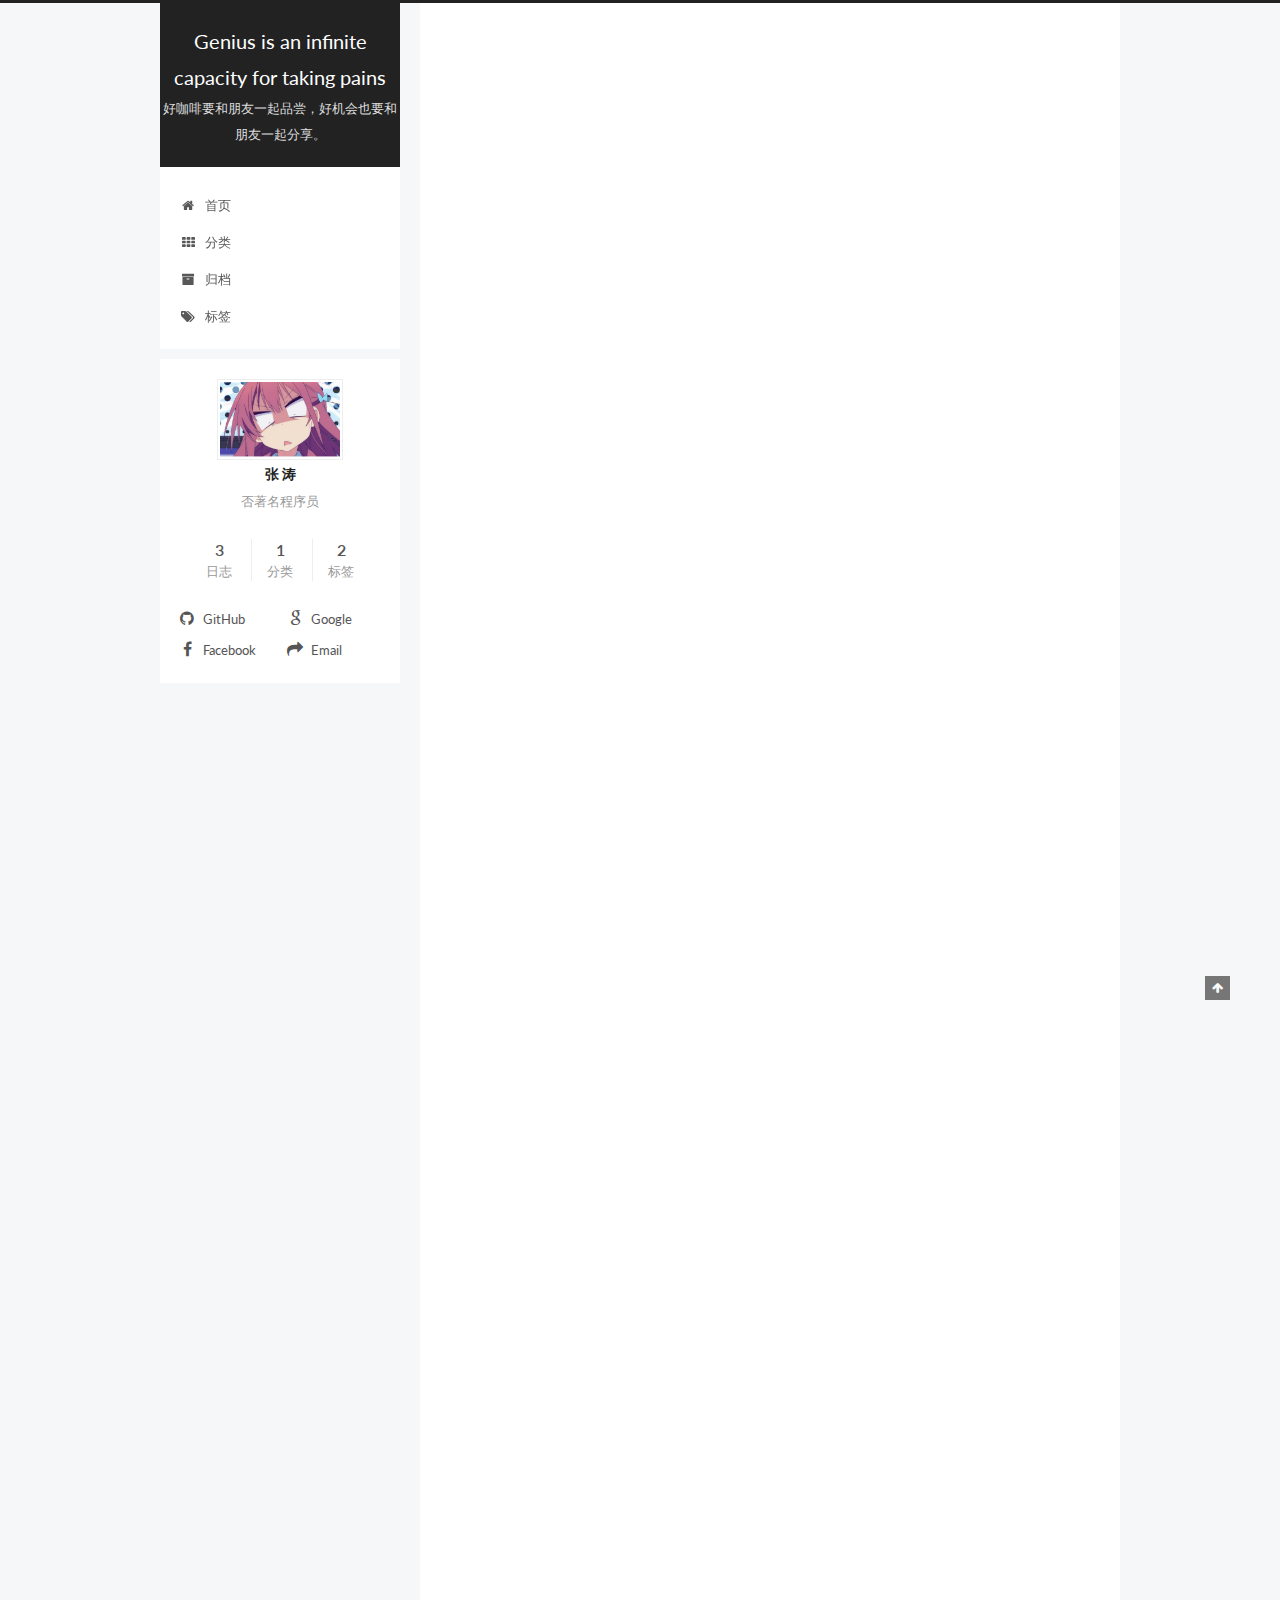
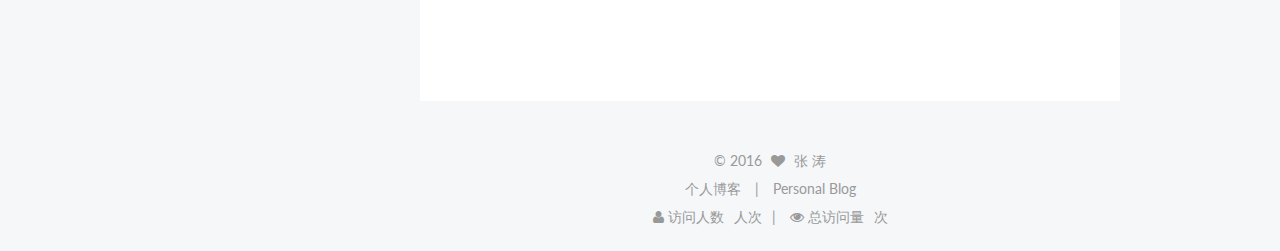
<file: index.html>
<!doctype html>



  


<html class="theme-next pisces use-motion">
<head>
  <meta charset="UTF-8"/>
<meta http-equiv="X-UA-Compatible" content="IE=edge,chrome=1" />
<meta name="viewport" content="width=device-width, initial-scale=1, maximum-scale=1"/>



<meta http-equiv="Cache-Control" content="no-transform" />
<meta http-equiv="Cache-Control" content="no-siteapp" />












  
  
  <link href="/lib/fancybox/source/jquery.fancybox.css?v=2.1.5" rel="stylesheet" type="text/css" />




  
  
  
  

  
    
    
  

  

  

  

  

  
    
    
    <link href="//fonts.googleapis.com/css?family=Lato:300,300italic,400,400italic,700,700italic&subset=latin,latin-ext" rel="stylesheet" type="text/css">
  






<link href="/lib/font-awesome/css/font-awesome.min.css?v=4.4.0" rel="stylesheet" type="text/css" />

<link href="/css/main.css?v=5.0.2" rel="stylesheet" type="text/css" />


  <meta name="keywords" content="Hexo, NexT" />








  <link rel="shortcut icon" type="image/x-icon" href="/favicon.ico?v=5.0.2" />






<meta name="description" content="否著名程序员">
<meta property="og:type" content="website">
<meta property="og:title" content="Genius is an infinite capacity for taking pains">
<meta property="og:url" content="http://yoursite.com/index.html">
<meta property="og:site_name" content="Genius is an infinite capacity for taking pains">
<meta property="og:description" content="否著名程序员">
<meta name="twitter:card" content="summary">
<meta name="twitter:title" content="Genius is an infinite capacity for taking pains">
<meta name="twitter:description" content="否著名程序员">



<script type="text/javascript" id="hexo.configuration">
  var NexT = window.NexT || {};
  var CONFIG = {
    scheme: 'Pisces',
    sidebar: {"position":"left","display":"post"},
    fancybox: true,
    motion: true,
    duoshuo: {
      userId: '0',
      author: '博主'
    }
  };
</script>




  <link rel="canonical" href="http://yoursite.com/"/>


  <title> Genius is an infinite capacity for taking pains </title>
</head>

<body itemscope itemtype="//schema.org/WebPage" lang="zh-Hans">

  










  
  
    
  

  <div class="container one-collumn sidebar-position-left 
   page-home 
 ">
    <div class="headband"></div>

    <header id="header" class="header" itemscope itemtype="//schema.org/WPHeader">
      <div class="header-inner"><div class="site-meta ">
  

  <div class="custom-logo-site-title">
    <a href="/"  class="brand" rel="start">
      <span class="logo-line-before"><i></i></span>
      <span class="site-title">Genius is an infinite capacity for taking pains</span>
      <span class="logo-line-after"><i></i></span>
    </a>
  </div>
  <p class="site-subtitle">好咖啡要和朋友一起品尝，好机会也要和朋友一起分享。</p>
</div>

<div class="site-nav-toggle">
  <button>
    <span class="btn-bar"></span>
    <span class="btn-bar"></span>
    <span class="btn-bar"></span>
  </button>
</div>

<nav class="site-nav">
  

  
    <ul id="menu" class="menu">
      
        
        <li class="menu-item menu-item-home">
          <a href="/" rel="section">
            
              <i class="menu-item-icon fa fa-fw fa-home"></i> <br />
            
            首页
          </a>
        </li>
      
        
        <li class="menu-item menu-item-categories">
          <a href="/categories" rel="section">
            
              <i class="menu-item-icon fa fa-fw fa-th"></i> <br />
            
            分类
          </a>
        </li>
      
        
        <li class="menu-item menu-item-archives">
          <a href="/archives" rel="section">
            
              <i class="menu-item-icon fa fa-fw fa-archive"></i> <br />
            
            归档
          </a>
        </li>
      
        
        <li class="menu-item menu-item-tags">
          <a href="/tags" rel="section">
            
              <i class="menu-item-icon fa fa-fw fa-tags"></i> <br />
            
            标签
          </a>
        </li>
      

      
    </ul>
  

  
</nav>

 </div>
    </header>

    <main id="main" class="main">
      <div class="main-inner">
        <div class="content-wrap">
          <div id="content" class="content">
            
  <section id="posts" class="posts-expand">
    
      

  
  

  
  
  

  <article class="post post-type-normal " itemscope itemtype="//schema.org/Article">

    
      <header class="post-header">

        
        
          <h1 class="post-title" itemprop="name headline">
            
            
              
                
                <a class="post-title-link" href="/2016/11/06/net/" itemprop="url">
                  .net的未来
                </a>
              
            
          </h1>
        

        <div class="post-meta">
          <span class="post-time">
            <span class="post-meta-item-icon">
              <i class="fa fa-calendar-o"></i>
            </span>
            <span class="post-meta-item-text">发表于</span>
            <time itemprop="dateCreated" datetime="2016-11-06T17:38:07+08:00" content="2016-11-06">
              2016-11-06
            </time>
          </span>

          
            <span class="post-category" >
              &nbsp; | &nbsp;
              <span class="post-meta-item-icon">
                <i class="fa fa-folder-o"></i>
              </span>
              <span class="post-meta-item-text">分类于</span>
              
                <span itemprop="about" itemscope itemtype="https://schema.org/Thing">
                  <a href="/categories/net/" itemprop="url" rel="index">
                    <span itemprop="name">.net</span>
                  </a>
                </span>

                
                

              
            </span>
          

          
            
              <span class="post-comments-count">
                &nbsp; | &nbsp;
                <a href="/2016/11/06/net/#comments" itemprop="discussionUrl">
                  <span class="post-comments-count ds-thread-count" data-thread-key="2016/11/06/net/" itemprop="commentsCount"></span>
                </a>
              </span>
            
          

          

          
          

          
        </div>
      </header>
    


    <div class="post-body" itemprop="articleBody">

      
      

      
        
          
            <blockquote><p>每个关注.net未来的开发人员，都可以从中看到希望。</p>
<footer><strong>.net core:</strong><cite><a href="http://www.linuxidc.com/Linux/2016-06/132764.htm" target="_blank" rel="external">www.linuxidc.com/Linux/2016-06/132764.htm</a></cite></footer></blockquote>

          
        
      
    </div>

    <div>
      
    </div>

    <div>
      
    </div>

    <footer class="post-footer">
      

      

      
      
        <div class="post-eof"></div>
      
    </footer>
  </article>


    
      

  
  

  
  
  

  <article class="post post-type-normal " itemscope itemtype="//schema.org/Article">

    
      <header class="post-header">

        
        
          <h1 class="post-title" itemprop="name headline">
            
            
              
                
                <a class="post-title-link" href="/2016/11/06/music/" itemprop="url">
                  music
                </a>
              
            
          </h1>
        

        <div class="post-meta">
          <span class="post-time">
            <span class="post-meta-item-icon">
              <i class="fa fa-calendar-o"></i>
            </span>
            <span class="post-meta-item-text">发表于</span>
            <time itemprop="dateCreated" datetime="2016-11-06T17:19:56+08:00" content="2016-11-06">
              2016-11-06
            </time>
          </span>

          

          
            
              <span class="post-comments-count">
                &nbsp; | &nbsp;
                <a href="/2016/11/06/music/#comments" itemprop="discussionUrl">
                  <span class="post-comments-count ds-thread-count" data-thread-key="2016/11/06/music/" itemprop="commentsCount"></span>
                </a>
              </span>
            
          

          

          
          

          
        </div>
      </header>
    


    <div class="post-body" itemprop="articleBody">

      
      

      
        
          
            
          
        
      
    </div>

    <div>
      
    </div>

    <div>
      
    </div>

    <footer class="post-footer">
      

      

      
      
        <div class="post-eof"></div>
      
    </footer>
  </article>


    
      

  
  

  
  
  

  <article class="post post-type-normal " itemscope itemtype="//schema.org/Article">

    
      <header class="post-header">

        
        
          <h1 class="post-title" itemprop="name headline">
            
            
              
                
                <a class="post-title-link" href="/2016/11/06/hello-world/" itemprop="url">
                  Hello World
                </a>
              
            
          </h1>
        

        <div class="post-meta">
          <span class="post-time">
            <span class="post-meta-item-icon">
              <i class="fa fa-calendar-o"></i>
            </span>
            <span class="post-meta-item-text">发表于</span>
            <time itemprop="dateCreated" datetime="2016-11-06T16:52:20+08:00" content="2016-11-06">
              2016-11-06
            </time>
          </span>

          

          
            
              <span class="post-comments-count">
                &nbsp; | &nbsp;
                <a href="/2016/11/06/hello-world/#comments" itemprop="discussionUrl">
                  <span class="post-comments-count ds-thread-count" data-thread-key="2016/11/06/hello-world/" itemprop="commentsCount"></span>
                </a>
              </span>
            
          

          

          
          

          
        </div>
      </header>
    


    <div class="post-body" itemprop="articleBody">

      
      

      
        
          
            <p>Welcome to <a href="https://hexo.io/" target="_blank" rel="external">Hexo</a>! This is your very first post. Check <a href="https://hexo.io/docs/" target="_blank" rel="external">documentation</a> for more info. If you get any problems when using Hexo, you can find the answer in <a href="https://hexo.io/docs/troubleshooting.html" target="_blank" rel="external">troubleshooting</a> or you can ask me on <a href="https://github.com/hexojs/hexo/issues" target="_blank" rel="external">GitHub</a>.</p>
<h2 id="Quick-Start"><a href="#Quick-Start" class="headerlink" title="Quick Start"></a>Quick Start</h2><h3 id="Create-a-new-post"><a href="#Create-a-new-post" class="headerlink" title="Create a new post"></a>Create a new post</h3><figure class="highlight bash"><table><tr><td class="gutter"><pre><div class="line">1</div></pre></td><td class="code"><pre><div class="line">$ hexo new <span class="string">"My New Post"</span></div></pre></td></tr></table></figure>
<p>More info: <a href="https://hexo.io/docs/writing.html" target="_blank" rel="external">Writing</a></p>
<h3 id="Run-server"><a href="#Run-server" class="headerlink" title="Run server"></a>Run server</h3><figure class="highlight bash"><table><tr><td class="gutter"><pre><div class="line">1</div></pre></td><td class="code"><pre><div class="line">$ hexo server</div></pre></td></tr></table></figure>
<p>More info: <a href="https://hexo.io/docs/server.html" target="_blank" rel="external">Server</a></p>
<h3 id="Generate-static-files"><a href="#Generate-static-files" class="headerlink" title="Generate static files"></a>Generate static files</h3><figure class="highlight bash"><table><tr><td class="gutter"><pre><div class="line">1</div></pre></td><td class="code"><pre><div class="line">$ hexo generate</div></pre></td></tr></table></figure>
<p>More info: <a href="https://hexo.io/docs/generating.html" target="_blank" rel="external">Generating</a></p>
<h3 id="Deploy-to-remote-sites"><a href="#Deploy-to-remote-sites" class="headerlink" title="Deploy to remote sites"></a>Deploy to remote sites</h3><figure class="highlight bash"><table><tr><td class="gutter"><pre><div class="line">1</div></pre></td><td class="code"><pre><div class="line">$ hexo deploy</div></pre></td></tr></table></figure>
<p>More info: <a href="https://hexo.io/docs/deployment.html" target="_blank" rel="external">Deployment</a></p>

          
        
      
    </div>

    <div>
      
    </div>

    <div>
      
    </div>

    <footer class="post-footer">
      

      

      
      
        <div class="post-eof"></div>
      
    </footer>
  </article>


    
  </section>

  


          </div>
          


          

        </div>
        
          
  
  <div class="sidebar-toggle">
    <div class="sidebar-toggle-line-wrap">
      <span class="sidebar-toggle-line sidebar-toggle-line-first"></span>
      <span class="sidebar-toggle-line sidebar-toggle-line-middle"></span>
      <span class="sidebar-toggle-line sidebar-toggle-line-last"></span>
    </div>
  </div>

  <aside id="sidebar" class="sidebar">
    <div class="sidebar-inner">

      

      

      <section class="site-overview sidebar-panel  sidebar-panel-active ">
        <div class="site-author motion-element" itemprop="author" itemscope itemtype="//schema.org/Person">
          <img class="site-author-image" itemprop="image"
               src="/images/allen.jpg"
               alt="张 涛" />
          <p class="site-author-name" itemprop="name">张 涛</p>
          <p class="site-description motion-element" itemprop="description">否著名程序员</p>
        </div>
        <nav class="site-state motion-element">
          <div class="site-state-item site-state-posts">
            <a href="/archives">
              <span class="site-state-item-count">3</span>
              <span class="site-state-item-name">日志</span>
            </a>
          </div>

          
            <div class="site-state-item site-state-categories">
              <a href="/categories">
                <span class="site-state-item-count">1</span>
                <span class="site-state-item-name">分类</span>
              </a>
            </div>
          

          
            <div class="site-state-item site-state-tags">
              <a href="/tags">
                <span class="site-state-item-count">2</span>
                <span class="site-state-item-name">标签</span>
              </a>
            </div>
          

        </nav>

        

        <div class="links-of-author motion-element">
          
            
              <span class="links-of-author-item">
                <a href="https://github.com/AllenZhangTao/" target="_blank" title="GitHub">
                  
                    <i class="fa fa-fw fa-github"></i>
                  
                  GitHub
                </a>
              </span>
            
              <span class="links-of-author-item">
                <a href="" target="_blank" title="Google">
                  
                    <i class="fa fa-fw fa-google"></i>
                  
                  Google
                </a>
              </span>
            
              <span class="links-of-author-item">
                <a href="" target="_blank" title="Facebook">
                  
                    <i class="fa fa-fw fa-facebook"></i>
                  
                  Facebook
                </a>
              </span>
            
              <span class="links-of-author-item">
                <a href="" target="_blank" title="Email">
                  
                    <i class="fa fa-fw fa-mail-forward"></i>
                  
                  Email
                </a>
              </span>
            
          
        </div>

        
        

        
        

      </section>

      

    </div>
  </aside>


        
      </div>
    </main>

    <footer id="footer" class="footer">
      <div class="footer-inner">
        <div class="copyright" >
  
  &copy; 
  <span itemprop="copyrightYear">2016</span>
  <span class="with-love">
    <i class="fa fa-heart"></i>
  </span>
  <span class="author" itemprop="copyrightHolder">张 涛</span>
</div>

<div class="powered-by">
  个人博客
</div>

<div class="theme-info">
  Personal Blog
</div>

        

<div class="busuanzi-count">

  <script async src="https://dn-lbstatics.qbox.me/busuanzi/2.3/busuanzi.pure.mini.js"></script>

  
    <span class="site-uv"><i class="fa fa-user"></i> 访问人数<span class="busuanzi-value" id="busuanzi_value_site_uv"></span>人次</span>
  

  
    <span class="site-pv"><i class="fa fa-eye"></i> 总访问量<span class="busuanzi-value" id="busuanzi_value_site_pv"></span>次</span>
  
  
</div>



        
      </div>
    </footer>

    <div class="back-to-top">
      <i class="fa fa-arrow-up"></i>
    </div>
  </div>

  

<script type="text/javascript">
  if (Object.prototype.toString.call(window.Promise) !== '[object Function]') {
    window.Promise = null;
  }
</script>









  



  
  <script type="text/javascript" src="/lib/jquery/index.js?v=2.1.3"></script>

  
  <script type="text/javascript" src="/lib/fastclick/lib/fastclick.min.js?v=1.0.6"></script>

  
  <script type="text/javascript" src="/lib/jquery_lazyload/jquery.lazyload.js?v=1.9.7"></script>

  
  <script type="text/javascript" src="/lib/velocity/velocity.min.js?v=1.2.1"></script>

  
  <script type="text/javascript" src="/lib/velocity/velocity.ui.min.js?v=1.2.1"></script>

  
  <script type="text/javascript" src="/lib/fancybox/source/jquery.fancybox.pack.js?v=2.1.5"></script>


  


  <script type="text/javascript" src="/js/src/utils.js?v=5.0.2"></script>

  <script type="text/javascript" src="/js/src/motion.js?v=5.0.2"></script>



  
  


  <script type="text/javascript" src="/js/src/affix.js?v=5.0.2"></script>

  <script type="text/javascript" src="/js/src/schemes/pisces.js?v=5.0.2"></script>



  

  


  <script type="text/javascript" src="/js/src/bootstrap.js?v=5.0.2"></script>



  

  
    
  

  <script type="text/javascript">
    var duoshuoQuery = {short_name:"allenzhang"};
    (function() {
      var ds = document.createElement('script');
      ds.type = 'text/javascript';ds.async = true;
      ds.id = 'duoshuo-script';
      ds.src = (document.location.protocol == 'https:' ? 'https:' : 'http:') + '//static.duoshuo.com/embed.js';
      ds.charset = 'UTF-8';
      (document.getElementsByTagName('head')[0]
      || document.getElementsByTagName('body')[0]).appendChild(ds);
    })();
  </script>

  
    
    <script src="/lib/ua-parser-js/dist/ua-parser.min.js?v=0.7.9"></script>
    <script src="/js/src/hook-duoshuo.js"></script>
  






  
  

  
  <script type="text/x-mathjax-config">
    MathJax.Hub.Config({
      tex2jax: {
        inlineMath: [ ['$','$'], ["\\(","\\)"]  ],
        processEscapes: true,
        skipTags: ['script', 'noscript', 'style', 'textarea', 'pre', 'code']
      }
    });
  </script>

  <script type="text/x-mathjax-config">
    MathJax.Hub.Queue(function() {
      var all = MathJax.Hub.getAllJax(), i;
      for (i=0; i < all.length; i += 1) {
        all[i].SourceElement().parentNode.className += ' has-jax';
      }
    });
  </script>
  <script type="text/javascript" src="//cdn.mathjax.org/mathjax/latest/MathJax.js?config=TeX-AMS-MML_HTMLorMML"></script>


  

  

  


</body>
</html>
</file>
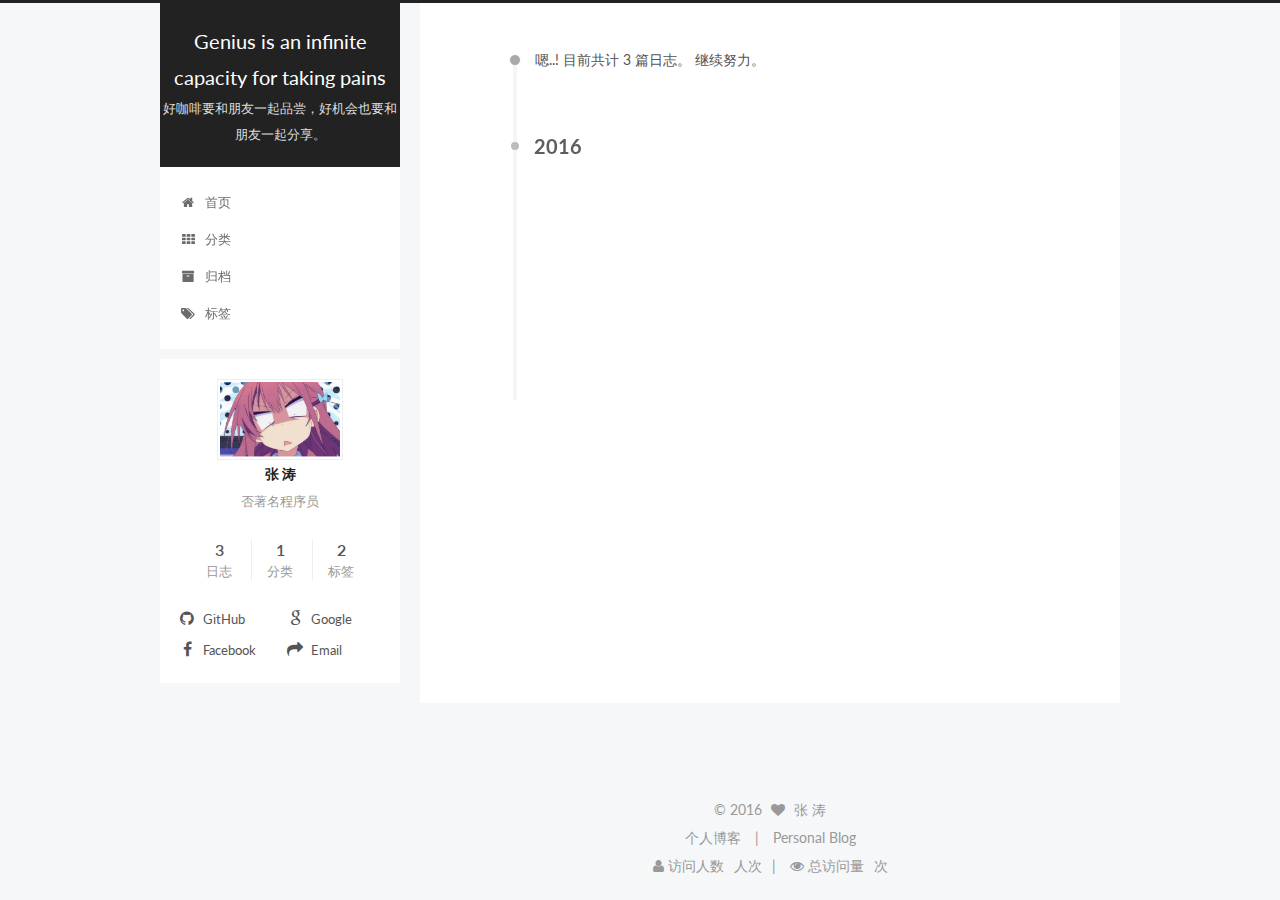
<file: archives/index.html>
<!doctype html>



  


<html class="theme-next pisces use-motion">
<head>
  <meta charset="UTF-8"/>
<meta http-equiv="X-UA-Compatible" content="IE=edge,chrome=1" />
<meta name="viewport" content="width=device-width, initial-scale=1, maximum-scale=1"/>



<meta http-equiv="Cache-Control" content="no-transform" />
<meta http-equiv="Cache-Control" content="no-siteapp" />












  
  
  <link href="/lib/fancybox/source/jquery.fancybox.css?v=2.1.5" rel="stylesheet" type="text/css" />




  
  
  
  

  
    
    
  

  

  

  

  

  
    
    
    <link href="//fonts.googleapis.com/css?family=Lato:300,300italic,400,400italic,700,700italic&subset=latin,latin-ext" rel="stylesheet" type="text/css">
  






<link href="/lib/font-awesome/css/font-awesome.min.css?v=4.4.0" rel="stylesheet" type="text/css" />

<link href="/css/main.css?v=5.0.2" rel="stylesheet" type="text/css" />


  <meta name="keywords" content="Hexo, NexT" />








  <link rel="shortcut icon" type="image/x-icon" href="/favicon.ico?v=5.0.2" />






<meta name="description" content="否著名程序员">
<meta property="og:type" content="website">
<meta property="og:title" content="Genius is an infinite capacity for taking pains">
<meta property="og:url" content="http://yoursite.com/archives/index.html">
<meta property="og:site_name" content="Genius is an infinite capacity for taking pains">
<meta property="og:description" content="否著名程序员">
<meta name="twitter:card" content="summary">
<meta name="twitter:title" content="Genius is an infinite capacity for taking pains">
<meta name="twitter:description" content="否著名程序员">



<script type="text/javascript" id="hexo.configuration">
  var NexT = window.NexT || {};
  var CONFIG = {
    scheme: 'Pisces',
    sidebar: {"position":"left","display":"post"},
    fancybox: true,
    motion: true,
    duoshuo: {
      userId: '0',
      author: '博主'
    }
  };
</script>




  <link rel="canonical" href="http://yoursite.com/archives/"/>


  <title> 归档 | Genius is an infinite capacity for taking pains </title>
</head>

<body itemscope itemtype="//schema.org/WebPage" lang="zh-Hans">

  










  
  
    
  

  <div class="container one-collumn sidebar-position-left  page-archive  ">
    <div class="headband"></div>

    <header id="header" class="header" itemscope itemtype="//schema.org/WPHeader">
      <div class="header-inner"><div class="site-meta ">
  

  <div class="custom-logo-site-title">
    <a href="/"  class="brand" rel="start">
      <span class="logo-line-before"><i></i></span>
      <span class="site-title">Genius is an infinite capacity for taking pains</span>
      <span class="logo-line-after"><i></i></span>
    </a>
  </div>
  <p class="site-subtitle">好咖啡要和朋友一起品尝，好机会也要和朋友一起分享。</p>
</div>

<div class="site-nav-toggle">
  <button>
    <span class="btn-bar"></span>
    <span class="btn-bar"></span>
    <span class="btn-bar"></span>
  </button>
</div>

<nav class="site-nav">
  

  
    <ul id="menu" class="menu">
      
        
        <li class="menu-item menu-item-home">
          <a href="/" rel="section">
            
              <i class="menu-item-icon fa fa-fw fa-home"></i> <br />
            
            首页
          </a>
        </li>
      
        
        <li class="menu-item menu-item-categories">
          <a href="/categories" rel="section">
            
              <i class="menu-item-icon fa fa-fw fa-th"></i> <br />
            
            分类
          </a>
        </li>
      
        
        <li class="menu-item menu-item-archives">
          <a href="/archives" rel="section">
            
              <i class="menu-item-icon fa fa-fw fa-archive"></i> <br />
            
            归档
          </a>
        </li>
      
        
        <li class="menu-item menu-item-tags">
          <a href="/tags" rel="section">
            
              <i class="menu-item-icon fa fa-fw fa-tags"></i> <br />
            
            标签
          </a>
        </li>
      

      
    </ul>
  

  
</nav>

 </div>
    </header>

    <main id="main" class="main">
      <div class="main-inner">
        <div class="content-wrap">
          <div id="content" class="content">
            

  <section id="posts" class="posts-collapse">
    <span class="archive-move-on"></span>

    <span class="archive-page-counter">
      
      
      
        
      
      嗯..! 目前共计 3 篇日志。 继续努力。
    </span>

    

      
      
      

      
        
        <div class="collection-title">
          <h2 class="archive-year motion-element" id="archive-year-2016">2016</h2>
        </div>
      
      

      

  <article class="post post-type-normal" itemscope itemtype="//schema.org/Article">
    <header class="post-header">

      <h1 class="post-title">
        
            <a class="post-title-link" href="/2016/11/06/net/" itemprop="url">
              
                <span itemprop="name">.net的未来</span>
              
            </a>
        
      </h1>

      <div class="post-meta">
        <time class="post-time" itemprop="dateCreated"
              datetime="2016-11-06T17:38:07+08:00"
              content="2016-11-06" >
          11-06
        </time>
      </div>

    </header>
  </article>



    

      
      
      

      
      

      

  <article class="post post-type-normal" itemscope itemtype="//schema.org/Article">
    <header class="post-header">

      <h1 class="post-title">
        
            <a class="post-title-link" href="/2016/11/06/music/" itemprop="url">
              
                <span itemprop="name">music</span>
              
            </a>
        
      </h1>

      <div class="post-meta">
        <time class="post-time" itemprop="dateCreated"
              datetime="2016-11-06T17:19:56+08:00"
              content="2016-11-06" >
          11-06
        </time>
      </div>

    </header>
  </article>



    

      
      
      

      
      

      

  <article class="post post-type-normal" itemscope itemtype="//schema.org/Article">
    <header class="post-header">

      <h1 class="post-title">
        
            <a class="post-title-link" href="/2016/11/06/hello-world/" itemprop="url">
              
                <span itemprop="name">Hello World</span>
              
            </a>
        
      </h1>

      <div class="post-meta">
        <time class="post-time" itemprop="dateCreated"
              datetime="2016-11-06T16:52:20+08:00"
              content="2016-11-06" >
          11-06
        </time>
      </div>

    </header>
  </article>



    

  </section>

  



          </div>
          


          

        </div>
        
          
  
  <div class="sidebar-toggle">
    <div class="sidebar-toggle-line-wrap">
      <span class="sidebar-toggle-line sidebar-toggle-line-first"></span>
      <span class="sidebar-toggle-line sidebar-toggle-line-middle"></span>
      <span class="sidebar-toggle-line sidebar-toggle-line-last"></span>
    </div>
  </div>

  <aside id="sidebar" class="sidebar">
    <div class="sidebar-inner">

      

      

      <section class="site-overview sidebar-panel  sidebar-panel-active ">
        <div class="site-author motion-element" itemprop="author" itemscope itemtype="//schema.org/Person">
          <img class="site-author-image" itemprop="image"
               src="/images/allen.jpg"
               alt="张 涛" />
          <p class="site-author-name" itemprop="name">张 涛</p>
          <p class="site-description motion-element" itemprop="description">否著名程序员</p>
        </div>
        <nav class="site-state motion-element">
          <div class="site-state-item site-state-posts">
            <a href="/archives">
              <span class="site-state-item-count">3</span>
              <span class="site-state-item-name">日志</span>
            </a>
          </div>

          
            <div class="site-state-item site-state-categories">
              <a href="/categories">
                <span class="site-state-item-count">1</span>
                <span class="site-state-item-name">分类</span>
              </a>
            </div>
          

          
            <div class="site-state-item site-state-tags">
              <a href="/tags">
                <span class="site-state-item-count">2</span>
                <span class="site-state-item-name">标签</span>
              </a>
            </div>
          

        </nav>

        

        <div class="links-of-author motion-element">
          
            
              <span class="links-of-author-item">
                <a href="https://github.com/AllenZhangTao/" target="_blank" title="GitHub">
                  
                    <i class="fa fa-fw fa-github"></i>
                  
                  GitHub
                </a>
              </span>
            
              <span class="links-of-author-item">
                <a href="" target="_blank" title="Google">
                  
                    <i class="fa fa-fw fa-google"></i>
                  
                  Google
                </a>
              </span>
            
              <span class="links-of-author-item">
                <a href="" target="_blank" title="Facebook">
                  
                    <i class="fa fa-fw fa-facebook"></i>
                  
                  Facebook
                </a>
              </span>
            
              <span class="links-of-author-item">
                <a href="" target="_blank" title="Email">
                  
                    <i class="fa fa-fw fa-mail-forward"></i>
                  
                  Email
                </a>
              </span>
            
          
        </div>

        
        

        
        

      </section>

      

    </div>
  </aside>


        
      </div>
    </main>

    <footer id="footer" class="footer">
      <div class="footer-inner">
        <div class="copyright" >
  
  &copy; 
  <span itemprop="copyrightYear">2016</span>
  <span class="with-love">
    <i class="fa fa-heart"></i>
  </span>
  <span class="author" itemprop="copyrightHolder">张 涛</span>
</div>

<div class="powered-by">
  个人博客
</div>

<div class="theme-info">
  Personal Blog
</div>

        

<div class="busuanzi-count">

  <script async src="https://dn-lbstatics.qbox.me/busuanzi/2.3/busuanzi.pure.mini.js"></script>

  
    <span class="site-uv"><i class="fa fa-user"></i> 访问人数<span class="busuanzi-value" id="busuanzi_value_site_uv"></span>人次</span>
  

  
    <span class="site-pv"><i class="fa fa-eye"></i> 总访问量<span class="busuanzi-value" id="busuanzi_value_site_pv"></span>次</span>
  
  
</div>



        
      </div>
    </footer>

    <div class="back-to-top">
      <i class="fa fa-arrow-up"></i>
    </div>
  </div>

  

<script type="text/javascript">
  if (Object.prototype.toString.call(window.Promise) !== '[object Function]') {
    window.Promise = null;
  }
</script>









  



  
  <script type="text/javascript" src="/lib/jquery/index.js?v=2.1.3"></script>

  
  <script type="text/javascript" src="/lib/fastclick/lib/fastclick.min.js?v=1.0.6"></script>

  
  <script type="text/javascript" src="/lib/jquery_lazyload/jquery.lazyload.js?v=1.9.7"></script>

  
  <script type="text/javascript" src="/lib/velocity/velocity.min.js?v=1.2.1"></script>

  
  <script type="text/javascript" src="/lib/velocity/velocity.ui.min.js?v=1.2.1"></script>

  
  <script type="text/javascript" src="/lib/fancybox/source/jquery.fancybox.pack.js?v=2.1.5"></script>


  


  <script type="text/javascript" src="/js/src/utils.js?v=5.0.2"></script>

  <script type="text/javascript" src="/js/src/motion.js?v=5.0.2"></script>



  
  


  <script type="text/javascript" src="/js/src/affix.js?v=5.0.2"></script>

  <script type="text/javascript" src="/js/src/schemes/pisces.js?v=5.0.2"></script>



  
  
    <script type="text/javascript" id="motion.page.archive">
      $('.archive-year').velocity('transition.slideLeftIn');
    </script>
  


  


  <script type="text/javascript" src="/js/src/bootstrap.js?v=5.0.2"></script>



  

  
    
  

  <script type="text/javascript">
    var duoshuoQuery = {short_name:"allenzhang"};
    (function() {
      var ds = document.createElement('script');
      ds.type = 'text/javascript';ds.async = true;
      ds.id = 'duoshuo-script';
      ds.src = (document.location.protocol == 'https:' ? 'https:' : 'http:') + '//static.duoshuo.com/embed.js';
      ds.charset = 'UTF-8';
      (document.getElementsByTagName('head')[0]
      || document.getElementsByTagName('body')[0]).appendChild(ds);
    })();
  </script>

  
    
    <script src="/lib/ua-parser-js/dist/ua-parser.min.js?v=0.7.9"></script>
    <script src="/js/src/hook-duoshuo.js"></script>
  






  
  

  
  <script type="text/x-mathjax-config">
    MathJax.Hub.Config({
      tex2jax: {
        inlineMath: [ ['$','$'], ["\\(","\\)"]  ],
        processEscapes: true,
        skipTags: ['script', 'noscript', 'style', 'textarea', 'pre', 'code']
      }
    });
  </script>

  <script type="text/x-mathjax-config">
    MathJax.Hub.Queue(function() {
      var all = MathJax.Hub.getAllJax(), i;
      for (i=0; i < all.length; i += 1) {
        all[i].SourceElement().parentNode.className += ' has-jax';
      }
    });
  </script>
  <script type="text/javascript" src="//cdn.mathjax.org/mathjax/latest/MathJax.js?config=TeX-AMS-MML_HTMLorMML"></script>


  

  

  


</body>
</html>
</file>
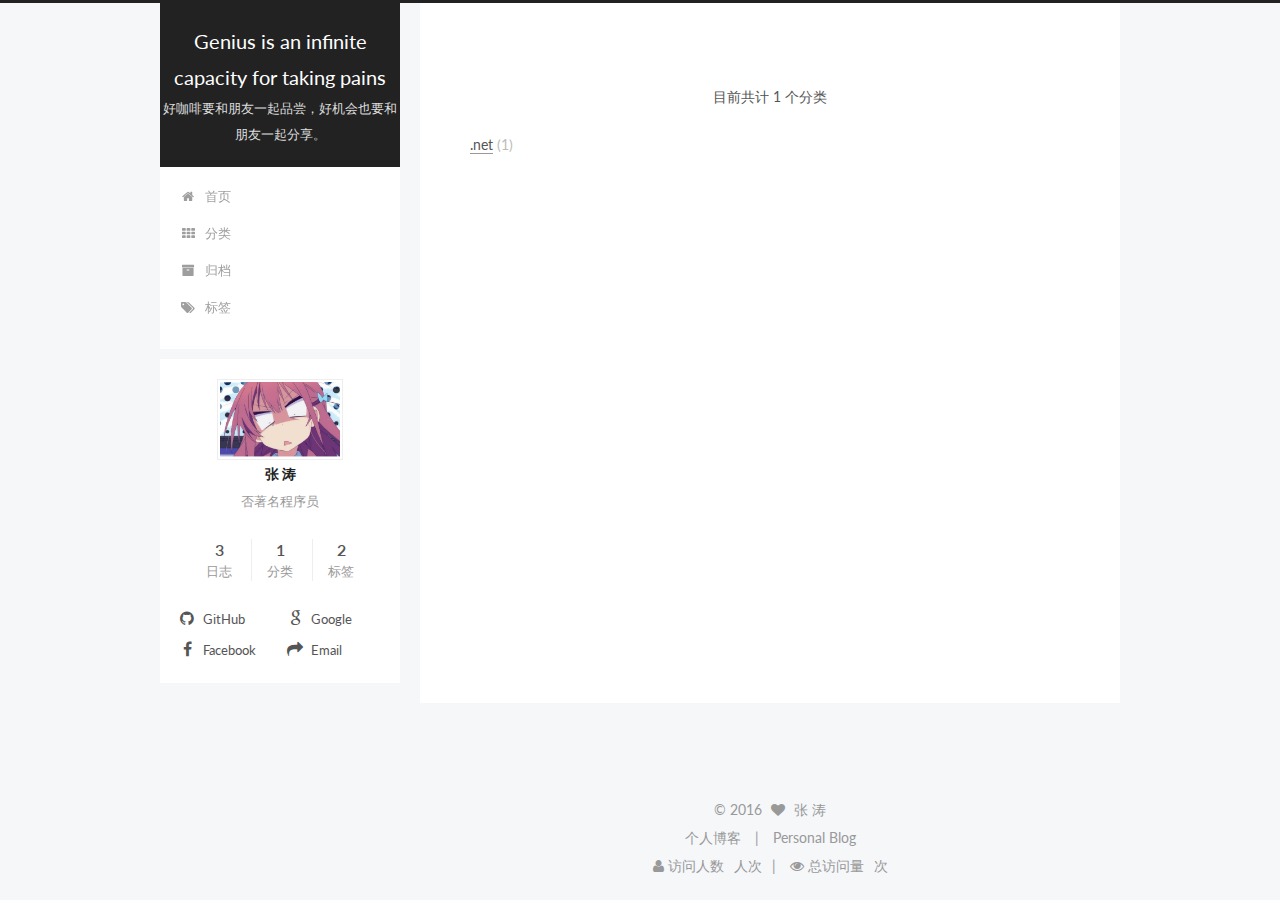
<file: categories/index.html>
<!doctype html>



  


<html class="theme-next pisces use-motion">
<head>
  <meta charset="UTF-8"/>
<meta http-equiv="X-UA-Compatible" content="IE=edge,chrome=1" />
<meta name="viewport" content="width=device-width, initial-scale=1, maximum-scale=1"/>



<meta http-equiv="Cache-Control" content="no-transform" />
<meta http-equiv="Cache-Control" content="no-siteapp" />












  
  
  <link href="/lib/fancybox/source/jquery.fancybox.css?v=2.1.5" rel="stylesheet" type="text/css" />




  
  
  
  

  
    
    
  

  

  

  

  

  
    
    
    <link href="//fonts.googleapis.com/css?family=Lato:300,300italic,400,400italic,700,700italic&subset=latin,latin-ext" rel="stylesheet" type="text/css">
  






<link href="/lib/font-awesome/css/font-awesome.min.css?v=4.4.0" rel="stylesheet" type="text/css" />

<link href="/css/main.css?v=5.0.2" rel="stylesheet" type="text/css" />


  <meta name="keywords" content="Hexo, NexT" />








  <link rel="shortcut icon" type="image/x-icon" href="/favicon.ico?v=5.0.2" />






<meta name="description" content="否著名程序员">
<meta property="og:type" content="website">
<meta property="og:title" content="categories">
<meta property="og:url" content="http://yoursite.com/categories/index.html">
<meta property="og:site_name" content="Genius is an infinite capacity for taking pains">
<meta property="og:description" content="否著名程序员">
<meta property="og:updated_time" content="2016-11-06T09:52:02.552Z">
<meta name="twitter:card" content="summary">
<meta name="twitter:title" content="categories">
<meta name="twitter:description" content="否著名程序员">



<script type="text/javascript" id="hexo.configuration">
  var NexT = window.NexT || {};
  var CONFIG = {
    scheme: 'Pisces',
    sidebar: {"position":"left","display":"post"},
    fancybox: true,
    motion: true,
    duoshuo: {
      userId: '0',
      author: '博主'
    }
  };
</script>




  <link rel="canonical" href="http://yoursite.com/categories/"/>


  <title>
  

  
    分类 | Genius is an infinite capacity for taking pains
  
</title>
</head>

<body itemscope itemtype="//schema.org/WebPage" lang="zh-Hans">

  










  
  
    
  

  <div class="container one-collumn sidebar-position-left  ">
    <div class="headband"></div>

    <header id="header" class="header" itemscope itemtype="//schema.org/WPHeader">
      <div class="header-inner"><div class="site-meta ">
  

  <div class="custom-logo-site-title">
    <a href="/"  class="brand" rel="start">
      <span class="logo-line-before"><i></i></span>
      <span class="site-title">Genius is an infinite capacity for taking pains</span>
      <span class="logo-line-after"><i></i></span>
    </a>
  </div>
  <p class="site-subtitle">好咖啡要和朋友一起品尝，好机会也要和朋友一起分享。</p>
</div>

<div class="site-nav-toggle">
  <button>
    <span class="btn-bar"></span>
    <span class="btn-bar"></span>
    <span class="btn-bar"></span>
  </button>
</div>

<nav class="site-nav">
  

  
    <ul id="menu" class="menu">
      
        
        <li class="menu-item menu-item-home">
          <a href="/" rel="section">
            
              <i class="menu-item-icon fa fa-fw fa-home"></i> <br />
            
            首页
          </a>
        </li>
      
        
        <li class="menu-item menu-item-categories">
          <a href="/categories" rel="section">
            
              <i class="menu-item-icon fa fa-fw fa-th"></i> <br />
            
            分类
          </a>
        </li>
      
        
        <li class="menu-item menu-item-archives">
          <a href="/archives" rel="section">
            
              <i class="menu-item-icon fa fa-fw fa-archive"></i> <br />
            
            归档
          </a>
        </li>
      
        
        <li class="menu-item menu-item-tags">
          <a href="/tags" rel="section">
            
              <i class="menu-item-icon fa fa-fw fa-tags"></i> <br />
            
            标签
          </a>
        </li>
      

      
    </ul>
  

  
</nav>

 </div>
    </header>

    <main id="main" class="main">
      <div class="main-inner">
        <div class="content-wrap">
          <div id="content" class="content">
            

  <div id="posts" class="posts-expand">
    
    
      <div class="category-all-page">
        <div class="category-all-title">
            目前共计 1 个分类
        </div>
        <div class="category-all">
          <ul class="category-list"><li class="category-list-item"><a class="category-list-link" href="/categories/net/">.net</a><span class="category-list-count">1</span></li></ul>
        </div>
      </div>
    
  </div>


          </div>
          


          
  <div class="comments" id="comments">
    
      <div class="ds-thread" data-thread-key="categories/index.html"
           data-title="categories" data-url="http://yoursite.com/categories/index.html">
      </div>
    
  </div>


        </div>
        
          
  
  <div class="sidebar-toggle">
    <div class="sidebar-toggle-line-wrap">
      <span class="sidebar-toggle-line sidebar-toggle-line-first"></span>
      <span class="sidebar-toggle-line sidebar-toggle-line-middle"></span>
      <span class="sidebar-toggle-line sidebar-toggle-line-last"></span>
    </div>
  </div>

  <aside id="sidebar" class="sidebar">
    <div class="sidebar-inner">

      

      

      <section class="site-overview sidebar-panel  sidebar-panel-active ">
        <div class="site-author motion-element" itemprop="author" itemscope itemtype="//schema.org/Person">
          <img class="site-author-image" itemprop="image"
               src="/images/allen.jpg"
               alt="张 涛" />
          <p class="site-author-name" itemprop="name">张 涛</p>
          <p class="site-description motion-element" itemprop="description">否著名程序员</p>
        </div>
        <nav class="site-state motion-element">
          <div class="site-state-item site-state-posts">
            <a href="/archives">
              <span class="site-state-item-count">3</span>
              <span class="site-state-item-name">日志</span>
            </a>
          </div>

          
            <div class="site-state-item site-state-categories">
              <a href="/categories">
                <span class="site-state-item-count">1</span>
                <span class="site-state-item-name">分类</span>
              </a>
            </div>
          

          
            <div class="site-state-item site-state-tags">
              <a href="/tags">
                <span class="site-state-item-count">2</span>
                <span class="site-state-item-name">标签</span>
              </a>
            </div>
          

        </nav>

        

        <div class="links-of-author motion-element">
          
            
              <span class="links-of-author-item">
                <a href="https://github.com/AllenZhangTao/" target="_blank" title="GitHub">
                  
                    <i class="fa fa-fw fa-github"></i>
                  
                  GitHub
                </a>
              </span>
            
              <span class="links-of-author-item">
                <a href="" target="_blank" title="Google">
                  
                    <i class="fa fa-fw fa-google"></i>
                  
                  Google
                </a>
              </span>
            
              <span class="links-of-author-item">
                <a href="" target="_blank" title="Facebook">
                  
                    <i class="fa fa-fw fa-facebook"></i>
                  
                  Facebook
                </a>
              </span>
            
              <span class="links-of-author-item">
                <a href="" target="_blank" title="Email">
                  
                    <i class="fa fa-fw fa-mail-forward"></i>
                  
                  Email
                </a>
              </span>
            
          
        </div>

        
        

        
        

      </section>

      

    </div>
  </aside>


        
      </div>
    </main>

    <footer id="footer" class="footer">
      <div class="footer-inner">
        <div class="copyright" >
  
  &copy; 
  <span itemprop="copyrightYear">2016</span>
  <span class="with-love">
    <i class="fa fa-heart"></i>
  </span>
  <span class="author" itemprop="copyrightHolder">张 涛</span>
</div>

<div class="powered-by">
  个人博客
</div>

<div class="theme-info">
  Personal Blog
</div>

        

<div class="busuanzi-count">

  <script async src="https://dn-lbstatics.qbox.me/busuanzi/2.3/busuanzi.pure.mini.js"></script>

  
    <span class="site-uv"><i class="fa fa-user"></i> 访问人数<span class="busuanzi-value" id="busuanzi_value_site_uv"></span>人次</span>
  

  
    <span class="site-pv"><i class="fa fa-eye"></i> 总访问量<span class="busuanzi-value" id="busuanzi_value_site_pv"></span>次</span>
  
  
</div>



        
      </div>
    </footer>

    <div class="back-to-top">
      <i class="fa fa-arrow-up"></i>
    </div>
  </div>

  

<script type="text/javascript">
  if (Object.prototype.toString.call(window.Promise) !== '[object Function]') {
    window.Promise = null;
  }
</script>









  



  
  <script type="text/javascript" src="/lib/jquery/index.js?v=2.1.3"></script>

  
  <script type="text/javascript" src="/lib/fastclick/lib/fastclick.min.js?v=1.0.6"></script>

  
  <script type="text/javascript" src="/lib/jquery_lazyload/jquery.lazyload.js?v=1.9.7"></script>

  
  <script type="text/javascript" src="/lib/velocity/velocity.min.js?v=1.2.1"></script>

  
  <script type="text/javascript" src="/lib/velocity/velocity.ui.min.js?v=1.2.1"></script>

  
  <script type="text/javascript" src="/lib/fancybox/source/jquery.fancybox.pack.js?v=2.1.5"></script>


  


  <script type="text/javascript" src="/js/src/utils.js?v=5.0.2"></script>

  <script type="text/javascript" src="/js/src/motion.js?v=5.0.2"></script>



  
  


  <script type="text/javascript" src="/js/src/affix.js?v=5.0.2"></script>

  <script type="text/javascript" src="/js/src/schemes/pisces.js?v=5.0.2"></script>



  

  


  <script type="text/javascript" src="/js/src/bootstrap.js?v=5.0.2"></script>



  

  
    
  

  <script type="text/javascript">
    var duoshuoQuery = {short_name:"allenzhang"};
    (function() {
      var ds = document.createElement('script');
      ds.type = 'text/javascript';ds.async = true;
      ds.id = 'duoshuo-script';
      ds.src = (document.location.protocol == 'https:' ? 'https:' : 'http:') + '//static.duoshuo.com/embed.js';
      ds.charset = 'UTF-8';
      (document.getElementsByTagName('head')[0]
      || document.getElementsByTagName('body')[0]).appendChild(ds);
    })();
  </script>

  
    
    <script src="/lib/ua-parser-js/dist/ua-parser.min.js?v=0.7.9"></script>
    <script src="/js/src/hook-duoshuo.js"></script>
  






  
  

  
  <script type="text/x-mathjax-config">
    MathJax.Hub.Config({
      tex2jax: {
        inlineMath: [ ['$','$'], ["\\(","\\)"]  ],
        processEscapes: true,
        skipTags: ['script', 'noscript', 'style', 'textarea', 'pre', 'code']
      }
    });
  </script>

  <script type="text/x-mathjax-config">
    MathJax.Hub.Queue(function() {
      var all = MathJax.Hub.getAllJax(), i;
      for (i=0; i < all.length; i += 1) {
        all[i].SourceElement().parentNode.className += ' has-jax';
      }
    });
  </script>
  <script type="text/javascript" src="//cdn.mathjax.org/mathjax/latest/MathJax.js?config=TeX-AMS-MML_HTMLorMML"></script>


  

  

  


</body>
</html>
</file>
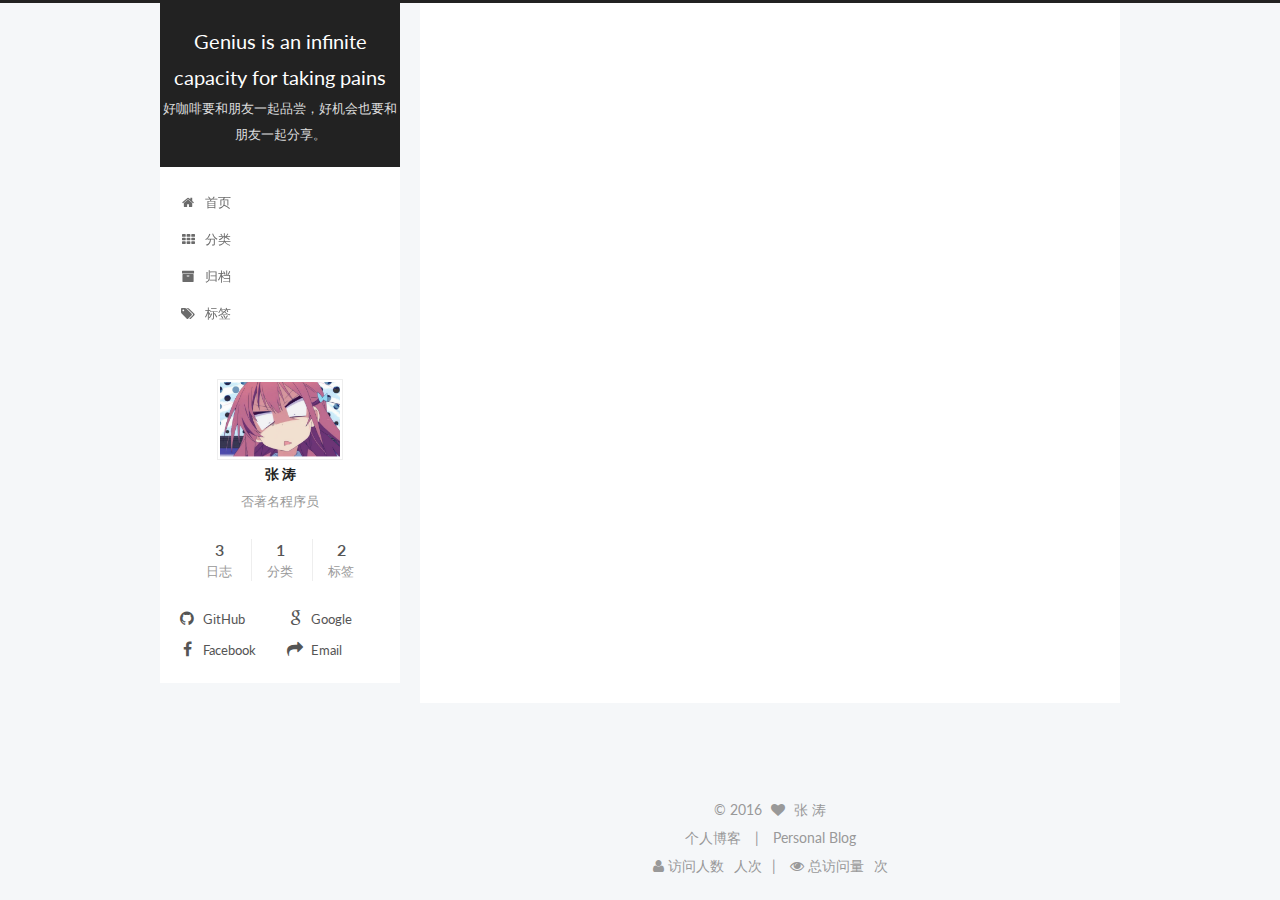
<file: home/index.html>
<!doctype html>



  


<html class="theme-next pisces use-motion">
<head>
  <meta charset="UTF-8"/>
<meta http-equiv="X-UA-Compatible" content="IE=edge,chrome=1" />
<meta name="viewport" content="width=device-width, initial-scale=1, maximum-scale=1"/>



<meta http-equiv="Cache-Control" content="no-transform" />
<meta http-equiv="Cache-Control" content="no-siteapp" />












  
  
  <link href="/lib/fancybox/source/jquery.fancybox.css?v=2.1.5" rel="stylesheet" type="text/css" />




  
  
  
  

  
    
    
  

  

  

  

  

  
    
    
    <link href="//fonts.googleapis.com/css?family=Lato:300,300italic,400,400italic,700,700italic&subset=latin,latin-ext" rel="stylesheet" type="text/css">
  






<link href="/lib/font-awesome/css/font-awesome.min.css?v=4.4.0" rel="stylesheet" type="text/css" />

<link href="/css/main.css?v=5.0.2" rel="stylesheet" type="text/css" />


  <meta name="keywords" content="Hexo, NexT" />








  <link rel="shortcut icon" type="image/x-icon" href="/favicon.ico?v=5.0.2" />






<meta name="description" content="否著名程序员">
<meta property="og:type" content="website">
<meta property="og:title" content="home">
<meta property="og:url" content="http://yoursite.com/home/index.html">
<meta property="og:site_name" content="Genius is an infinite capacity for taking pains">
<meta property="og:description" content="否著名程序员">
<meta property="og:updated_time" content="2016-11-06T08:47:45.951Z">
<meta name="twitter:card" content="summary">
<meta name="twitter:title" content="home">
<meta name="twitter:description" content="否著名程序员">



<script type="text/javascript" id="hexo.configuration">
  var NexT = window.NexT || {};
  var CONFIG = {
    scheme: 'Pisces',
    sidebar: {"position":"left","display":"post"},
    fancybox: true,
    motion: true,
    duoshuo: {
      userId: '0',
      author: '博主'
    }
  };
</script>




  <link rel="canonical" href="http://yoursite.com/home/"/>


  <title>
  

  
    home | Genius is an infinite capacity for taking pains
  
</title>
</head>

<body itemscope itemtype="//schema.org/WebPage" lang="zh-Hans">

  










  
  
    
  

  <div class="container one-collumn sidebar-position-left  ">
    <div class="headband"></div>

    <header id="header" class="header" itemscope itemtype="//schema.org/WPHeader">
      <div class="header-inner"><div class="site-meta ">
  

  <div class="custom-logo-site-title">
    <a href="/"  class="brand" rel="start">
      <span class="logo-line-before"><i></i></span>
      <span class="site-title">Genius is an infinite capacity for taking pains</span>
      <span class="logo-line-after"><i></i></span>
    </a>
  </div>
  <p class="site-subtitle">好咖啡要和朋友一起品尝，好机会也要和朋友一起分享。</p>
</div>

<div class="site-nav-toggle">
  <button>
    <span class="btn-bar"></span>
    <span class="btn-bar"></span>
    <span class="btn-bar"></span>
  </button>
</div>

<nav class="site-nav">
  

  
    <ul id="menu" class="menu">
      
        
        <li class="menu-item menu-item-home">
          <a href="/" rel="section">
            
              <i class="menu-item-icon fa fa-fw fa-home"></i> <br />
            
            首页
          </a>
        </li>
      
        
        <li class="menu-item menu-item-categories">
          <a href="/categories" rel="section">
            
              <i class="menu-item-icon fa fa-fw fa-th"></i> <br />
            
            分类
          </a>
        </li>
      
        
        <li class="menu-item menu-item-archives">
          <a href="/archives" rel="section">
            
              <i class="menu-item-icon fa fa-fw fa-archive"></i> <br />
            
            归档
          </a>
        </li>
      
        
        <li class="menu-item menu-item-tags">
          <a href="/tags" rel="section">
            
              <i class="menu-item-icon fa fa-fw fa-tags"></i> <br />
            
            标签
          </a>
        </li>
      

      
    </ul>
  

  
</nav>

 </div>
    </header>

    <main id="main" class="main">
      <div class="main-inner">
        <div class="content-wrap">
          <div id="content" class="content">
            

  <div id="posts" class="posts-expand">
    
    
      
    
  </div>


          </div>
          


          
  <div class="comments" id="comments">
    
      <div class="ds-thread" data-thread-key="home/index.html"
           data-title="home" data-url="http://yoursite.com/home/index.html">
      </div>
    
  </div>


        </div>
        
          
  
  <div class="sidebar-toggle">
    <div class="sidebar-toggle-line-wrap">
      <span class="sidebar-toggle-line sidebar-toggle-line-first"></span>
      <span class="sidebar-toggle-line sidebar-toggle-line-middle"></span>
      <span class="sidebar-toggle-line sidebar-toggle-line-last"></span>
    </div>
  </div>

  <aside id="sidebar" class="sidebar">
    <div class="sidebar-inner">

      

      

      <section class="site-overview sidebar-panel  sidebar-panel-active ">
        <div class="site-author motion-element" itemprop="author" itemscope itemtype="//schema.org/Person">
          <img class="site-author-image" itemprop="image"
               src="/images/allen.jpg"
               alt="张 涛" />
          <p class="site-author-name" itemprop="name">张 涛</p>
          <p class="site-description motion-element" itemprop="description">否著名程序员</p>
        </div>
        <nav class="site-state motion-element">
          <div class="site-state-item site-state-posts">
            <a href="/archives">
              <span class="site-state-item-count">3</span>
              <span class="site-state-item-name">日志</span>
            </a>
          </div>

          
            <div class="site-state-item site-state-categories">
              <a href="/categories">
                <span class="site-state-item-count">1</span>
                <span class="site-state-item-name">分类</span>
              </a>
            </div>
          

          
            <div class="site-state-item site-state-tags">
              <a href="/tags">
                <span class="site-state-item-count">2</span>
                <span class="site-state-item-name">标签</span>
              </a>
            </div>
          

        </nav>

        

        <div class="links-of-author motion-element">
          
            
              <span class="links-of-author-item">
                <a href="https://github.com/AllenZhangTao/" target="_blank" title="GitHub">
                  
                    <i class="fa fa-fw fa-github"></i>
                  
                  GitHub
                </a>
              </span>
            
              <span class="links-of-author-item">
                <a href="" target="_blank" title="Google">
                  
                    <i class="fa fa-fw fa-google"></i>
                  
                  Google
                </a>
              </span>
            
              <span class="links-of-author-item">
                <a href="" target="_blank" title="Facebook">
                  
                    <i class="fa fa-fw fa-facebook"></i>
                  
                  Facebook
                </a>
              </span>
            
              <span class="links-of-author-item">
                <a href="" target="_blank" title="Email">
                  
                    <i class="fa fa-fw fa-mail-forward"></i>
                  
                  Email
                </a>
              </span>
            
          
        </div>

        
        

        
        

      </section>

      

    </div>
  </aside>


        
      </div>
    </main>

    <footer id="footer" class="footer">
      <div class="footer-inner">
        <div class="copyright" >
  
  &copy; 
  <span itemprop="copyrightYear">2016</span>
  <span class="with-love">
    <i class="fa fa-heart"></i>
  </span>
  <span class="author" itemprop="copyrightHolder">张 涛</span>
</div>

<div class="powered-by">
  个人博客
</div>

<div class="theme-info">
  Personal Blog
</div>

        

<div class="busuanzi-count">

  <script async src="https://dn-lbstatics.qbox.me/busuanzi/2.3/busuanzi.pure.mini.js"></script>

  
    <span class="site-uv"><i class="fa fa-user"></i> 访问人数<span class="busuanzi-value" id="busuanzi_value_site_uv"></span>人次</span>
  

  
    <span class="site-pv"><i class="fa fa-eye"></i> 总访问量<span class="busuanzi-value" id="busuanzi_value_site_pv"></span>次</span>
  
  
</div>



        
      </div>
    </footer>

    <div class="back-to-top">
      <i class="fa fa-arrow-up"></i>
    </div>
  </div>

  

<script type="text/javascript">
  if (Object.prototype.toString.call(window.Promise) !== '[object Function]') {
    window.Promise = null;
  }
</script>









  



  
  <script type="text/javascript" src="/lib/jquery/index.js?v=2.1.3"></script>

  
  <script type="text/javascript" src="/lib/fastclick/lib/fastclick.min.js?v=1.0.6"></script>

  
  <script type="text/javascript" src="/lib/jquery_lazyload/jquery.lazyload.js?v=1.9.7"></script>

  
  <script type="text/javascript" src="/lib/velocity/velocity.min.js?v=1.2.1"></script>

  
  <script type="text/javascript" src="/lib/velocity/velocity.ui.min.js?v=1.2.1"></script>

  
  <script type="text/javascript" src="/lib/fancybox/source/jquery.fancybox.pack.js?v=2.1.5"></script>


  


  <script type="text/javascript" src="/js/src/utils.js?v=5.0.2"></script>

  <script type="text/javascript" src="/js/src/motion.js?v=5.0.2"></script>



  
  


  <script type="text/javascript" src="/js/src/affix.js?v=5.0.2"></script>

  <script type="text/javascript" src="/js/src/schemes/pisces.js?v=5.0.2"></script>



  

  


  <script type="text/javascript" src="/js/src/bootstrap.js?v=5.0.2"></script>



  

  
    
  

  <script type="text/javascript">
    var duoshuoQuery = {short_name:"allenzhang"};
    (function() {
      var ds = document.createElement('script');
      ds.type = 'text/javascript';ds.async = true;
      ds.id = 'duoshuo-script';
      ds.src = (document.location.protocol == 'https:' ? 'https:' : 'http:') + '//static.duoshuo.com/embed.js';
      ds.charset = 'UTF-8';
      (document.getElementsByTagName('head')[0]
      || document.getElementsByTagName('body')[0]).appendChild(ds);
    })();
  </script>

  
    
    <script src="/lib/ua-parser-js/dist/ua-parser.min.js?v=0.7.9"></script>
    <script src="/js/src/hook-duoshuo.js"></script>
  






  
  

  
  <script type="text/x-mathjax-config">
    MathJax.Hub.Config({
      tex2jax: {
        inlineMath: [ ['$','$'], ["\\(","\\)"]  ],
        processEscapes: true,
        skipTags: ['script', 'noscript', 'style', 'textarea', 'pre', 'code']
      }
    });
  </script>

  <script type="text/x-mathjax-config">
    MathJax.Hub.Queue(function() {
      var all = MathJax.Hub.getAllJax(), i;
      for (i=0; i < all.length; i += 1) {
        all[i].SourceElement().parentNode.className += ' has-jax';
      }
    });
  </script>
  <script type="text/javascript" src="//cdn.mathjax.org/mathjax/latest/MathJax.js?config=TeX-AMS-MML_HTMLorMML"></script>


  

  

  


</body>
</html>
</file>
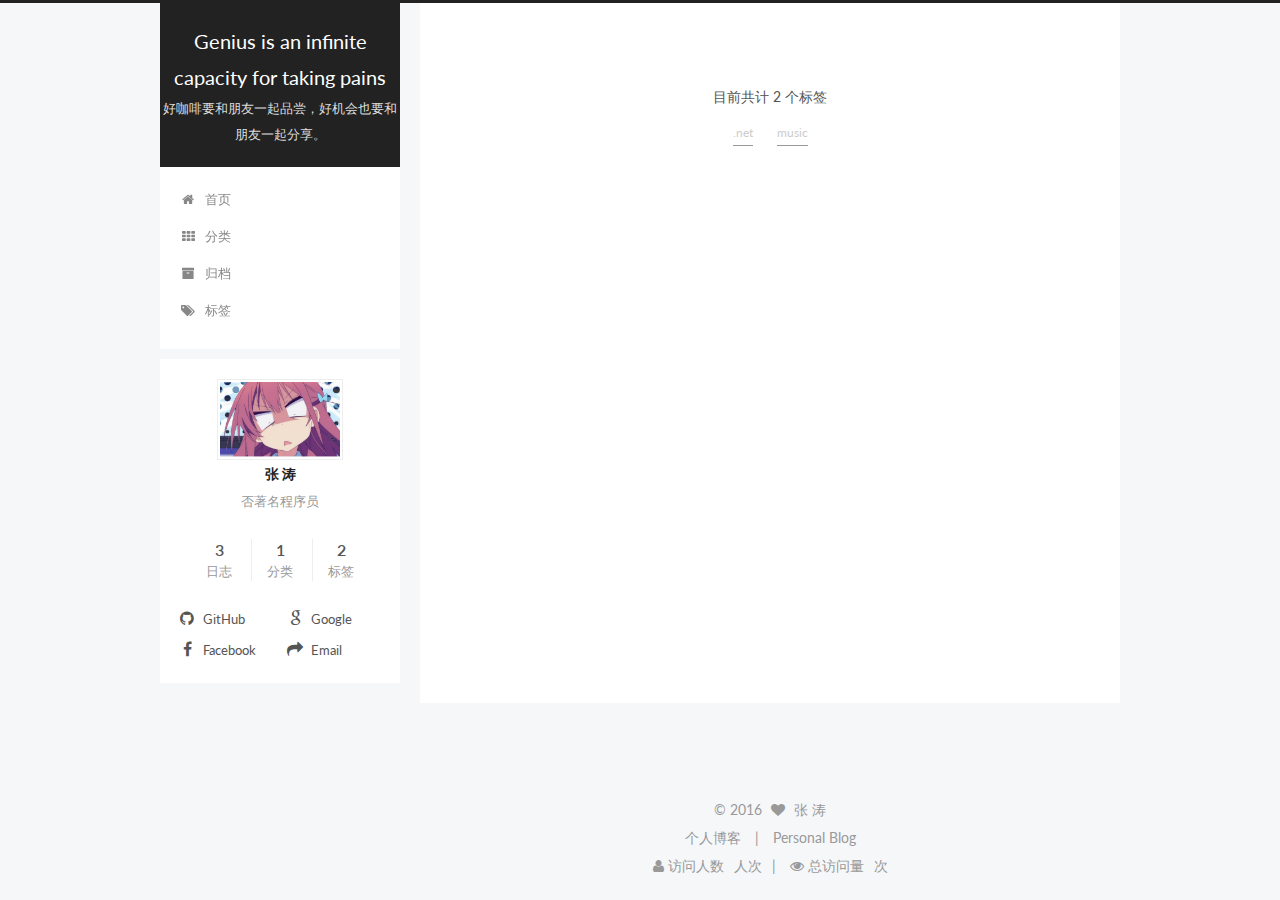
<file: tags/index.html>
<!doctype html>



  


<html class="theme-next pisces use-motion">
<head>
  <meta charset="UTF-8"/>
<meta http-equiv="X-UA-Compatible" content="IE=edge,chrome=1" />
<meta name="viewport" content="width=device-width, initial-scale=1, maximum-scale=1"/>



<meta http-equiv="Cache-Control" content="no-transform" />
<meta http-equiv="Cache-Control" content="no-siteapp" />












  
  
  <link href="/lib/fancybox/source/jquery.fancybox.css?v=2.1.5" rel="stylesheet" type="text/css" />




  
  
  
  

  
    
    
  

  

  

  

  

  
    
    
    <link href="//fonts.googleapis.com/css?family=Lato:300,300italic,400,400italic,700,700italic&subset=latin,latin-ext" rel="stylesheet" type="text/css">
  






<link href="/lib/font-awesome/css/font-awesome.min.css?v=4.4.0" rel="stylesheet" type="text/css" />

<link href="/css/main.css?v=5.0.2" rel="stylesheet" type="text/css" />


  <meta name="keywords" content="Hexo, NexT" />








  <link rel="shortcut icon" type="image/x-icon" href="/favicon.ico?v=5.0.2" />






<meta name="description" content="否著名程序员">
<meta property="og:type" content="website">
<meta property="og:title" content="tags">
<meta property="og:url" content="http://yoursite.com/tags/index.html">
<meta property="og:site_name" content="Genius is an infinite capacity for taking pains">
<meta property="og:description" content="否著名程序员">
<meta property="og:updated_time" content="2016-11-06T09:52:14.116Z">
<meta name="twitter:card" content="summary">
<meta name="twitter:title" content="tags">
<meta name="twitter:description" content="否著名程序员">



<script type="text/javascript" id="hexo.configuration">
  var NexT = window.NexT || {};
  var CONFIG = {
    scheme: 'Pisces',
    sidebar: {"position":"left","display":"post"},
    fancybox: true,
    motion: true,
    duoshuo: {
      userId: '0',
      author: '博主'
    }
  };
</script>




  <link rel="canonical" href="http://yoursite.com/tags/"/>


  <title>
  

  
    标签 | Genius is an infinite capacity for taking pains
  
</title>
</head>

<body itemscope itemtype="//schema.org/WebPage" lang="zh-Hans">

  










  
  
    
  

  <div class="container one-collumn sidebar-position-left  ">
    <div class="headband"></div>

    <header id="header" class="header" itemscope itemtype="//schema.org/WPHeader">
      <div class="header-inner"><div class="site-meta ">
  

  <div class="custom-logo-site-title">
    <a href="/"  class="brand" rel="start">
      <span class="logo-line-before"><i></i></span>
      <span class="site-title">Genius is an infinite capacity for taking pains</span>
      <span class="logo-line-after"><i></i></span>
    </a>
  </div>
  <p class="site-subtitle">好咖啡要和朋友一起品尝，好机会也要和朋友一起分享。</p>
</div>

<div class="site-nav-toggle">
  <button>
    <span class="btn-bar"></span>
    <span class="btn-bar"></span>
    <span class="btn-bar"></span>
  </button>
</div>

<nav class="site-nav">
  

  
    <ul id="menu" class="menu">
      
        
        <li class="menu-item menu-item-home">
          <a href="/" rel="section">
            
              <i class="menu-item-icon fa fa-fw fa-home"></i> <br />
            
            首页
          </a>
        </li>
      
        
        <li class="menu-item menu-item-categories">
          <a href="/categories" rel="section">
            
              <i class="menu-item-icon fa fa-fw fa-th"></i> <br />
            
            分类
          </a>
        </li>
      
        
        <li class="menu-item menu-item-archives">
          <a href="/archives" rel="section">
            
              <i class="menu-item-icon fa fa-fw fa-archive"></i> <br />
            
            归档
          </a>
        </li>
      
        
        <li class="menu-item menu-item-tags">
          <a href="/tags" rel="section">
            
              <i class="menu-item-icon fa fa-fw fa-tags"></i> <br />
            
            标签
          </a>
        </li>
      

      
    </ul>
  

  
</nav>

 </div>
    </header>

    <main id="main" class="main">
      <div class="main-inner">
        <div class="content-wrap">
          <div id="content" class="content">
            

  <div id="posts" class="posts-expand">
    
    
      <div class="tag-cloud">
        <div class="tag-cloud-title">
            目前共计 2 个标签
        </div>
        <div class="tag-cloud-tags">
          <a href="/tags/net/" style="font-size: 12px; color: #ccc">.net</a> <a href="/tags/music/" style="font-size: 12px; color: #ccc">music</a>
        </div>
      </div>
    
  </div>


          </div>
          


          
  <div class="comments" id="comments">
    
      <div class="ds-thread" data-thread-key="tags/index.html"
           data-title="tags" data-url="http://yoursite.com/tags/index.html">
      </div>
    
  </div>


        </div>
        
          
  
  <div class="sidebar-toggle">
    <div class="sidebar-toggle-line-wrap">
      <span class="sidebar-toggle-line sidebar-toggle-line-first"></span>
      <span class="sidebar-toggle-line sidebar-toggle-line-middle"></span>
      <span class="sidebar-toggle-line sidebar-toggle-line-last"></span>
    </div>
  </div>

  <aside id="sidebar" class="sidebar">
    <div class="sidebar-inner">

      

      

      <section class="site-overview sidebar-panel  sidebar-panel-active ">
        <div class="site-author motion-element" itemprop="author" itemscope itemtype="//schema.org/Person">
          <img class="site-author-image" itemprop="image"
               src="/images/allen.jpg"
               alt="张 涛" />
          <p class="site-author-name" itemprop="name">张 涛</p>
          <p class="site-description motion-element" itemprop="description">否著名程序员</p>
        </div>
        <nav class="site-state motion-element">
          <div class="site-state-item site-state-posts">
            <a href="/archives">
              <span class="site-state-item-count">3</span>
              <span class="site-state-item-name">日志</span>
            </a>
          </div>

          
            <div class="site-state-item site-state-categories">
              <a href="/categories">
                <span class="site-state-item-count">1</span>
                <span class="site-state-item-name">分类</span>
              </a>
            </div>
          

          
            <div class="site-state-item site-state-tags">
              <a href="/tags">
                <span class="site-state-item-count">2</span>
                <span class="site-state-item-name">标签</span>
              </a>
            </div>
          

        </nav>

        

        <div class="links-of-author motion-element">
          
            
              <span class="links-of-author-item">
                <a href="https://github.com/AllenZhangTao/" target="_blank" title="GitHub">
                  
                    <i class="fa fa-fw fa-github"></i>
                  
                  GitHub
                </a>
              </span>
            
              <span class="links-of-author-item">
                <a href="" target="_blank" title="Google">
                  
                    <i class="fa fa-fw fa-google"></i>
                  
                  Google
                </a>
              </span>
            
              <span class="links-of-author-item">
                <a href="" target="_blank" title="Facebook">
                  
                    <i class="fa fa-fw fa-facebook"></i>
                  
                  Facebook
                </a>
              </span>
            
              <span class="links-of-author-item">
                <a href="" target="_blank" title="Email">
                  
                    <i class="fa fa-fw fa-mail-forward"></i>
                  
                  Email
                </a>
              </span>
            
          
        </div>

        
        

        
        

      </section>

      

    </div>
  </aside>


        
      </div>
    </main>

    <footer id="footer" class="footer">
      <div class="footer-inner">
        <div class="copyright" >
  
  &copy; 
  <span itemprop="copyrightYear">2016</span>
  <span class="with-love">
    <i class="fa fa-heart"></i>
  </span>
  <span class="author" itemprop="copyrightHolder">张 涛</span>
</div>

<div class="powered-by">
  个人博客
</div>

<div class="theme-info">
  Personal Blog
</div>

        

<div class="busuanzi-count">

  <script async src="https://dn-lbstatics.qbox.me/busuanzi/2.3/busuanzi.pure.mini.js"></script>

  
    <span class="site-uv"><i class="fa fa-user"></i> 访问人数<span class="busuanzi-value" id="busuanzi_value_site_uv"></span>人次</span>
  

  
    <span class="site-pv"><i class="fa fa-eye"></i> 总访问量<span class="busuanzi-value" id="busuanzi_value_site_pv"></span>次</span>
  
  
</div>



        
      </div>
    </footer>

    <div class="back-to-top">
      <i class="fa fa-arrow-up"></i>
    </div>
  </div>

  

<script type="text/javascript">
  if (Object.prototype.toString.call(window.Promise) !== '[object Function]') {
    window.Promise = null;
  }
</script>









  



  
  <script type="text/javascript" src="/lib/jquery/index.js?v=2.1.3"></script>

  
  <script type="text/javascript" src="/lib/fastclick/lib/fastclick.min.js?v=1.0.6"></script>

  
  <script type="text/javascript" src="/lib/jquery_lazyload/jquery.lazyload.js?v=1.9.7"></script>

  
  <script type="text/javascript" src="/lib/velocity/velocity.min.js?v=1.2.1"></script>

  
  <script type="text/javascript" src="/lib/velocity/velocity.ui.min.js?v=1.2.1"></script>

  
  <script type="text/javascript" src="/lib/fancybox/source/jquery.fancybox.pack.js?v=2.1.5"></script>


  


  <script type="text/javascript" src="/js/src/utils.js?v=5.0.2"></script>

  <script type="text/javascript" src="/js/src/motion.js?v=5.0.2"></script>



  
  


  <script type="text/javascript" src="/js/src/affix.js?v=5.0.2"></script>

  <script type="text/javascript" src="/js/src/schemes/pisces.js?v=5.0.2"></script>



  

  


  <script type="text/javascript" src="/js/src/bootstrap.js?v=5.0.2"></script>



  

  
    
  

  <script type="text/javascript">
    var duoshuoQuery = {short_name:"allenzhang"};
    (function() {
      var ds = document.createElement('script');
      ds.type = 'text/javascript';ds.async = true;
      ds.id = 'duoshuo-script';
      ds.src = (document.location.protocol == 'https:' ? 'https:' : 'http:') + '//static.duoshuo.com/embed.js';
      ds.charset = 'UTF-8';
      (document.getElementsByTagName('head')[0]
      || document.getElementsByTagName('body')[0]).appendChild(ds);
    })();
  </script>

  
    
    <script src="/lib/ua-parser-js/dist/ua-parser.min.js?v=0.7.9"></script>
    <script src="/js/src/hook-duoshuo.js"></script>
  






  
  

  
  <script type="text/x-mathjax-config">
    MathJax.Hub.Config({
      tex2jax: {
        inlineMath: [ ['$','$'], ["\\(","\\)"]  ],
        processEscapes: true,
        skipTags: ['script', 'noscript', 'style', 'textarea', 'pre', 'code']
      }
    });
  </script>

  <script type="text/x-mathjax-config">
    MathJax.Hub.Queue(function() {
      var all = MathJax.Hub.getAllJax(), i;
      for (i=0; i < all.length; i += 1) {
        all[i].SourceElement().parentNode.className += ' has-jax';
      }
    });
  </script>
  <script type="text/javascript" src="//cdn.mathjax.org/mathjax/latest/MathJax.js?config=TeX-AMS-MML_HTMLorMML"></script>


  

  

  


</body>
</html>
</file>
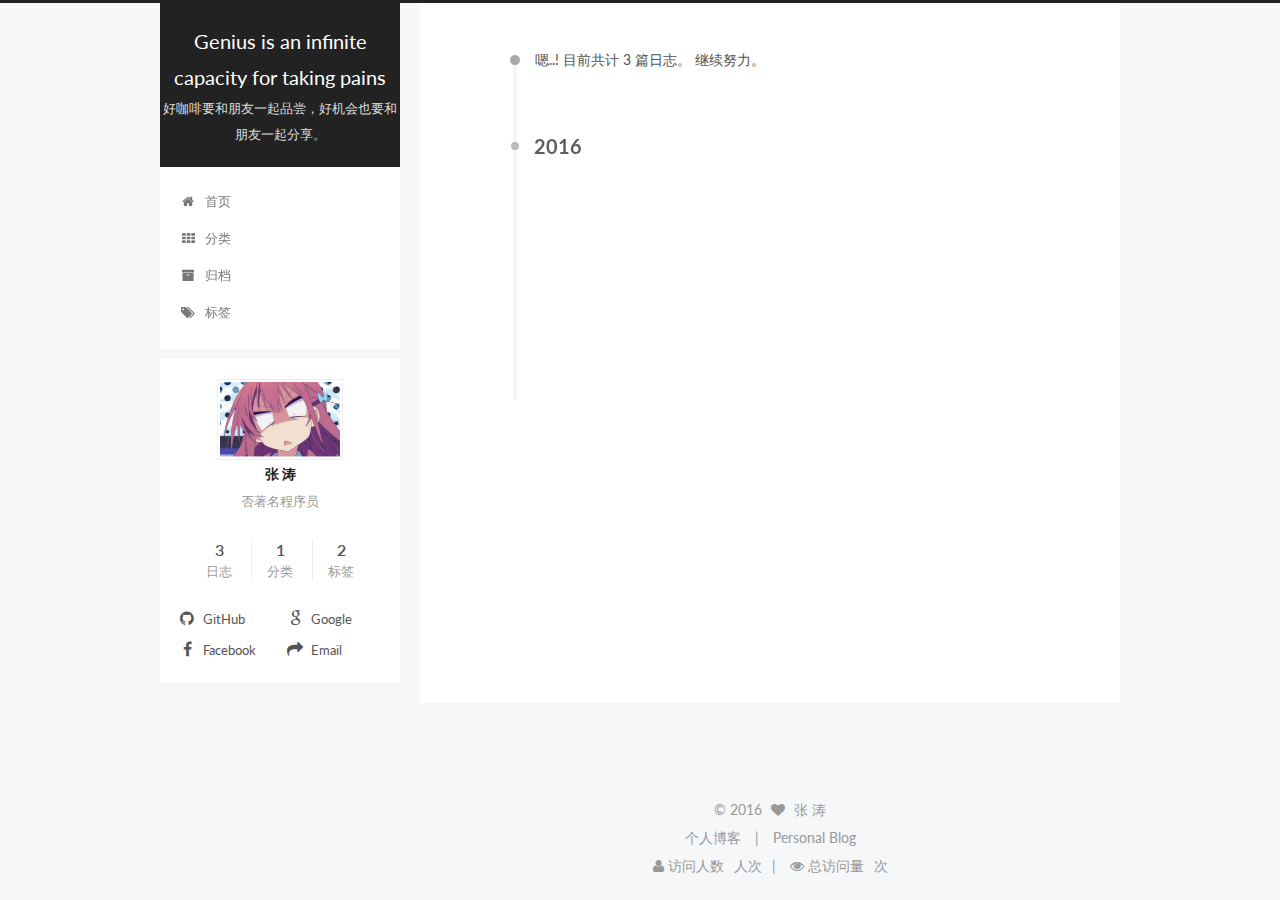
<file: archives/2016/index.html>
<!doctype html>



  


<html class="theme-next pisces use-motion">
<head>
  <meta charset="UTF-8"/>
<meta http-equiv="X-UA-Compatible" content="IE=edge,chrome=1" />
<meta name="viewport" content="width=device-width, initial-scale=1, maximum-scale=1"/>



<meta http-equiv="Cache-Control" content="no-transform" />
<meta http-equiv="Cache-Control" content="no-siteapp" />












  
  
  <link href="/lib/fancybox/source/jquery.fancybox.css?v=2.1.5" rel="stylesheet" type="text/css" />




  
  
  
  

  
    
    
  

  

  

  

  

  
    
    
    <link href="//fonts.googleapis.com/css?family=Lato:300,300italic,400,400italic,700,700italic&subset=latin,latin-ext" rel="stylesheet" type="text/css">
  






<link href="/lib/font-awesome/css/font-awesome.min.css?v=4.4.0" rel="stylesheet" type="text/css" />

<link href="/css/main.css?v=5.0.2" rel="stylesheet" type="text/css" />


  <meta name="keywords" content="Hexo, NexT" />








  <link rel="shortcut icon" type="image/x-icon" href="/favicon.ico?v=5.0.2" />






<meta name="description" content="否著名程序员">
<meta property="og:type" content="website">
<meta property="og:title" content="Genius is an infinite capacity for taking pains">
<meta property="og:url" content="http://yoursite.com/archives/2016/index.html">
<meta property="og:site_name" content="Genius is an infinite capacity for taking pains">
<meta property="og:description" content="否著名程序员">
<meta name="twitter:card" content="summary">
<meta name="twitter:title" content="Genius is an infinite capacity for taking pains">
<meta name="twitter:description" content="否著名程序员">



<script type="text/javascript" id="hexo.configuration">
  var NexT = window.NexT || {};
  var CONFIG = {
    scheme: 'Pisces',
    sidebar: {"position":"left","display":"post"},
    fancybox: true,
    motion: true,
    duoshuo: {
      userId: '0',
      author: '博主'
    }
  };
</script>




  <link rel="canonical" href="http://yoursite.com/archives/2016/"/>


  <title> 归档 | Genius is an infinite capacity for taking pains </title>
</head>

<body itemscope itemtype="//schema.org/WebPage" lang="zh-Hans">

  










  
  
    
  

  <div class="container one-collumn sidebar-position-left  page-archive  ">
    <div class="headband"></div>

    <header id="header" class="header" itemscope itemtype="//schema.org/WPHeader">
      <div class="header-inner"><div class="site-meta ">
  

  <div class="custom-logo-site-title">
    <a href="/"  class="brand" rel="start">
      <span class="logo-line-before"><i></i></span>
      <span class="site-title">Genius is an infinite capacity for taking pains</span>
      <span class="logo-line-after"><i></i></span>
    </a>
  </div>
  <p class="site-subtitle">好咖啡要和朋友一起品尝，好机会也要和朋友一起分享。</p>
</div>

<div class="site-nav-toggle">
  <button>
    <span class="btn-bar"></span>
    <span class="btn-bar"></span>
    <span class="btn-bar"></span>
  </button>
</div>

<nav class="site-nav">
  

  
    <ul id="menu" class="menu">
      
        
        <li class="menu-item menu-item-home">
          <a href="/" rel="section">
            
              <i class="menu-item-icon fa fa-fw fa-home"></i> <br />
            
            首页
          </a>
        </li>
      
        
        <li class="menu-item menu-item-categories">
          <a href="/categories" rel="section">
            
              <i class="menu-item-icon fa fa-fw fa-th"></i> <br />
            
            分类
          </a>
        </li>
      
        
        <li class="menu-item menu-item-archives">
          <a href="/archives" rel="section">
            
              <i class="menu-item-icon fa fa-fw fa-archive"></i> <br />
            
            归档
          </a>
        </li>
      
        
        <li class="menu-item menu-item-tags">
          <a href="/tags" rel="section">
            
              <i class="menu-item-icon fa fa-fw fa-tags"></i> <br />
            
            标签
          </a>
        </li>
      

      
    </ul>
  

  
</nav>

 </div>
    </header>

    <main id="main" class="main">
      <div class="main-inner">
        <div class="content-wrap">
          <div id="content" class="content">
            

  <section id="posts" class="posts-collapse">
    <span class="archive-move-on"></span>

    <span class="archive-page-counter">
      
      
      
        
      
      嗯..! 目前共计 3 篇日志。 继续努力。
    </span>

    

      
      
      

      
        
        <div class="collection-title">
          <h2 class="archive-year motion-element" id="archive-year-2016">2016</h2>
        </div>
      
      

      

  <article class="post post-type-normal" itemscope itemtype="//schema.org/Article">
    <header class="post-header">

      <h1 class="post-title">
        
            <a class="post-title-link" href="/2016/11/06/net/" itemprop="url">
              
                <span itemprop="name">.net的未来</span>
              
            </a>
        
      </h1>

      <div class="post-meta">
        <time class="post-time" itemprop="dateCreated"
              datetime="2016-11-06T17:38:07+08:00"
              content="2016-11-06" >
          11-06
        </time>
      </div>

    </header>
  </article>



    

      
      
      

      
      

      

  <article class="post post-type-normal" itemscope itemtype="//schema.org/Article">
    <header class="post-header">

      <h1 class="post-title">
        
            <a class="post-title-link" href="/2016/11/06/music/" itemprop="url">
              
                <span itemprop="name">music</span>
              
            </a>
        
      </h1>

      <div class="post-meta">
        <time class="post-time" itemprop="dateCreated"
              datetime="2016-11-06T17:19:56+08:00"
              content="2016-11-06" >
          11-06
        </time>
      </div>

    </header>
  </article>



    

      
      
      

      
      

      

  <article class="post post-type-normal" itemscope itemtype="//schema.org/Article">
    <header class="post-header">

      <h1 class="post-title">
        
            <a class="post-title-link" href="/2016/11/06/hello-world/" itemprop="url">
              
                <span itemprop="name">Hello World</span>
              
            </a>
        
      </h1>

      <div class="post-meta">
        <time class="post-time" itemprop="dateCreated"
              datetime="2016-11-06T16:52:20+08:00"
              content="2016-11-06" >
          11-06
        </time>
      </div>

    </header>
  </article>



    

  </section>

  



          </div>
          


          

        </div>
        
          
  
  <div class="sidebar-toggle">
    <div class="sidebar-toggle-line-wrap">
      <span class="sidebar-toggle-line sidebar-toggle-line-first"></span>
      <span class="sidebar-toggle-line sidebar-toggle-line-middle"></span>
      <span class="sidebar-toggle-line sidebar-toggle-line-last"></span>
    </div>
  </div>

  <aside id="sidebar" class="sidebar">
    <div class="sidebar-inner">

      

      

      <section class="site-overview sidebar-panel  sidebar-panel-active ">
        <div class="site-author motion-element" itemprop="author" itemscope itemtype="//schema.org/Person">
          <img class="site-author-image" itemprop="image"
               src="/images/allen.jpg"
               alt="张 涛" />
          <p class="site-author-name" itemprop="name">张 涛</p>
          <p class="site-description motion-element" itemprop="description">否著名程序员</p>
        </div>
        <nav class="site-state motion-element">
          <div class="site-state-item site-state-posts">
            <a href="/archives">
              <span class="site-state-item-count">3</span>
              <span class="site-state-item-name">日志</span>
            </a>
          </div>

          
            <div class="site-state-item site-state-categories">
              <a href="/categories">
                <span class="site-state-item-count">1</span>
                <span class="site-state-item-name">分类</span>
              </a>
            </div>
          

          
            <div class="site-state-item site-state-tags">
              <a href="/tags">
                <span class="site-state-item-count">2</span>
                <span class="site-state-item-name">标签</span>
              </a>
            </div>
          

        </nav>

        

        <div class="links-of-author motion-element">
          
            
              <span class="links-of-author-item">
                <a href="https://github.com/AllenZhangTao/" target="_blank" title="GitHub">
                  
                    <i class="fa fa-fw fa-github"></i>
                  
                  GitHub
                </a>
              </span>
            
              <span class="links-of-author-item">
                <a href="" target="_blank" title="Google">
                  
                    <i class="fa fa-fw fa-google"></i>
                  
                  Google
                </a>
              </span>
            
              <span class="links-of-author-item">
                <a href="" target="_blank" title="Facebook">
                  
                    <i class="fa fa-fw fa-facebook"></i>
                  
                  Facebook
                </a>
              </span>
            
              <span class="links-of-author-item">
                <a href="" target="_blank" title="Email">
                  
                    <i class="fa fa-fw fa-mail-forward"></i>
                  
                  Email
                </a>
              </span>
            
          
        </div>

        
        

        
        

      </section>

      

    </div>
  </aside>


        
      </div>
    </main>

    <footer id="footer" class="footer">
      <div class="footer-inner">
        <div class="copyright" >
  
  &copy; 
  <span itemprop="copyrightYear">2016</span>
  <span class="with-love">
    <i class="fa fa-heart"></i>
  </span>
  <span class="author" itemprop="copyrightHolder">张 涛</span>
</div>

<div class="powered-by">
  个人博客
</div>

<div class="theme-info">
  Personal Blog
</div>

        

<div class="busuanzi-count">

  <script async src="https://dn-lbstatics.qbox.me/busuanzi/2.3/busuanzi.pure.mini.js"></script>

  
    <span class="site-uv"><i class="fa fa-user"></i> 访问人数<span class="busuanzi-value" id="busuanzi_value_site_uv"></span>人次</span>
  

  
    <span class="site-pv"><i class="fa fa-eye"></i> 总访问量<span class="busuanzi-value" id="busuanzi_value_site_pv"></span>次</span>
  
  
</div>



        
      </div>
    </footer>

    <div class="back-to-top">
      <i class="fa fa-arrow-up"></i>
    </div>
  </div>

  

<script type="text/javascript">
  if (Object.prototype.toString.call(window.Promise) !== '[object Function]') {
    window.Promise = null;
  }
</script>









  



  
  <script type="text/javascript" src="/lib/jquery/index.js?v=2.1.3"></script>

  
  <script type="text/javascript" src="/lib/fastclick/lib/fastclick.min.js?v=1.0.6"></script>

  
  <script type="text/javascript" src="/lib/jquery_lazyload/jquery.lazyload.js?v=1.9.7"></script>

  
  <script type="text/javascript" src="/lib/velocity/velocity.min.js?v=1.2.1"></script>

  
  <script type="text/javascript" src="/lib/velocity/velocity.ui.min.js?v=1.2.1"></script>

  
  <script type="text/javascript" src="/lib/fancybox/source/jquery.fancybox.pack.js?v=2.1.5"></script>


  


  <script type="text/javascript" src="/js/src/utils.js?v=5.0.2"></script>

  <script type="text/javascript" src="/js/src/motion.js?v=5.0.2"></script>



  
  


  <script type="text/javascript" src="/js/src/affix.js?v=5.0.2"></script>

  <script type="text/javascript" src="/js/src/schemes/pisces.js?v=5.0.2"></script>



  
  
    <script type="text/javascript" id="motion.page.archive">
      $('.archive-year').velocity('transition.slideLeftIn');
    </script>
  


  


  <script type="text/javascript" src="/js/src/bootstrap.js?v=5.0.2"></script>



  

  
    
  

  <script type="text/javascript">
    var duoshuoQuery = {short_name:"allenzhang"};
    (function() {
      var ds = document.createElement('script');
      ds.type = 'text/javascript';ds.async = true;
      ds.id = 'duoshuo-script';
      ds.src = (document.location.protocol == 'https:' ? 'https:' : 'http:') + '//static.duoshuo.com/embed.js';
      ds.charset = 'UTF-8';
      (document.getElementsByTagName('head')[0]
      || document.getElementsByTagName('body')[0]).appendChild(ds);
    })();
  </script>

  
    
    <script src="/lib/ua-parser-js/dist/ua-parser.min.js?v=0.7.9"></script>
    <script src="/js/src/hook-duoshuo.js"></script>
  






  
  

  
  <script type="text/x-mathjax-config">
    MathJax.Hub.Config({
      tex2jax: {
        inlineMath: [ ['$','$'], ["\\(","\\)"]  ],
        processEscapes: true,
        skipTags: ['script', 'noscript', 'style', 'textarea', 'pre', 'code']
      }
    });
  </script>

  <script type="text/x-mathjax-config">
    MathJax.Hub.Queue(function() {
      var all = MathJax.Hub.getAllJax(), i;
      for (i=0; i < all.length; i += 1) {
        all[i].SourceElement().parentNode.className += ' has-jax';
      }
    });
  </script>
  <script type="text/javascript" src="//cdn.mathjax.org/mathjax/latest/MathJax.js?config=TeX-AMS-MML_HTMLorMML"></script>


  

  

  


</body>
</html>
</file>
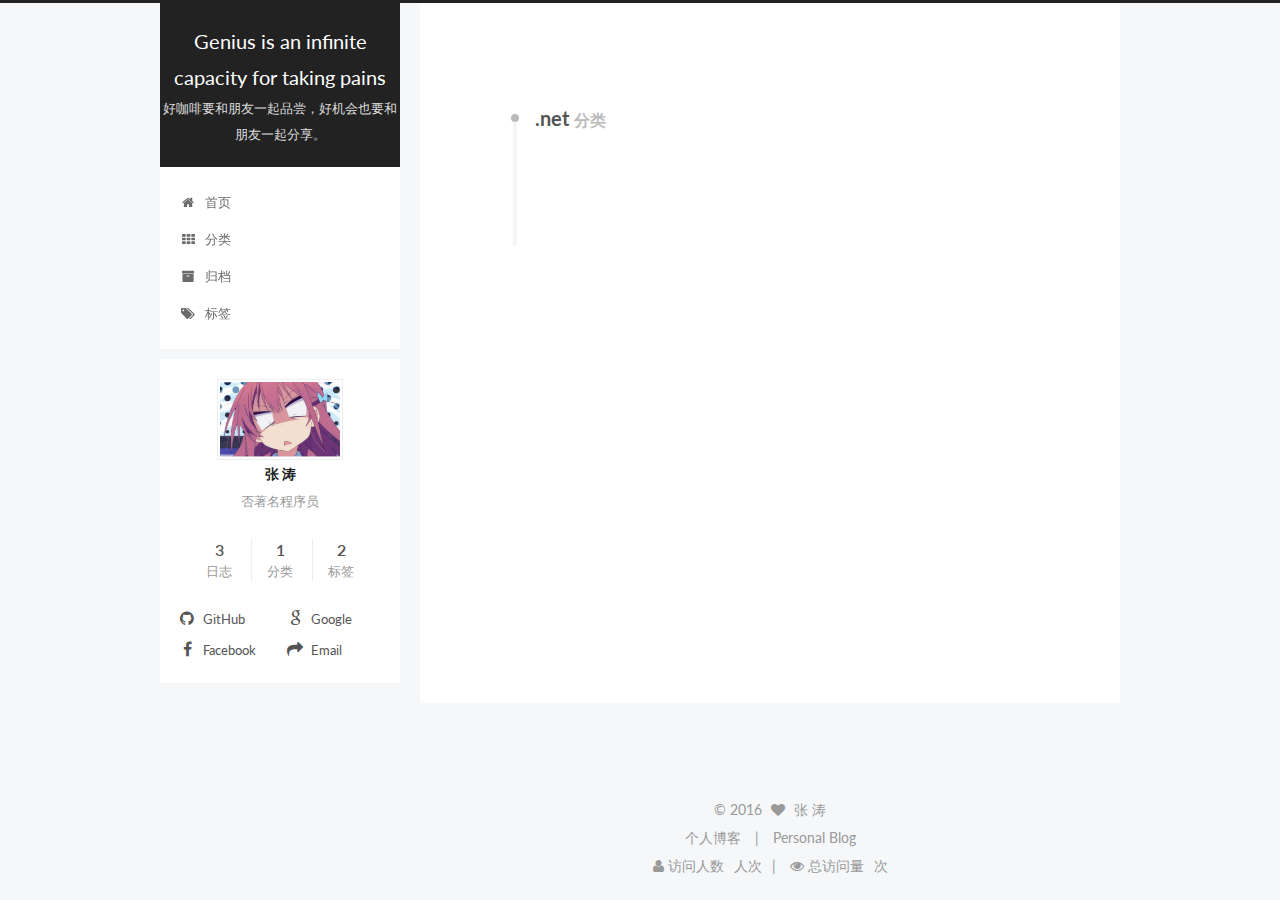
<file: categories/net/index.html>
<!doctype html>



  


<html class="theme-next pisces use-motion">
<head>
  <meta charset="UTF-8"/>
<meta http-equiv="X-UA-Compatible" content="IE=edge,chrome=1" />
<meta name="viewport" content="width=device-width, initial-scale=1, maximum-scale=1"/>



<meta http-equiv="Cache-Control" content="no-transform" />
<meta http-equiv="Cache-Control" content="no-siteapp" />












  
  
  <link href="/lib/fancybox/source/jquery.fancybox.css?v=2.1.5" rel="stylesheet" type="text/css" />




  
  
  
  

  
    
    
  

  

  

  

  

  
    
    
    <link href="//fonts.googleapis.com/css?family=Lato:300,300italic,400,400italic,700,700italic&subset=latin,latin-ext" rel="stylesheet" type="text/css">
  






<link href="/lib/font-awesome/css/font-awesome.min.css?v=4.4.0" rel="stylesheet" type="text/css" />

<link href="/css/main.css?v=5.0.2" rel="stylesheet" type="text/css" />


  <meta name="keywords" content="Hexo, NexT" />








  <link rel="shortcut icon" type="image/x-icon" href="/favicon.ico?v=5.0.2" />






<meta name="description" content="否著名程序员">
<meta property="og:type" content="website">
<meta property="og:title" content="Genius is an infinite capacity for taking pains">
<meta property="og:url" content="http://yoursite.com/categories/net/index.html">
<meta property="og:site_name" content="Genius is an infinite capacity for taking pains">
<meta property="og:description" content="否著名程序员">
<meta name="twitter:card" content="summary">
<meta name="twitter:title" content="Genius is an infinite capacity for taking pains">
<meta name="twitter:description" content="否著名程序员">



<script type="text/javascript" id="hexo.configuration">
  var NexT = window.NexT || {};
  var CONFIG = {
    scheme: 'Pisces',
    sidebar: {"position":"left","display":"post"},
    fancybox: true,
    motion: true,
    duoshuo: {
      userId: '0',
      author: '博主'
    }
  };
</script>




  <link rel="canonical" href="http://yoursite.com/categories/net/"/>


  <title> 分类: .net | Genius is an infinite capacity for taking pains </title>
</head>

<body itemscope itemtype="//schema.org/WebPage" lang="zh-Hans">

  










  
  
    
  

  <div class="container one-collumn sidebar-position-left  ">
    <div class="headband"></div>

    <header id="header" class="header" itemscope itemtype="//schema.org/WPHeader">
      <div class="header-inner"><div class="site-meta ">
  

  <div class="custom-logo-site-title">
    <a href="/"  class="brand" rel="start">
      <span class="logo-line-before"><i></i></span>
      <span class="site-title">Genius is an infinite capacity for taking pains</span>
      <span class="logo-line-after"><i></i></span>
    </a>
  </div>
  <p class="site-subtitle">好咖啡要和朋友一起品尝，好机会也要和朋友一起分享。</p>
</div>

<div class="site-nav-toggle">
  <button>
    <span class="btn-bar"></span>
    <span class="btn-bar"></span>
    <span class="btn-bar"></span>
  </button>
</div>

<nav class="site-nav">
  

  
    <ul id="menu" class="menu">
      
        
        <li class="menu-item menu-item-home">
          <a href="/" rel="section">
            
              <i class="menu-item-icon fa fa-fw fa-home"></i> <br />
            
            首页
          </a>
        </li>
      
        
        <li class="menu-item menu-item-categories">
          <a href="/categories" rel="section">
            
              <i class="menu-item-icon fa fa-fw fa-th"></i> <br />
            
            分类
          </a>
        </li>
      
        
        <li class="menu-item menu-item-archives">
          <a href="/archives" rel="section">
            
              <i class="menu-item-icon fa fa-fw fa-archive"></i> <br />
            
            归档
          </a>
        </li>
      
        
        <li class="menu-item menu-item-tags">
          <a href="/tags" rel="section">
            
              <i class="menu-item-icon fa fa-fw fa-tags"></i> <br />
            
            标签
          </a>
        </li>
      

      
    </ul>
  

  
</nav>

 </div>
    </header>

    <main id="main" class="main">
      <div class="main-inner">
        <div class="content-wrap">
          <div id="content" class="content">
            

  <section id="posts" class="posts-collapse">
    <div class="collection-title">
      <h2 >
        .net
        <small>分类</small>
      </h2>
    </div>

    
      

  <article class="post post-type-normal" itemscope itemtype="//schema.org/Article">
    <header class="post-header">

      <h1 class="post-title">
        
            <a class="post-title-link" href="/2016/11/06/net/" itemprop="url">
              
                <span itemprop="name">.net的未来</span>
              
            </a>
        
      </h1>

      <div class="post-meta">
        <time class="post-time" itemprop="dateCreated"
              datetime="2016-11-06T17:38:07+08:00"
              content="2016-11-06" >
          11-06
        </time>
      </div>

    </header>
  </article>


    
  </section>

  



          </div>
          


          

        </div>
        
          
  
  <div class="sidebar-toggle">
    <div class="sidebar-toggle-line-wrap">
      <span class="sidebar-toggle-line sidebar-toggle-line-first"></span>
      <span class="sidebar-toggle-line sidebar-toggle-line-middle"></span>
      <span class="sidebar-toggle-line sidebar-toggle-line-last"></span>
    </div>
  </div>

  <aside id="sidebar" class="sidebar">
    <div class="sidebar-inner">

      

      

      <section class="site-overview sidebar-panel  sidebar-panel-active ">
        <div class="site-author motion-element" itemprop="author" itemscope itemtype="//schema.org/Person">
          <img class="site-author-image" itemprop="image"
               src="/images/allen.jpg"
               alt="张 涛" />
          <p class="site-author-name" itemprop="name">张 涛</p>
          <p class="site-description motion-element" itemprop="description">否著名程序员</p>
        </div>
        <nav class="site-state motion-element">
          <div class="site-state-item site-state-posts">
            <a href="/archives">
              <span class="site-state-item-count">3</span>
              <span class="site-state-item-name">日志</span>
            </a>
          </div>

          
            <div class="site-state-item site-state-categories">
              <a href="/categories">
                <span class="site-state-item-count">1</span>
                <span class="site-state-item-name">分类</span>
              </a>
            </div>
          

          
            <div class="site-state-item site-state-tags">
              <a href="/tags">
                <span class="site-state-item-count">2</span>
                <span class="site-state-item-name">标签</span>
              </a>
            </div>
          

        </nav>

        

        <div class="links-of-author motion-element">
          
            
              <span class="links-of-author-item">
                <a href="https://github.com/AllenZhangTao/" target="_blank" title="GitHub">
                  
                    <i class="fa fa-fw fa-github"></i>
                  
                  GitHub
                </a>
              </span>
            
              <span class="links-of-author-item">
                <a href="" target="_blank" title="Google">
                  
                    <i class="fa fa-fw fa-google"></i>
                  
                  Google
                </a>
              </span>
            
              <span class="links-of-author-item">
                <a href="" target="_blank" title="Facebook">
                  
                    <i class="fa fa-fw fa-facebook"></i>
                  
                  Facebook
                </a>
              </span>
            
              <span class="links-of-author-item">
                <a href="" target="_blank" title="Email">
                  
                    <i class="fa fa-fw fa-mail-forward"></i>
                  
                  Email
                </a>
              </span>
            
          
        </div>

        
        

        
        

      </section>

      

    </div>
  </aside>


        
      </div>
    </main>

    <footer id="footer" class="footer">
      <div class="footer-inner">
        <div class="copyright" >
  
  &copy; 
  <span itemprop="copyrightYear">2016</span>
  <span class="with-love">
    <i class="fa fa-heart"></i>
  </span>
  <span class="author" itemprop="copyrightHolder">张 涛</span>
</div>

<div class="powered-by">
  个人博客
</div>

<div class="theme-info">
  Personal Blog
</div>

        

<div class="busuanzi-count">

  <script async src="https://dn-lbstatics.qbox.me/busuanzi/2.3/busuanzi.pure.mini.js"></script>

  
    <span class="site-uv"><i class="fa fa-user"></i> 访问人数<span class="busuanzi-value" id="busuanzi_value_site_uv"></span>人次</span>
  

  
    <span class="site-pv"><i class="fa fa-eye"></i> 总访问量<span class="busuanzi-value" id="busuanzi_value_site_pv"></span>次</span>
  
  
</div>



        
      </div>
    </footer>

    <div class="back-to-top">
      <i class="fa fa-arrow-up"></i>
    </div>
  </div>

  

<script type="text/javascript">
  if (Object.prototype.toString.call(window.Promise) !== '[object Function]') {
    window.Promise = null;
  }
</script>









  



  
  <script type="text/javascript" src="/lib/jquery/index.js?v=2.1.3"></script>

  
  <script type="text/javascript" src="/lib/fastclick/lib/fastclick.min.js?v=1.0.6"></script>

  
  <script type="text/javascript" src="/lib/jquery_lazyload/jquery.lazyload.js?v=1.9.7"></script>

  
  <script type="text/javascript" src="/lib/velocity/velocity.min.js?v=1.2.1"></script>

  
  <script type="text/javascript" src="/lib/velocity/velocity.ui.min.js?v=1.2.1"></script>

  
  <script type="text/javascript" src="/lib/fancybox/source/jquery.fancybox.pack.js?v=2.1.5"></script>


  


  <script type="text/javascript" src="/js/src/utils.js?v=5.0.2"></script>

  <script type="text/javascript" src="/js/src/motion.js?v=5.0.2"></script>



  
  


  <script type="text/javascript" src="/js/src/affix.js?v=5.0.2"></script>

  <script type="text/javascript" src="/js/src/schemes/pisces.js?v=5.0.2"></script>



  

  


  <script type="text/javascript" src="/js/src/bootstrap.js?v=5.0.2"></script>



  

  
    
  

  <script type="text/javascript">
    var duoshuoQuery = {short_name:"allenzhang"};
    (function() {
      var ds = document.createElement('script');
      ds.type = 'text/javascript';ds.async = true;
      ds.id = 'duoshuo-script';
      ds.src = (document.location.protocol == 'https:' ? 'https:' : 'http:') + '//static.duoshuo.com/embed.js';
      ds.charset = 'UTF-8';
      (document.getElementsByTagName('head')[0]
      || document.getElementsByTagName('body')[0]).appendChild(ds);
    })();
  </script>

  
    
    <script src="/lib/ua-parser-js/dist/ua-parser.min.js?v=0.7.9"></script>
    <script src="/js/src/hook-duoshuo.js"></script>
  






  
  

  
  <script type="text/x-mathjax-config">
    MathJax.Hub.Config({
      tex2jax: {
        inlineMath: [ ['$','$'], ["\\(","\\)"]  ],
        processEscapes: true,
        skipTags: ['script', 'noscript', 'style', 'textarea', 'pre', 'code']
      }
    });
  </script>

  <script type="text/x-mathjax-config">
    MathJax.Hub.Queue(function() {
      var all = MathJax.Hub.getAllJax(), i;
      for (i=0; i < all.length; i += 1) {
        all[i].SourceElement().parentNode.className += ' has-jax';
      }
    });
  </script>
  <script type="text/javascript" src="//cdn.mathjax.org/mathjax/latest/MathJax.js?config=TeX-AMS-MML_HTMLorMML"></script>


  

  

  


</body>
</html>
</file>
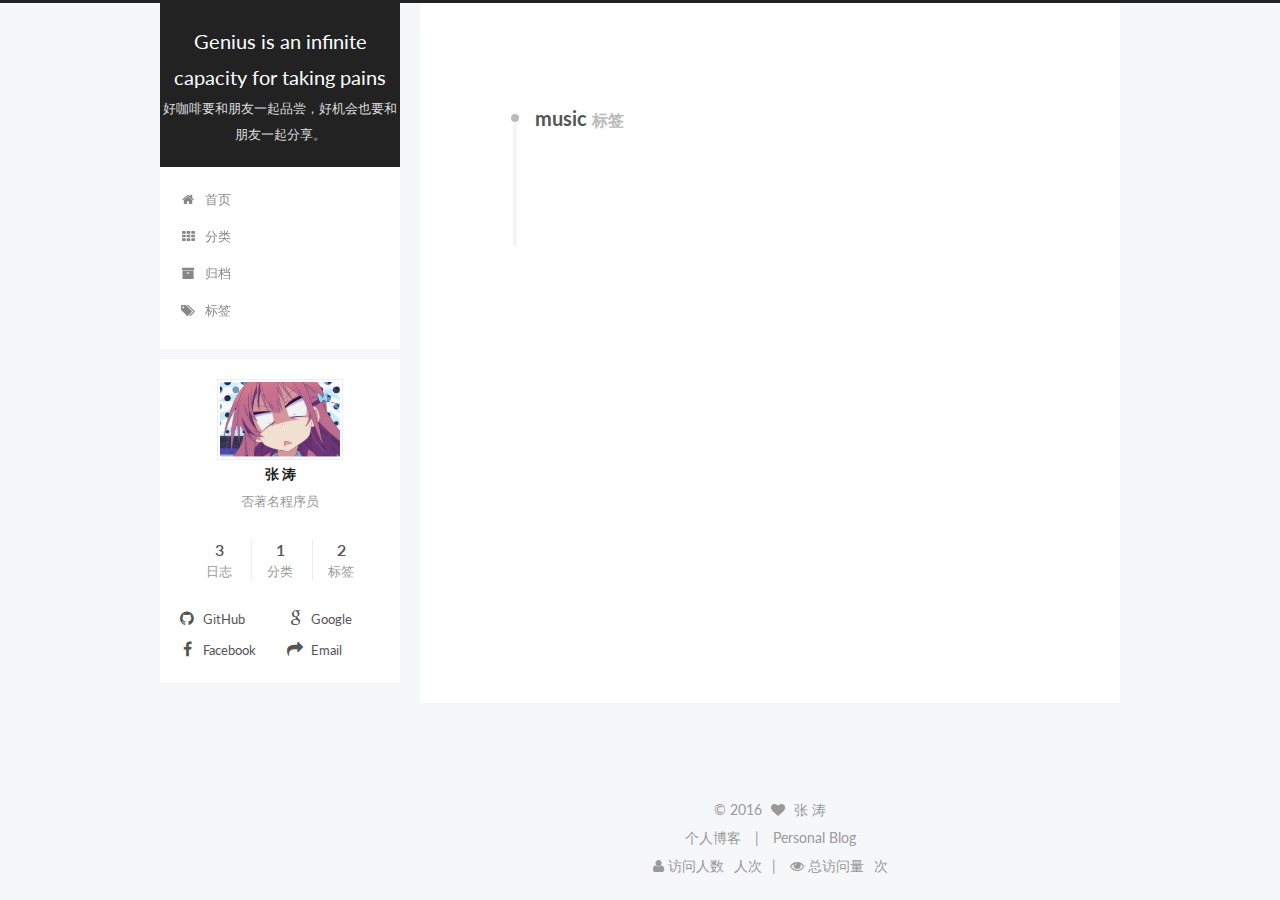
<file: tags/music/index.html>
<!doctype html>



  


<html class="theme-next pisces use-motion">
<head>
  <meta charset="UTF-8"/>
<meta http-equiv="X-UA-Compatible" content="IE=edge,chrome=1" />
<meta name="viewport" content="width=device-width, initial-scale=1, maximum-scale=1"/>



<meta http-equiv="Cache-Control" content="no-transform" />
<meta http-equiv="Cache-Control" content="no-siteapp" />












  
  
  <link href="/lib/fancybox/source/jquery.fancybox.css?v=2.1.5" rel="stylesheet" type="text/css" />




  
  
  
  

  
    
    
  

  

  

  

  

  
    
    
    <link href="//fonts.googleapis.com/css?family=Lato:300,300italic,400,400italic,700,700italic&subset=latin,latin-ext" rel="stylesheet" type="text/css">
  






<link href="/lib/font-awesome/css/font-awesome.min.css?v=4.4.0" rel="stylesheet" type="text/css" />

<link href="/css/main.css?v=5.0.2" rel="stylesheet" type="text/css" />


  <meta name="keywords" content="Hexo, NexT" />








  <link rel="shortcut icon" type="image/x-icon" href="/favicon.ico?v=5.0.2" />






<meta name="description" content="否著名程序员">
<meta property="og:type" content="website">
<meta property="og:title" content="Genius is an infinite capacity for taking pains">
<meta property="og:url" content="http://yoursite.com/tags/music/index.html">
<meta property="og:site_name" content="Genius is an infinite capacity for taking pains">
<meta property="og:description" content="否著名程序员">
<meta name="twitter:card" content="summary">
<meta name="twitter:title" content="Genius is an infinite capacity for taking pains">
<meta name="twitter:description" content="否著名程序员">



<script type="text/javascript" id="hexo.configuration">
  var NexT = window.NexT || {};
  var CONFIG = {
    scheme: 'Pisces',
    sidebar: {"position":"left","display":"post"},
    fancybox: true,
    motion: true,
    duoshuo: {
      userId: '0',
      author: '博主'
    }
  };
</script>




  <link rel="canonical" href="http://yoursite.com/tags/music/"/>


  <title> 标签: music | Genius is an infinite capacity for taking pains </title>
</head>

<body itemscope itemtype="//schema.org/WebPage" lang="zh-Hans">

  










  
  
    
  

  <div class="container one-collumn sidebar-position-left  ">
    <div class="headband"></div>

    <header id="header" class="header" itemscope itemtype="//schema.org/WPHeader">
      <div class="header-inner"><div class="site-meta ">
  

  <div class="custom-logo-site-title">
    <a href="/"  class="brand" rel="start">
      <span class="logo-line-before"><i></i></span>
      <span class="site-title">Genius is an infinite capacity for taking pains</span>
      <span class="logo-line-after"><i></i></span>
    </a>
  </div>
  <p class="site-subtitle">好咖啡要和朋友一起品尝，好机会也要和朋友一起分享。</p>
</div>

<div class="site-nav-toggle">
  <button>
    <span class="btn-bar"></span>
    <span class="btn-bar"></span>
    <span class="btn-bar"></span>
  </button>
</div>

<nav class="site-nav">
  

  
    <ul id="menu" class="menu">
      
        
        <li class="menu-item menu-item-home">
          <a href="/" rel="section">
            
              <i class="menu-item-icon fa fa-fw fa-home"></i> <br />
            
            首页
          </a>
        </li>
      
        
        <li class="menu-item menu-item-categories">
          <a href="/categories" rel="section">
            
              <i class="menu-item-icon fa fa-fw fa-th"></i> <br />
            
            分类
          </a>
        </li>
      
        
        <li class="menu-item menu-item-archives">
          <a href="/archives" rel="section">
            
              <i class="menu-item-icon fa fa-fw fa-archive"></i> <br />
            
            归档
          </a>
        </li>
      
        
        <li class="menu-item menu-item-tags">
          <a href="/tags" rel="section">
            
              <i class="menu-item-icon fa fa-fw fa-tags"></i> <br />
            
            标签
          </a>
        </li>
      

      
    </ul>
  

  
</nav>

 </div>
    </header>

    <main id="main" class="main">
      <div class="main-inner">
        <div class="content-wrap">
          <div id="content" class="content">
            

  <div id="posts" class="posts-collapse">
    <div class="collection-title">
      <h2 >
        music
        <small>标签</small>
      </h2>
    </div>

    
      

  <article class="post post-type-normal" itemscope itemtype="//schema.org/Article">
    <header class="post-header">

      <h1 class="post-title">
        
            <a class="post-title-link" href="/2016/11/06/music/" itemprop="url">
              
                <span itemprop="name">music</span>
              
            </a>
        
      </h1>

      <div class="post-meta">
        <time class="post-time" itemprop="dateCreated"
              datetime="2016-11-06T17:19:56+08:00"
              content="2016-11-06" >
          11-06
        </time>
      </div>

    </header>
  </article>


    
  </div>

  


          </div>
          


          

        </div>
        
          
  
  <div class="sidebar-toggle">
    <div class="sidebar-toggle-line-wrap">
      <span class="sidebar-toggle-line sidebar-toggle-line-first"></span>
      <span class="sidebar-toggle-line sidebar-toggle-line-middle"></span>
      <span class="sidebar-toggle-line sidebar-toggle-line-last"></span>
    </div>
  </div>

  <aside id="sidebar" class="sidebar">
    <div class="sidebar-inner">

      

      

      <section class="site-overview sidebar-panel  sidebar-panel-active ">
        <div class="site-author motion-element" itemprop="author" itemscope itemtype="//schema.org/Person">
          <img class="site-author-image" itemprop="image"
               src="/images/allen.jpg"
               alt="张 涛" />
          <p class="site-author-name" itemprop="name">张 涛</p>
          <p class="site-description motion-element" itemprop="description">否著名程序员</p>
        </div>
        <nav class="site-state motion-element">
          <div class="site-state-item site-state-posts">
            <a href="/archives">
              <span class="site-state-item-count">3</span>
              <span class="site-state-item-name">日志</span>
            </a>
          </div>

          
            <div class="site-state-item site-state-categories">
              <a href="/categories">
                <span class="site-state-item-count">1</span>
                <span class="site-state-item-name">分类</span>
              </a>
            </div>
          

          
            <div class="site-state-item site-state-tags">
              <a href="/tags">
                <span class="site-state-item-count">2</span>
                <span class="site-state-item-name">标签</span>
              </a>
            </div>
          

        </nav>

        

        <div class="links-of-author motion-element">
          
            
              <span class="links-of-author-item">
                <a href="https://github.com/AllenZhangTao/" target="_blank" title="GitHub">
                  
                    <i class="fa fa-fw fa-github"></i>
                  
                  GitHub
                </a>
              </span>
            
              <span class="links-of-author-item">
                <a href="" target="_blank" title="Google">
                  
                    <i class="fa fa-fw fa-google"></i>
                  
                  Google
                </a>
              </span>
            
              <span class="links-of-author-item">
                <a href="" target="_blank" title="Facebook">
                  
                    <i class="fa fa-fw fa-facebook"></i>
                  
                  Facebook
                </a>
              </span>
            
              <span class="links-of-author-item">
                <a href="" target="_blank" title="Email">
                  
                    <i class="fa fa-fw fa-mail-forward"></i>
                  
                  Email
                </a>
              </span>
            
          
        </div>

        
        

        
        

      </section>

      

    </div>
  </aside>


        
      </div>
    </main>

    <footer id="footer" class="footer">
      <div class="footer-inner">
        <div class="copyright" >
  
  &copy; 
  <span itemprop="copyrightYear">2016</span>
  <span class="with-love">
    <i class="fa fa-heart"></i>
  </span>
  <span class="author" itemprop="copyrightHolder">张 涛</span>
</div>

<div class="powered-by">
  个人博客
</div>

<div class="theme-info">
  Personal Blog
</div>

        

<div class="busuanzi-count">

  <script async src="https://dn-lbstatics.qbox.me/busuanzi/2.3/busuanzi.pure.mini.js"></script>

  
    <span class="site-uv"><i class="fa fa-user"></i> 访问人数<span class="busuanzi-value" id="busuanzi_value_site_uv"></span>人次</span>
  

  
    <span class="site-pv"><i class="fa fa-eye"></i> 总访问量<span class="busuanzi-value" id="busuanzi_value_site_pv"></span>次</span>
  
  
</div>



        
      </div>
    </footer>

    <div class="back-to-top">
      <i class="fa fa-arrow-up"></i>
    </div>
  </div>

  

<script type="text/javascript">
  if (Object.prototype.toString.call(window.Promise) !== '[object Function]') {
    window.Promise = null;
  }
</script>









  



  
  <script type="text/javascript" src="/lib/jquery/index.js?v=2.1.3"></script>

  
  <script type="text/javascript" src="/lib/fastclick/lib/fastclick.min.js?v=1.0.6"></script>

  
  <script type="text/javascript" src="/lib/jquery_lazyload/jquery.lazyload.js?v=1.9.7"></script>

  
  <script type="text/javascript" src="/lib/velocity/velocity.min.js?v=1.2.1"></script>

  
  <script type="text/javascript" src="/lib/velocity/velocity.ui.min.js?v=1.2.1"></script>

  
  <script type="text/javascript" src="/lib/fancybox/source/jquery.fancybox.pack.js?v=2.1.5"></script>


  


  <script type="text/javascript" src="/js/src/utils.js?v=5.0.2"></script>

  <script type="text/javascript" src="/js/src/motion.js?v=5.0.2"></script>



  
  


  <script type="text/javascript" src="/js/src/affix.js?v=5.0.2"></script>

  <script type="text/javascript" src="/js/src/schemes/pisces.js?v=5.0.2"></script>



  

  


  <script type="text/javascript" src="/js/src/bootstrap.js?v=5.0.2"></script>



  

  
    
  

  <script type="text/javascript">
    var duoshuoQuery = {short_name:"allenzhang"};
    (function() {
      var ds = document.createElement('script');
      ds.type = 'text/javascript';ds.async = true;
      ds.id = 'duoshuo-script';
      ds.src = (document.location.protocol == 'https:' ? 'https:' : 'http:') + '//static.duoshuo.com/embed.js';
      ds.charset = 'UTF-8';
      (document.getElementsByTagName('head')[0]
      || document.getElementsByTagName('body')[0]).appendChild(ds);
    })();
  </script>

  
    
    <script src="/lib/ua-parser-js/dist/ua-parser.min.js?v=0.7.9"></script>
    <script src="/js/src/hook-duoshuo.js"></script>
  






  
  

  
  <script type="text/x-mathjax-config">
    MathJax.Hub.Config({
      tex2jax: {
        inlineMath: [ ['$','$'], ["\\(","\\)"]  ],
        processEscapes: true,
        skipTags: ['script', 'noscript', 'style', 'textarea', 'pre', 'code']
      }
    });
  </script>

  <script type="text/x-mathjax-config">
    MathJax.Hub.Queue(function() {
      var all = MathJax.Hub.getAllJax(), i;
      for (i=0; i < all.length; i += 1) {
        all[i].SourceElement().parentNode.className += ' has-jax';
      }
    });
  </script>
  <script type="text/javascript" src="//cdn.mathjax.org/mathjax/latest/MathJax.js?config=TeX-AMS-MML_HTMLorMML"></script>


  

  

  


</body>
</html>
</file>
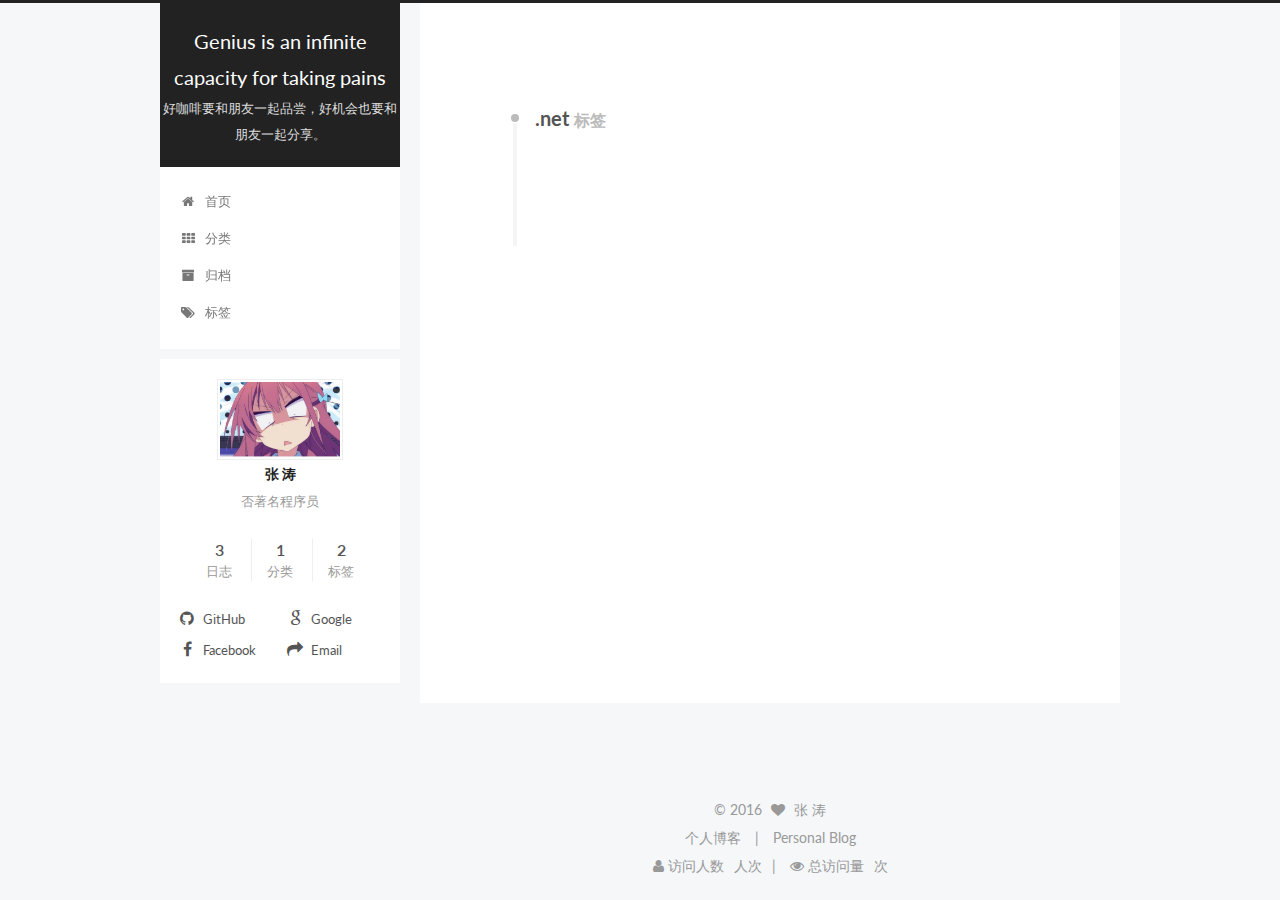
<file: tags/net/index.html>
<!doctype html>



  


<html class="theme-next pisces use-motion">
<head>
  <meta charset="UTF-8"/>
<meta http-equiv="X-UA-Compatible" content="IE=edge,chrome=1" />
<meta name="viewport" content="width=device-width, initial-scale=1, maximum-scale=1"/>



<meta http-equiv="Cache-Control" content="no-transform" />
<meta http-equiv="Cache-Control" content="no-siteapp" />












  
  
  <link href="/lib/fancybox/source/jquery.fancybox.css?v=2.1.5" rel="stylesheet" type="text/css" />




  
  
  
  

  
    
    
  

  

  

  

  

  
    
    
    <link href="//fonts.googleapis.com/css?family=Lato:300,300italic,400,400italic,700,700italic&subset=latin,latin-ext" rel="stylesheet" type="text/css">
  






<link href="/lib/font-awesome/css/font-awesome.min.css?v=4.4.0" rel="stylesheet" type="text/css" />

<link href="/css/main.css?v=5.0.2" rel="stylesheet" type="text/css" />


  <meta name="keywords" content="Hexo, NexT" />








  <link rel="shortcut icon" type="image/x-icon" href="/favicon.ico?v=5.0.2" />






<meta name="description" content="否著名程序员">
<meta property="og:type" content="website">
<meta property="og:title" content="Genius is an infinite capacity for taking pains">
<meta property="og:url" content="http://yoursite.com/tags/net/index.html">
<meta property="og:site_name" content="Genius is an infinite capacity for taking pains">
<meta property="og:description" content="否著名程序员">
<meta name="twitter:card" content="summary">
<meta name="twitter:title" content="Genius is an infinite capacity for taking pains">
<meta name="twitter:description" content="否著名程序员">



<script type="text/javascript" id="hexo.configuration">
  var NexT = window.NexT || {};
  var CONFIG = {
    scheme: 'Pisces',
    sidebar: {"position":"left","display":"post"},
    fancybox: true,
    motion: true,
    duoshuo: {
      userId: '0',
      author: '博主'
    }
  };
</script>




  <link rel="canonical" href="http://yoursite.com/tags/net/"/>


  <title> 标签: .net | Genius is an infinite capacity for taking pains </title>
</head>

<body itemscope itemtype="//schema.org/WebPage" lang="zh-Hans">

  










  
  
    
  

  <div class="container one-collumn sidebar-position-left  ">
    <div class="headband"></div>

    <header id="header" class="header" itemscope itemtype="//schema.org/WPHeader">
      <div class="header-inner"><div class="site-meta ">
  

  <div class="custom-logo-site-title">
    <a href="/"  class="brand" rel="start">
      <span class="logo-line-before"><i></i></span>
      <span class="site-title">Genius is an infinite capacity for taking pains</span>
      <span class="logo-line-after"><i></i></span>
    </a>
  </div>
  <p class="site-subtitle">好咖啡要和朋友一起品尝，好机会也要和朋友一起分享。</p>
</div>

<div class="site-nav-toggle">
  <button>
    <span class="btn-bar"></span>
    <span class="btn-bar"></span>
    <span class="btn-bar"></span>
  </button>
</div>

<nav class="site-nav">
  

  
    <ul id="menu" class="menu">
      
        
        <li class="menu-item menu-item-home">
          <a href="/" rel="section">
            
              <i class="menu-item-icon fa fa-fw fa-home"></i> <br />
            
            首页
          </a>
        </li>
      
        
        <li class="menu-item menu-item-categories">
          <a href="/categories" rel="section">
            
              <i class="menu-item-icon fa fa-fw fa-th"></i> <br />
            
            分类
          </a>
        </li>
      
        
        <li class="menu-item menu-item-archives">
          <a href="/archives" rel="section">
            
              <i class="menu-item-icon fa fa-fw fa-archive"></i> <br />
            
            归档
          </a>
        </li>
      
        
        <li class="menu-item menu-item-tags">
          <a href="/tags" rel="section">
            
              <i class="menu-item-icon fa fa-fw fa-tags"></i> <br />
            
            标签
          </a>
        </li>
      

      
    </ul>
  

  
</nav>

 </div>
    </header>

    <main id="main" class="main">
      <div class="main-inner">
        <div class="content-wrap">
          <div id="content" class="content">
            

  <div id="posts" class="posts-collapse">
    <div class="collection-title">
      <h2 >
        .net
        <small>标签</small>
      </h2>
    </div>

    
      

  <article class="post post-type-normal" itemscope itemtype="//schema.org/Article">
    <header class="post-header">

      <h1 class="post-title">
        
            <a class="post-title-link" href="/2016/11/06/net/" itemprop="url">
              
                <span itemprop="name">.net的未来</span>
              
            </a>
        
      </h1>

      <div class="post-meta">
        <time class="post-time" itemprop="dateCreated"
              datetime="2016-11-06T17:38:07+08:00"
              content="2016-11-06" >
          11-06
        </time>
      </div>

    </header>
  </article>


    
  </div>

  


          </div>
          


          

        </div>
        
          
  
  <div class="sidebar-toggle">
    <div class="sidebar-toggle-line-wrap">
      <span class="sidebar-toggle-line sidebar-toggle-line-first"></span>
      <span class="sidebar-toggle-line sidebar-toggle-line-middle"></span>
      <span class="sidebar-toggle-line sidebar-toggle-line-last"></span>
    </div>
  </div>

  <aside id="sidebar" class="sidebar">
    <div class="sidebar-inner">

      

      

      <section class="site-overview sidebar-panel  sidebar-panel-active ">
        <div class="site-author motion-element" itemprop="author" itemscope itemtype="//schema.org/Person">
          <img class="site-author-image" itemprop="image"
               src="/images/allen.jpg"
               alt="张 涛" />
          <p class="site-author-name" itemprop="name">张 涛</p>
          <p class="site-description motion-element" itemprop="description">否著名程序员</p>
        </div>
        <nav class="site-state motion-element">
          <div class="site-state-item site-state-posts">
            <a href="/archives">
              <span class="site-state-item-count">3</span>
              <span class="site-state-item-name">日志</span>
            </a>
          </div>

          
            <div class="site-state-item site-state-categories">
              <a href="/categories">
                <span class="site-state-item-count">1</span>
                <span class="site-state-item-name">分类</span>
              </a>
            </div>
          

          
            <div class="site-state-item site-state-tags">
              <a href="/tags">
                <span class="site-state-item-count">2</span>
                <span class="site-state-item-name">标签</span>
              </a>
            </div>
          

        </nav>

        

        <div class="links-of-author motion-element">
          
            
              <span class="links-of-author-item">
                <a href="https://github.com/AllenZhangTao/" target="_blank" title="GitHub">
                  
                    <i class="fa fa-fw fa-github"></i>
                  
                  GitHub
                </a>
              </span>
            
              <span class="links-of-author-item">
                <a href="" target="_blank" title="Google">
                  
                    <i class="fa fa-fw fa-google"></i>
                  
                  Google
                </a>
              </span>
            
              <span class="links-of-author-item">
                <a href="" target="_blank" title="Facebook">
                  
                    <i class="fa fa-fw fa-facebook"></i>
                  
                  Facebook
                </a>
              </span>
            
              <span class="links-of-author-item">
                <a href="" target="_blank" title="Email">
                  
                    <i class="fa fa-fw fa-mail-forward"></i>
                  
                  Email
                </a>
              </span>
            
          
        </div>

        
        

        
        

      </section>

      

    </div>
  </aside>


        
      </div>
    </main>

    <footer id="footer" class="footer">
      <div class="footer-inner">
        <div class="copyright" >
  
  &copy; 
  <span itemprop="copyrightYear">2016</span>
  <span class="with-love">
    <i class="fa fa-heart"></i>
  </span>
  <span class="author" itemprop="copyrightHolder">张 涛</span>
</div>

<div class="powered-by">
  个人博客
</div>

<div class="theme-info">
  Personal Blog
</div>

        

<div class="busuanzi-count">

  <script async src="https://dn-lbstatics.qbox.me/busuanzi/2.3/busuanzi.pure.mini.js"></script>

  
    <span class="site-uv"><i class="fa fa-user"></i> 访问人数<span class="busuanzi-value" id="busuanzi_value_site_uv"></span>人次</span>
  

  
    <span class="site-pv"><i class="fa fa-eye"></i> 总访问量<span class="busuanzi-value" id="busuanzi_value_site_pv"></span>次</span>
  
  
</div>



        
      </div>
    </footer>

    <div class="back-to-top">
      <i class="fa fa-arrow-up"></i>
    </div>
  </div>

  

<script type="text/javascript">
  if (Object.prototype.toString.call(window.Promise) !== '[object Function]') {
    window.Promise = null;
  }
</script>









  



  
  <script type="text/javascript" src="/lib/jquery/index.js?v=2.1.3"></script>

  
  <script type="text/javascript" src="/lib/fastclick/lib/fastclick.min.js?v=1.0.6"></script>

  
  <script type="text/javascript" src="/lib/jquery_lazyload/jquery.lazyload.js?v=1.9.7"></script>

  
  <script type="text/javascript" src="/lib/velocity/velocity.min.js?v=1.2.1"></script>

  
  <script type="text/javascript" src="/lib/velocity/velocity.ui.min.js?v=1.2.1"></script>

  
  <script type="text/javascript" src="/lib/fancybox/source/jquery.fancybox.pack.js?v=2.1.5"></script>


  


  <script type="text/javascript" src="/js/src/utils.js?v=5.0.2"></script>

  <script type="text/javascript" src="/js/src/motion.js?v=5.0.2"></script>



  
  


  <script type="text/javascript" src="/js/src/affix.js?v=5.0.2"></script>

  <script type="text/javascript" src="/js/src/schemes/pisces.js?v=5.0.2"></script>



  

  


  <script type="text/javascript" src="/js/src/bootstrap.js?v=5.0.2"></script>



  

  
    
  

  <script type="text/javascript">
    var duoshuoQuery = {short_name:"allenzhang"};
    (function() {
      var ds = document.createElement('script');
      ds.type = 'text/javascript';ds.async = true;
      ds.id = 'duoshuo-script';
      ds.src = (document.location.protocol == 'https:' ? 'https:' : 'http:') + '//static.duoshuo.com/embed.js';
      ds.charset = 'UTF-8';
      (document.getElementsByTagName('head')[0]
      || document.getElementsByTagName('body')[0]).appendChild(ds);
    })();
  </script>

  
    
    <script src="/lib/ua-parser-js/dist/ua-parser.min.js?v=0.7.9"></script>
    <script src="/js/src/hook-duoshuo.js"></script>
  






  
  

  
  <script type="text/x-mathjax-config">
    MathJax.Hub.Config({
      tex2jax: {
        inlineMath: [ ['$','$'], ["\\(","\\)"]  ],
        processEscapes: true,
        skipTags: ['script', 'noscript', 'style', 'textarea', 'pre', 'code']
      }
    });
  </script>

  <script type="text/x-mathjax-config">
    MathJax.Hub.Queue(function() {
      var all = MathJax.Hub.getAllJax(), i;
      for (i=0; i < all.length; i += 1) {
        all[i].SourceElement().parentNode.className += ' has-jax';
      }
    });
  </script>
  <script type="text/javascript" src="//cdn.mathjax.org/mathjax/latest/MathJax.js?config=TeX-AMS-MML_HTMLorMML"></script>


  

  

  


</body>
</html>
</file>
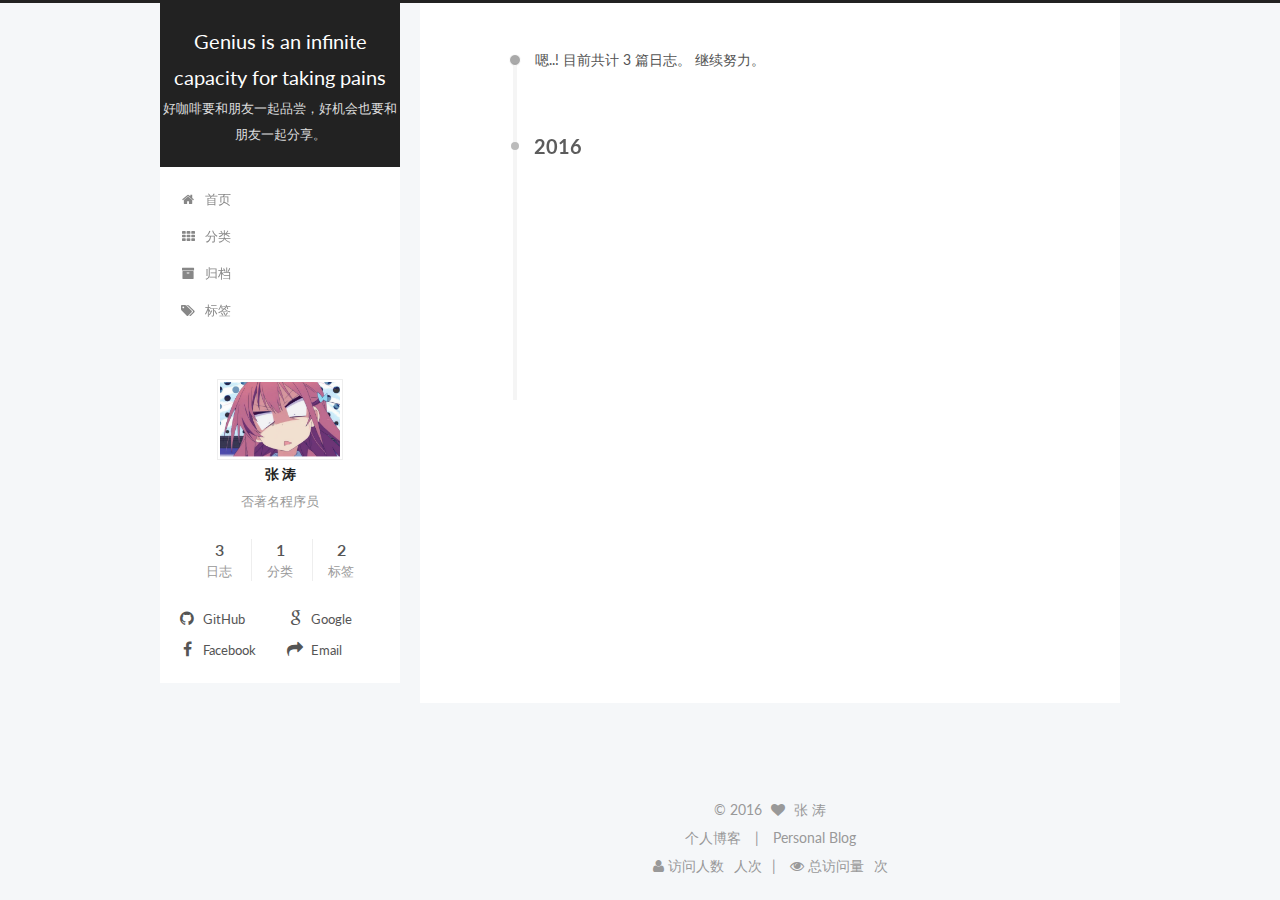
<file: archives/2016/11/index.html>
<!doctype html>



  


<html class="theme-next pisces use-motion">
<head>
  <meta charset="UTF-8"/>
<meta http-equiv="X-UA-Compatible" content="IE=edge,chrome=1" />
<meta name="viewport" content="width=device-width, initial-scale=1, maximum-scale=1"/>



<meta http-equiv="Cache-Control" content="no-transform" />
<meta http-equiv="Cache-Control" content="no-siteapp" />












  
  
  <link href="/lib/fancybox/source/jquery.fancybox.css?v=2.1.5" rel="stylesheet" type="text/css" />




  
  
  
  

  
    
    
  

  

  

  

  

  
    
    
    <link href="//fonts.googleapis.com/css?family=Lato:300,300italic,400,400italic,700,700italic&subset=latin,latin-ext" rel="stylesheet" type="text/css">
  






<link href="/lib/font-awesome/css/font-awesome.min.css?v=4.4.0" rel="stylesheet" type="text/css" />

<link href="/css/main.css?v=5.0.2" rel="stylesheet" type="text/css" />


  <meta name="keywords" content="Hexo, NexT" />








  <link rel="shortcut icon" type="image/x-icon" href="/favicon.ico?v=5.0.2" />






<meta name="description" content="否著名程序员">
<meta property="og:type" content="website">
<meta property="og:title" content="Genius is an infinite capacity for taking pains">
<meta property="og:url" content="http://yoursite.com/archives/2016/11/index.html">
<meta property="og:site_name" content="Genius is an infinite capacity for taking pains">
<meta property="og:description" content="否著名程序员">
<meta name="twitter:card" content="summary">
<meta name="twitter:title" content="Genius is an infinite capacity for taking pains">
<meta name="twitter:description" content="否著名程序员">



<script type="text/javascript" id="hexo.configuration">
  var NexT = window.NexT || {};
  var CONFIG = {
    scheme: 'Pisces',
    sidebar: {"position":"left","display":"post"},
    fancybox: true,
    motion: true,
    duoshuo: {
      userId: '0',
      author: '博主'
    }
  };
</script>




  <link rel="canonical" href="http://yoursite.com/archives/2016/11/"/>


  <title> 归档 | Genius is an infinite capacity for taking pains </title>
</head>

<body itemscope itemtype="//schema.org/WebPage" lang="zh-Hans">

  










  
  
    
  

  <div class="container one-collumn sidebar-position-left  page-archive  ">
    <div class="headband"></div>

    <header id="header" class="header" itemscope itemtype="//schema.org/WPHeader">
      <div class="header-inner"><div class="site-meta ">
  

  <div class="custom-logo-site-title">
    <a href="/"  class="brand" rel="start">
      <span class="logo-line-before"><i></i></span>
      <span class="site-title">Genius is an infinite capacity for taking pains</span>
      <span class="logo-line-after"><i></i></span>
    </a>
  </div>
  <p class="site-subtitle">好咖啡要和朋友一起品尝，好机会也要和朋友一起分享。</p>
</div>

<div class="site-nav-toggle">
  <button>
    <span class="btn-bar"></span>
    <span class="btn-bar"></span>
    <span class="btn-bar"></span>
  </button>
</div>

<nav class="site-nav">
  

  
    <ul id="menu" class="menu">
      
        
        <li class="menu-item menu-item-home">
          <a href="/" rel="section">
            
              <i class="menu-item-icon fa fa-fw fa-home"></i> <br />
            
            首页
          </a>
        </li>
      
        
        <li class="menu-item menu-item-categories">
          <a href="/categories" rel="section">
            
              <i class="menu-item-icon fa fa-fw fa-th"></i> <br />
            
            分类
          </a>
        </li>
      
        
        <li class="menu-item menu-item-archives">
          <a href="/archives" rel="section">
            
              <i class="menu-item-icon fa fa-fw fa-archive"></i> <br />
            
            归档
          </a>
        </li>
      
        
        <li class="menu-item menu-item-tags">
          <a href="/tags" rel="section">
            
              <i class="menu-item-icon fa fa-fw fa-tags"></i> <br />
            
            标签
          </a>
        </li>
      

      
    </ul>
  

  
</nav>

 </div>
    </header>

    <main id="main" class="main">
      <div class="main-inner">
        <div class="content-wrap">
          <div id="content" class="content">
            

  <section id="posts" class="posts-collapse">
    <span class="archive-move-on"></span>

    <span class="archive-page-counter">
      
      
      
        
      
      嗯..! 目前共计 3 篇日志。 继续努力。
    </span>

    

      
      
      

      
        
        <div class="collection-title">
          <h2 class="archive-year motion-element" id="archive-year-2016">2016</h2>
        </div>
      
      

      

  <article class="post post-type-normal" itemscope itemtype="//schema.org/Article">
    <header class="post-header">

      <h1 class="post-title">
        
            <a class="post-title-link" href="/2016/11/06/net/" itemprop="url">
              
                <span itemprop="name">.net的未来</span>
              
            </a>
        
      </h1>

      <div class="post-meta">
        <time class="post-time" itemprop="dateCreated"
              datetime="2016-11-06T17:38:07+08:00"
              content="2016-11-06" >
          11-06
        </time>
      </div>

    </header>
  </article>



    

      
      
      

      
      

      

  <article class="post post-type-normal" itemscope itemtype="//schema.org/Article">
    <header class="post-header">

      <h1 class="post-title">
        
            <a class="post-title-link" href="/2016/11/06/music/" itemprop="url">
              
                <span itemprop="name">music</span>
              
            </a>
        
      </h1>

      <div class="post-meta">
        <time class="post-time" itemprop="dateCreated"
              datetime="2016-11-06T17:19:56+08:00"
              content="2016-11-06" >
          11-06
        </time>
      </div>

    </header>
  </article>



    

      
      
      

      
      

      

  <article class="post post-type-normal" itemscope itemtype="//schema.org/Article">
    <header class="post-header">

      <h1 class="post-title">
        
            <a class="post-title-link" href="/2016/11/06/hello-world/" itemprop="url">
              
                <span itemprop="name">Hello World</span>
              
            </a>
        
      </h1>

      <div class="post-meta">
        <time class="post-time" itemprop="dateCreated"
              datetime="2016-11-06T16:52:20+08:00"
              content="2016-11-06" >
          11-06
        </time>
      </div>

    </header>
  </article>



    

  </section>

  



          </div>
          


          

        </div>
        
          
  
  <div class="sidebar-toggle">
    <div class="sidebar-toggle-line-wrap">
      <span class="sidebar-toggle-line sidebar-toggle-line-first"></span>
      <span class="sidebar-toggle-line sidebar-toggle-line-middle"></span>
      <span class="sidebar-toggle-line sidebar-toggle-line-last"></span>
    </div>
  </div>

  <aside id="sidebar" class="sidebar">
    <div class="sidebar-inner">

      

      

      <section class="site-overview sidebar-panel  sidebar-panel-active ">
        <div class="site-author motion-element" itemprop="author" itemscope itemtype="//schema.org/Person">
          <img class="site-author-image" itemprop="image"
               src="/images/allen.jpg"
               alt="张 涛" />
          <p class="site-author-name" itemprop="name">张 涛</p>
          <p class="site-description motion-element" itemprop="description">否著名程序员</p>
        </div>
        <nav class="site-state motion-element">
          <div class="site-state-item site-state-posts">
            <a href="/archives">
              <span class="site-state-item-count">3</span>
              <span class="site-state-item-name">日志</span>
            </a>
          </div>

          
            <div class="site-state-item site-state-categories">
              <a href="/categories">
                <span class="site-state-item-count">1</span>
                <span class="site-state-item-name">分类</span>
              </a>
            </div>
          

          
            <div class="site-state-item site-state-tags">
              <a href="/tags">
                <span class="site-state-item-count">2</span>
                <span class="site-state-item-name">标签</span>
              </a>
            </div>
          

        </nav>

        

        <div class="links-of-author motion-element">
          
            
              <span class="links-of-author-item">
                <a href="https://github.com/AllenZhangTao/" target="_blank" title="GitHub">
                  
                    <i class="fa fa-fw fa-github"></i>
                  
                  GitHub
                </a>
              </span>
            
              <span class="links-of-author-item">
                <a href="" target="_blank" title="Google">
                  
                    <i class="fa fa-fw fa-google"></i>
                  
                  Google
                </a>
              </span>
            
              <span class="links-of-author-item">
                <a href="" target="_blank" title="Facebook">
                  
                    <i class="fa fa-fw fa-facebook"></i>
                  
                  Facebook
                </a>
              </span>
            
              <span class="links-of-author-item">
                <a href="" target="_blank" title="Email">
                  
                    <i class="fa fa-fw fa-mail-forward"></i>
                  
                  Email
                </a>
              </span>
            
          
        </div>

        
        

        
        

      </section>

      

    </div>
  </aside>


        
      </div>
    </main>

    <footer id="footer" class="footer">
      <div class="footer-inner">
        <div class="copyright" >
  
  &copy; 
  <span itemprop="copyrightYear">2016</span>
  <span class="with-love">
    <i class="fa fa-heart"></i>
  </span>
  <span class="author" itemprop="copyrightHolder">张 涛</span>
</div>

<div class="powered-by">
  个人博客
</div>

<div class="theme-info">
  Personal Blog
</div>

        

<div class="busuanzi-count">

  <script async src="https://dn-lbstatics.qbox.me/busuanzi/2.3/busuanzi.pure.mini.js"></script>

  
    <span class="site-uv"><i class="fa fa-user"></i> 访问人数<span class="busuanzi-value" id="busuanzi_value_site_uv"></span>人次</span>
  

  
    <span class="site-pv"><i class="fa fa-eye"></i> 总访问量<span class="busuanzi-value" id="busuanzi_value_site_pv"></span>次</span>
  
  
</div>



        
      </div>
    </footer>

    <div class="back-to-top">
      <i class="fa fa-arrow-up"></i>
    </div>
  </div>

  

<script type="text/javascript">
  if (Object.prototype.toString.call(window.Promise) !== '[object Function]') {
    window.Promise = null;
  }
</script>









  



  
  <script type="text/javascript" src="/lib/jquery/index.js?v=2.1.3"></script>

  
  <script type="text/javascript" src="/lib/fastclick/lib/fastclick.min.js?v=1.0.6"></script>

  
  <script type="text/javascript" src="/lib/jquery_lazyload/jquery.lazyload.js?v=1.9.7"></script>

  
  <script type="text/javascript" src="/lib/velocity/velocity.min.js?v=1.2.1"></script>

  
  <script type="text/javascript" src="/lib/velocity/velocity.ui.min.js?v=1.2.1"></script>

  
  <script type="text/javascript" src="/lib/fancybox/source/jquery.fancybox.pack.js?v=2.1.5"></script>


  


  <script type="text/javascript" src="/js/src/utils.js?v=5.0.2"></script>

  <script type="text/javascript" src="/js/src/motion.js?v=5.0.2"></script>



  
  


  <script type="text/javascript" src="/js/src/affix.js?v=5.0.2"></script>

  <script type="text/javascript" src="/js/src/schemes/pisces.js?v=5.0.2"></script>



  
  
    <script type="text/javascript" id="motion.page.archive">
      $('.archive-year').velocity('transition.slideLeftIn');
    </script>
  


  


  <script type="text/javascript" src="/js/src/bootstrap.js?v=5.0.2"></script>



  

  
    
  

  <script type="text/javascript">
    var duoshuoQuery = {short_name:"allenzhang"};
    (function() {
      var ds = document.createElement('script');
      ds.type = 'text/javascript';ds.async = true;
      ds.id = 'duoshuo-script';
      ds.src = (document.location.protocol == 'https:' ? 'https:' : 'http:') + '//static.duoshuo.com/embed.js';
      ds.charset = 'UTF-8';
      (document.getElementsByTagName('head')[0]
      || document.getElementsByTagName('body')[0]).appendChild(ds);
    })();
  </script>

  
    
    <script src="/lib/ua-parser-js/dist/ua-parser.min.js?v=0.7.9"></script>
    <script src="/js/src/hook-duoshuo.js"></script>
  






  
  

  
  <script type="text/x-mathjax-config">
    MathJax.Hub.Config({
      tex2jax: {
        inlineMath: [ ['$','$'], ["\\(","\\)"]  ],
        processEscapes: true,
        skipTags: ['script', 'noscript', 'style', 'textarea', 'pre', 'code']
      }
    });
  </script>

  <script type="text/x-mathjax-config">
    MathJax.Hub.Queue(function() {
      var all = MathJax.Hub.getAllJax(), i;
      for (i=0; i < all.length; i += 1) {
        all[i].SourceElement().parentNode.className += ' has-jax';
      }
    });
  </script>
  <script type="text/javascript" src="//cdn.mathjax.org/mathjax/latest/MathJax.js?config=TeX-AMS-MML_HTMLorMML"></script>


  

  

  


</body>
</html>
</file>
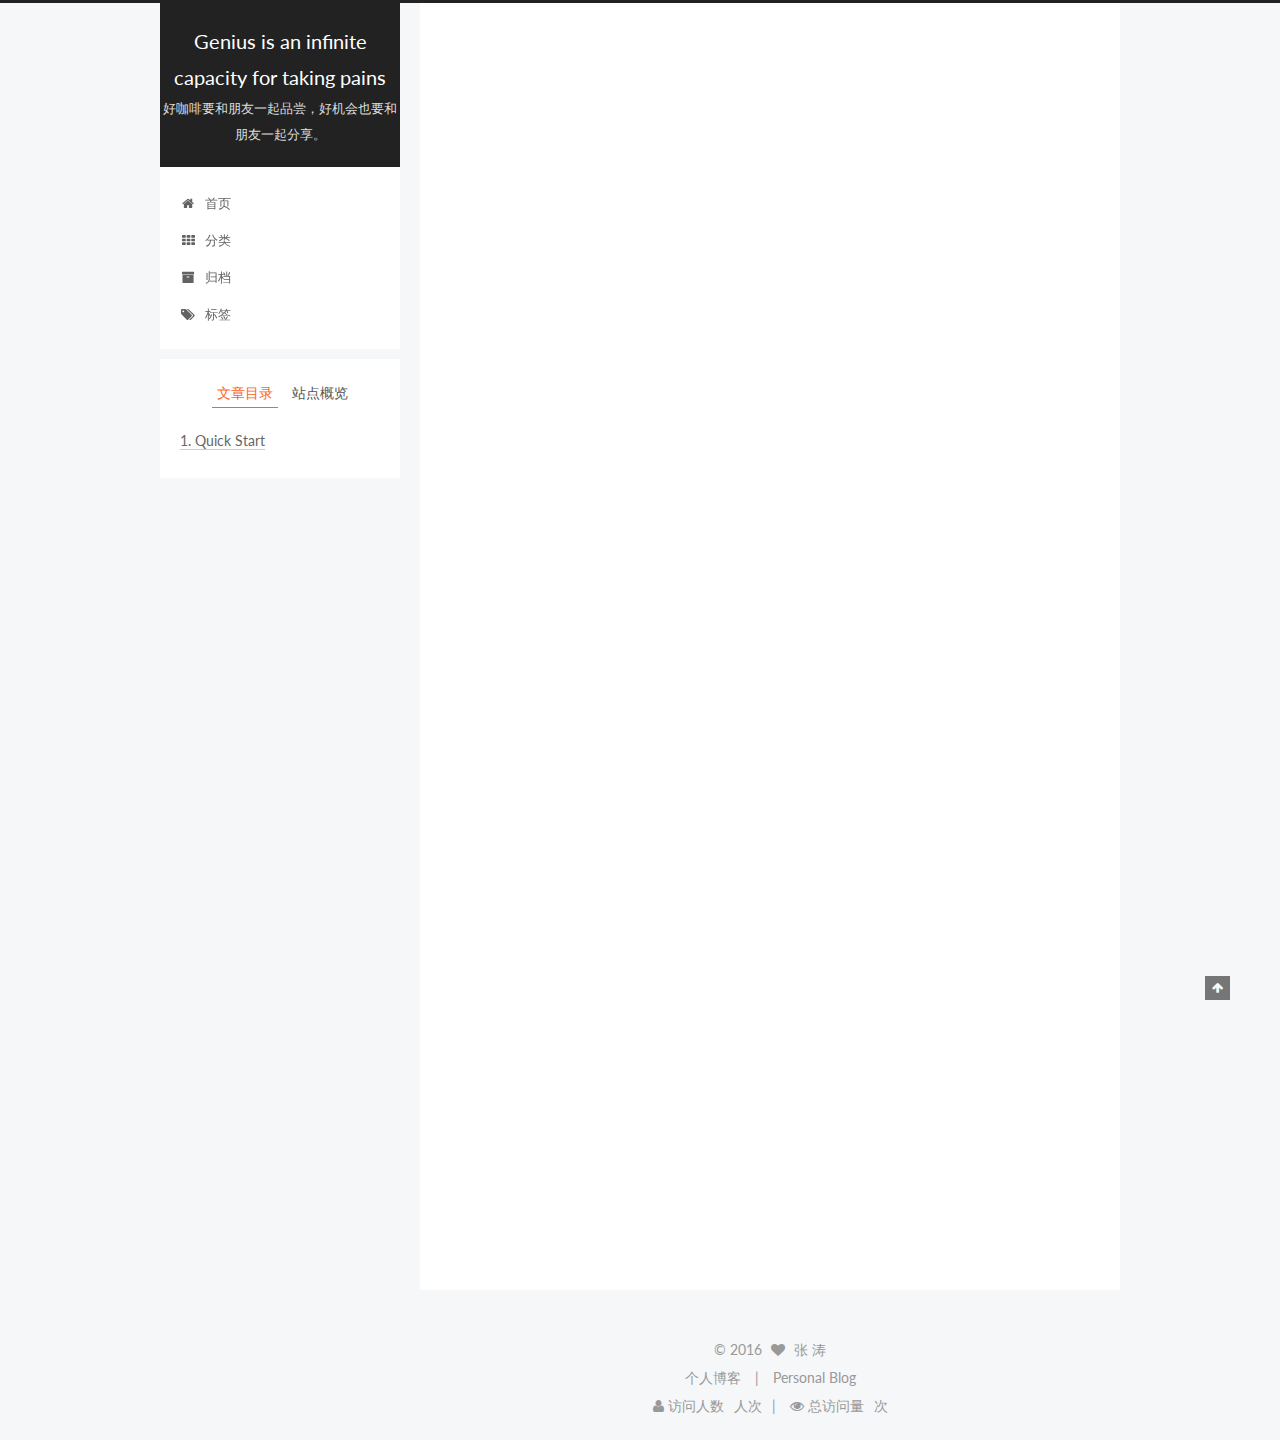
<file: 2016/11/06/hello-world/index.html>
<!doctype html>



  


<html class="theme-next pisces use-motion">
<head>
  <meta charset="UTF-8"/>
<meta http-equiv="X-UA-Compatible" content="IE=edge,chrome=1" />
<meta name="viewport" content="width=device-width, initial-scale=1, maximum-scale=1"/>



<meta http-equiv="Cache-Control" content="no-transform" />
<meta http-equiv="Cache-Control" content="no-siteapp" />












  
  
  <link href="/lib/fancybox/source/jquery.fancybox.css?v=2.1.5" rel="stylesheet" type="text/css" />




  
  
  
  

  
    
    
  

  

  

  

  

  
    
    
    <link href="//fonts.googleapis.com/css?family=Lato:300,300italic,400,400italic,700,700italic&subset=latin,latin-ext" rel="stylesheet" type="text/css">
  






<link href="/lib/font-awesome/css/font-awesome.min.css?v=4.4.0" rel="stylesheet" type="text/css" />

<link href="/css/main.css?v=5.0.2" rel="stylesheet" type="text/css" />


  <meta name="keywords" content="Hexo, NexT" />








  <link rel="shortcut icon" type="image/x-icon" href="/favicon.ico?v=5.0.2" />






<meta name="description" content="Welcome to Hexo! This is your very first post. Check documentation for more info. If you get any problems when using Hexo, you can find the answer in troubleshooting or you can ask me on GitHub.
Quick">
<meta property="og:type" content="article">
<meta property="og:title" content="Hello World">
<meta property="og:url" content="http://yoursite.com/2016/11/06/hello-world/index.html">
<meta property="og:site_name" content="Genius is an infinite capacity for taking pains">
<meta property="og:description" content="Welcome to Hexo! This is your very first post. Check documentation for more info. If you get any problems when using Hexo, you can find the answer in troubleshooting or you can ask me on GitHub.
Quick">
<meta property="og:updated_time" content="2016-11-06T08:52:20.169Z">
<meta name="twitter:card" content="summary">
<meta name="twitter:title" content="Hello World">
<meta name="twitter:description" content="Welcome to Hexo! This is your very first post. Check documentation for more info. If you get any problems when using Hexo, you can find the answer in troubleshooting or you can ask me on GitHub.
Quick">



<script type="text/javascript" id="hexo.configuration">
  var NexT = window.NexT || {};
  var CONFIG = {
    scheme: 'Pisces',
    sidebar: {"position":"left","display":"post"},
    fancybox: true,
    motion: true,
    duoshuo: {
      userId: '0',
      author: '博主'
    }
  };
</script>




  <link rel="canonical" href="http://yoursite.com/2016/11/06/hello-world/"/>


  <title> Hello World | Genius is an infinite capacity for taking pains </title>
</head>

<body itemscope itemtype="//schema.org/WebPage" lang="zh-Hans">

  










  
  
    
  

  <div class="container one-collumn sidebar-position-left page-post-detail ">
    <div class="headband"></div>

    <header id="header" class="header" itemscope itemtype="//schema.org/WPHeader">
      <div class="header-inner"><div class="site-meta ">
  

  <div class="custom-logo-site-title">
    <a href="/"  class="brand" rel="start">
      <span class="logo-line-before"><i></i></span>
      <span class="site-title">Genius is an infinite capacity for taking pains</span>
      <span class="logo-line-after"><i></i></span>
    </a>
  </div>
  <p class="site-subtitle">好咖啡要和朋友一起品尝，好机会也要和朋友一起分享。</p>
</div>

<div class="site-nav-toggle">
  <button>
    <span class="btn-bar"></span>
    <span class="btn-bar"></span>
    <span class="btn-bar"></span>
  </button>
</div>

<nav class="site-nav">
  

  
    <ul id="menu" class="menu">
      
        
        <li class="menu-item menu-item-home">
          <a href="/" rel="section">
            
              <i class="menu-item-icon fa fa-fw fa-home"></i> <br />
            
            首页
          </a>
        </li>
      
        
        <li class="menu-item menu-item-categories">
          <a href="/categories" rel="section">
            
              <i class="menu-item-icon fa fa-fw fa-th"></i> <br />
            
            分类
          </a>
        </li>
      
        
        <li class="menu-item menu-item-archives">
          <a href="/archives" rel="section">
            
              <i class="menu-item-icon fa fa-fw fa-archive"></i> <br />
            
            归档
          </a>
        </li>
      
        
        <li class="menu-item menu-item-tags">
          <a href="/tags" rel="section">
            
              <i class="menu-item-icon fa fa-fw fa-tags"></i> <br />
            
            标签
          </a>
        </li>
      

      
    </ul>
  

  
</nav>

 </div>
    </header>

    <main id="main" class="main">
      <div class="main-inner">
        <div class="content-wrap">
          <div id="content" class="content">
            

  <div id="posts" class="posts-expand">
    

  
  

  
  
  

  <article class="post post-type-normal " itemscope itemtype="//schema.org/Article">

    
      <header class="post-header">

        
        
          <h1 class="post-title" itemprop="name headline">
            
            
              
                Hello World
              
            
          </h1>
        

        <div class="post-meta">
          <span class="post-time">
            <span class="post-meta-item-icon">
              <i class="fa fa-calendar-o"></i>
            </span>
            <span class="post-meta-item-text">发表于</span>
            <time itemprop="dateCreated" datetime="2016-11-06T16:52:20+08:00" content="2016-11-06">
              2016-11-06
            </time>
          </span>

          

          
            
              <span class="post-comments-count">
                &nbsp; | &nbsp;
                <a href="/2016/11/06/hello-world/#comments" itemprop="discussionUrl">
                  <span class="post-comments-count ds-thread-count" data-thread-key="2016/11/06/hello-world/" itemprop="commentsCount"></span>
                </a>
              </span>
            
          

          

          
          

          
              &nbsp; | &nbsp;
              <span class="page-pv"><i class="fa fa-file-o"></i> 浏览
              <span class="busuanzi-value" id="busuanzi_value_page_pv" ></span>次
              </span>
          
        </div>
      </header>
    


    <div class="post-body" itemprop="articleBody">

      
      

      
        <p>Welcome to <a href="https://hexo.io/" target="_blank" rel="external">Hexo</a>! This is your very first post. Check <a href="https://hexo.io/docs/" target="_blank" rel="external">documentation</a> for more info. If you get any problems when using Hexo, you can find the answer in <a href="https://hexo.io/docs/troubleshooting.html" target="_blank" rel="external">troubleshooting</a> or you can ask me on <a href="https://github.com/hexojs/hexo/issues" target="_blank" rel="external">GitHub</a>.</p>
<h2 id="Quick-Start"><a href="#Quick-Start" class="headerlink" title="Quick Start"></a>Quick Start</h2><h3 id="Create-a-new-post"><a href="#Create-a-new-post" class="headerlink" title="Create a new post"></a>Create a new post</h3><figure class="highlight bash"><table><tr><td class="gutter"><pre><div class="line">1</div></pre></td><td class="code"><pre><div class="line">$ hexo new <span class="string">"My New Post"</span></div></pre></td></tr></table></figure>
<p>More info: <a href="https://hexo.io/docs/writing.html" target="_blank" rel="external">Writing</a></p>
<h3 id="Run-server"><a href="#Run-server" class="headerlink" title="Run server"></a>Run server</h3><figure class="highlight bash"><table><tr><td class="gutter"><pre><div class="line">1</div></pre></td><td class="code"><pre><div class="line">$ hexo server</div></pre></td></tr></table></figure>
<p>More info: <a href="https://hexo.io/docs/server.html" target="_blank" rel="external">Server</a></p>
<h3 id="Generate-static-files"><a href="#Generate-static-files" class="headerlink" title="Generate static files"></a>Generate static files</h3><figure class="highlight bash"><table><tr><td class="gutter"><pre><div class="line">1</div></pre></td><td class="code"><pre><div class="line">$ hexo generate</div></pre></td></tr></table></figure>
<p>More info: <a href="https://hexo.io/docs/generating.html" target="_blank" rel="external">Generating</a></p>
<h3 id="Deploy-to-remote-sites"><a href="#Deploy-to-remote-sites" class="headerlink" title="Deploy to remote sites"></a>Deploy to remote sites</h3><figure class="highlight bash"><table><tr><td class="gutter"><pre><div class="line">1</div></pre></td><td class="code"><pre><div class="line">$ hexo deploy</div></pre></td></tr></table></figure>
<p>More info: <a href="https://hexo.io/docs/deployment.html" target="_blank" rel="external">Deployment</a></p>

      
    </div>

    <div>
      
        

      
    </div>

    <div>
      
        

      
    </div>

    <footer class="post-footer">
      

      
        <div class="post-nav">
          <div class="post-nav-next post-nav-item">
            
          </div>

          <div class="post-nav-prev post-nav-item">
            
              <a href="/2016/11/06/music/" rel="prev" title="music">
                music <i class="fa fa-chevron-right"></i>
              </a>
            
          </div>
        </div>
      

      
      
    </footer>
  </article>



    <div class="post-spread">
      
    </div>
  </div>


          </div>
          


          
  <div class="comments" id="comments">
    
      <div class="ds-thread" data-thread-key="2016/11/06/hello-world/"
           data-title="Hello World" data-url="http://yoursite.com/2016/11/06/hello-world/">
      </div>
    
  </div>


        </div>
        
          
  
  <div class="sidebar-toggle">
    <div class="sidebar-toggle-line-wrap">
      <span class="sidebar-toggle-line sidebar-toggle-line-first"></span>
      <span class="sidebar-toggle-line sidebar-toggle-line-middle"></span>
      <span class="sidebar-toggle-line sidebar-toggle-line-last"></span>
    </div>
  </div>

  <aside id="sidebar" class="sidebar">
    <div class="sidebar-inner">

      

      
        <ul class="sidebar-nav motion-element">
          <li class="sidebar-nav-toc sidebar-nav-active" data-target="post-toc-wrap" >
            文章目录
          </li>
          <li class="sidebar-nav-overview" data-target="site-overview">
            站点概览
          </li>
        </ul>
      

      <section class="site-overview sidebar-panel ">
        <div class="site-author motion-element" itemprop="author" itemscope itemtype="//schema.org/Person">
          <img class="site-author-image" itemprop="image"
               src="/images/allen.jpg"
               alt="张 涛" />
          <p class="site-author-name" itemprop="name">张 涛</p>
          <p class="site-description motion-element" itemprop="description">否著名程序员</p>
        </div>
        <nav class="site-state motion-element">
          <div class="site-state-item site-state-posts">
            <a href="/archives">
              <span class="site-state-item-count">3</span>
              <span class="site-state-item-name">日志</span>
            </a>
          </div>

          
            <div class="site-state-item site-state-categories">
              <a href="/categories">
                <span class="site-state-item-count">1</span>
                <span class="site-state-item-name">分类</span>
              </a>
            </div>
          

          
            <div class="site-state-item site-state-tags">
              <a href="/tags">
                <span class="site-state-item-count">2</span>
                <span class="site-state-item-name">标签</span>
              </a>
            </div>
          

        </nav>

        

        <div class="links-of-author motion-element">
          
            
              <span class="links-of-author-item">
                <a href="https://github.com/AllenZhangTao/" target="_blank" title="GitHub">
                  
                    <i class="fa fa-fw fa-github"></i>
                  
                  GitHub
                </a>
              </span>
            
              <span class="links-of-author-item">
                <a href="" target="_blank" title="Google">
                  
                    <i class="fa fa-fw fa-google"></i>
                  
                  Google
                </a>
              </span>
            
              <span class="links-of-author-item">
                <a href="" target="_blank" title="Facebook">
                  
                    <i class="fa fa-fw fa-facebook"></i>
                  
                  Facebook
                </a>
              </span>
            
              <span class="links-of-author-item">
                <a href="" target="_blank" title="Email">
                  
                    <i class="fa fa-fw fa-mail-forward"></i>
                  
                  Email
                </a>
              </span>
            
          
        </div>

        
        

        
        

      </section>

      
        <section class="post-toc-wrap motion-element sidebar-panel sidebar-panel-active">
          <div class="post-toc">
            
              
            
            
              <div class="post-toc-content"><ol class="nav"><li class="nav-item nav-level-2"><a class="nav-link" href="#Quick-Start"><span class="nav-number">1.</span> <span class="nav-text">Quick Start</span></a><ol class="nav-child"><li class="nav-item nav-level-3"><a class="nav-link" href="#Create-a-new-post"><span class="nav-number">1.1.</span> <span class="nav-text">Create a new post</span></a></li><li class="nav-item nav-level-3"><a class="nav-link" href="#Run-server"><span class="nav-number">1.2.</span> <span class="nav-text">Run server</span></a></li><li class="nav-item nav-level-3"><a class="nav-link" href="#Generate-static-files"><span class="nav-number">1.3.</span> <span class="nav-text">Generate static files</span></a></li><li class="nav-item nav-level-3"><a class="nav-link" href="#Deploy-to-remote-sites"><span class="nav-number">1.4.</span> <span class="nav-text">Deploy to remote sites</span></a></li></ol></li></ol></div>
            
          </div>
        </section>
      

    </div>
  </aside>


        
      </div>
    </main>

    <footer id="footer" class="footer">
      <div class="footer-inner">
        <div class="copyright" >
  
  &copy; 
  <span itemprop="copyrightYear">2016</span>
  <span class="with-love">
    <i class="fa fa-heart"></i>
  </span>
  <span class="author" itemprop="copyrightHolder">张 涛</span>
</div>

<div class="powered-by">
  个人博客
</div>

<div class="theme-info">
  Personal Blog
</div>

        

<div class="busuanzi-count">

  <script async src="https://dn-lbstatics.qbox.me/busuanzi/2.3/busuanzi.pure.mini.js"></script>

  
    <span class="site-uv"><i class="fa fa-user"></i> 访问人数<span class="busuanzi-value" id="busuanzi_value_site_uv"></span>人次</span>
  

  
    <span class="site-pv"><i class="fa fa-eye"></i> 总访问量<span class="busuanzi-value" id="busuanzi_value_site_pv"></span>次</span>
  
  
</div>



        
      </div>
    </footer>

    <div class="back-to-top">
      <i class="fa fa-arrow-up"></i>
    </div>
  </div>

  

<script type="text/javascript">
  if (Object.prototype.toString.call(window.Promise) !== '[object Function]') {
    window.Promise = null;
  }
</script>









  



  
  <script type="text/javascript" src="/lib/jquery/index.js?v=2.1.3"></script>

  
  <script type="text/javascript" src="/lib/fastclick/lib/fastclick.min.js?v=1.0.6"></script>

  
  <script type="text/javascript" src="/lib/jquery_lazyload/jquery.lazyload.js?v=1.9.7"></script>

  
  <script type="text/javascript" src="/lib/velocity/velocity.min.js?v=1.2.1"></script>

  
  <script type="text/javascript" src="/lib/velocity/velocity.ui.min.js?v=1.2.1"></script>

  
  <script type="text/javascript" src="/lib/fancybox/source/jquery.fancybox.pack.js?v=2.1.5"></script>


  


  <script type="text/javascript" src="/js/src/utils.js?v=5.0.2"></script>

  <script type="text/javascript" src="/js/src/motion.js?v=5.0.2"></script>



  
  


  <script type="text/javascript" src="/js/src/affix.js?v=5.0.2"></script>

  <script type="text/javascript" src="/js/src/schemes/pisces.js?v=5.0.2"></script>



  
  <script type="text/javascript" src="/js/src/scrollspy.js?v=5.0.2"></script>
<script type="text/javascript" src="/js/src/post-details.js?v=5.0.2"></script>



  


  <script type="text/javascript" src="/js/src/bootstrap.js?v=5.0.2"></script>



  

  
    
  

  <script type="text/javascript">
    var duoshuoQuery = {short_name:"allenzhang"};
    (function() {
      var ds = document.createElement('script');
      ds.type = 'text/javascript';ds.async = true;
      ds.id = 'duoshuo-script';
      ds.src = (document.location.protocol == 'https:' ? 'https:' : 'http:') + '//static.duoshuo.com/embed.js';
      ds.charset = 'UTF-8';
      (document.getElementsByTagName('head')[0]
      || document.getElementsByTagName('body')[0]).appendChild(ds);
    })();
  </script>

  
    
    <script src="/lib/ua-parser-js/dist/ua-parser.min.js?v=0.7.9"></script>
    <script src="/js/src/hook-duoshuo.js"></script>
  






  
  

  
  <script type="text/x-mathjax-config">
    MathJax.Hub.Config({
      tex2jax: {
        inlineMath: [ ['$','$'], ["\\(","\\)"]  ],
        processEscapes: true,
        skipTags: ['script', 'noscript', 'style', 'textarea', 'pre', 'code']
      }
    });
  </script>

  <script type="text/x-mathjax-config">
    MathJax.Hub.Queue(function() {
      var all = MathJax.Hub.getAllJax(), i;
      for (i=0; i < all.length; i += 1) {
        all[i].SourceElement().parentNode.className += ' has-jax';
      }
    });
  </script>
  <script type="text/javascript" src="//cdn.mathjax.org/mathjax/latest/MathJax.js?config=TeX-AMS-MML_HTMLorMML"></script>


  

  

  


</body>
</html>
</file>
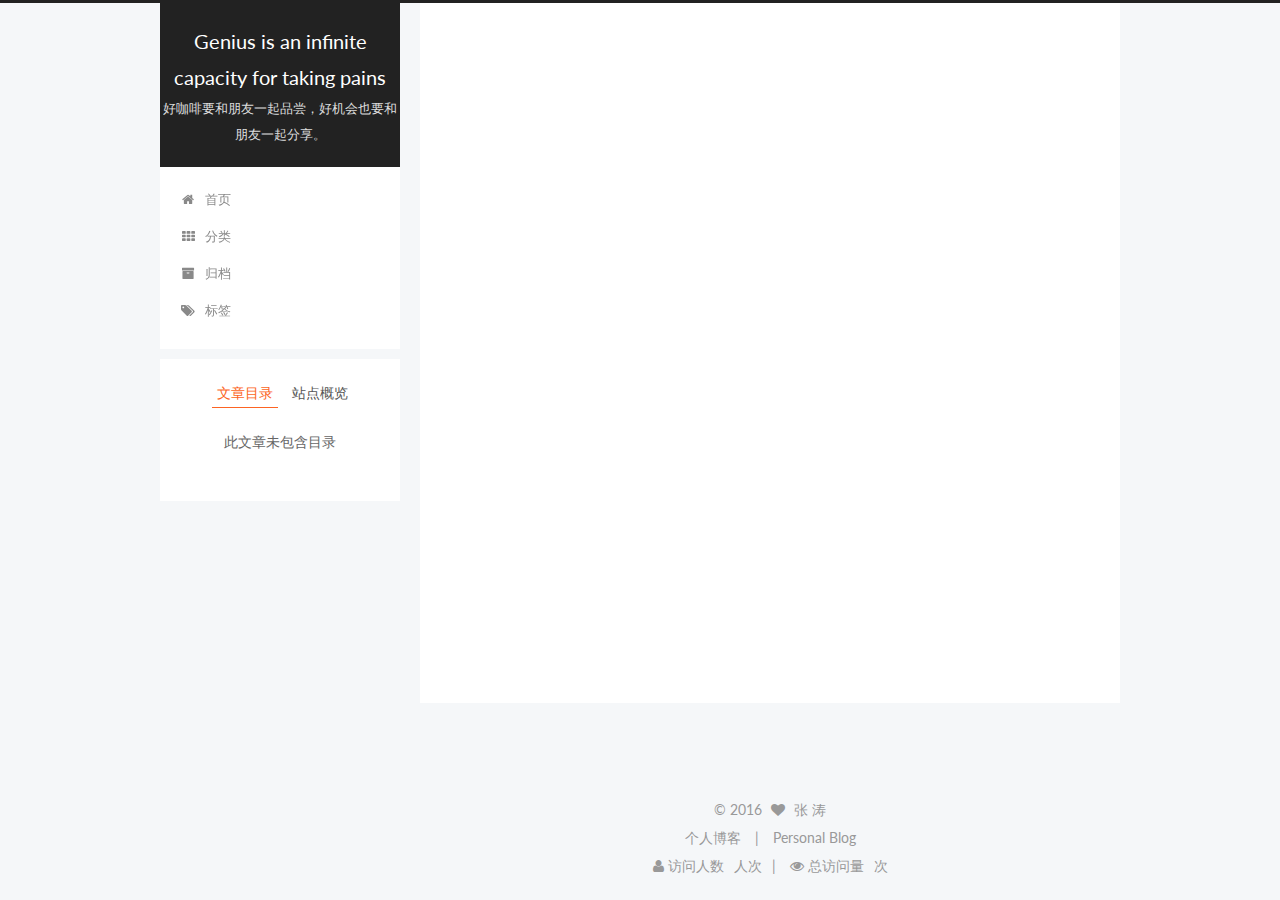
<file: 2016/11/06/music/index.html>
<!doctype html>



  


<html class="theme-next pisces use-motion">
<head>
  <meta charset="UTF-8"/>
<meta http-equiv="X-UA-Compatible" content="IE=edge,chrome=1" />
<meta name="viewport" content="width=device-width, initial-scale=1, maximum-scale=1"/>



<meta http-equiv="Cache-Control" content="no-transform" />
<meta http-equiv="Cache-Control" content="no-siteapp" />












  
  
  <link href="/lib/fancybox/source/jquery.fancybox.css?v=2.1.5" rel="stylesheet" type="text/css" />




  
  
  
  

  
    
    
  

  

  

  

  

  
    
    
    <link href="//fonts.googleapis.com/css?family=Lato:300,300italic,400,400italic,700,700italic&subset=latin,latin-ext" rel="stylesheet" type="text/css">
  






<link href="/lib/font-awesome/css/font-awesome.min.css?v=4.4.0" rel="stylesheet" type="text/css" />

<link href="/css/main.css?v=5.0.2" rel="stylesheet" type="text/css" />


  <meta name="keywords" content="music," />








  <link rel="shortcut icon" type="image/x-icon" href="/favicon.ico?v=5.0.2" />






<meta name="description" content="否著名程序员">
<meta property="og:type" content="article">
<meta property="og:title" content="music">
<meta property="og:url" content="http://yoursite.com/2016/11/06/music/index.html">
<meta property="og:site_name" content="Genius is an infinite capacity for taking pains">
<meta property="og:description" content="否著名程序员">
<meta property="og:updated_time" content="2016-11-06T09:34:35.818Z">
<meta name="twitter:card" content="summary">
<meta name="twitter:title" content="music">
<meta name="twitter:description" content="否著名程序员">



<script type="text/javascript" id="hexo.configuration">
  var NexT = window.NexT || {};
  var CONFIG = {
    scheme: 'Pisces',
    sidebar: {"position":"left","display":"post"},
    fancybox: true,
    motion: true,
    duoshuo: {
      userId: '0',
      author: '博主'
    }
  };
</script>




  <link rel="canonical" href="http://yoursite.com/2016/11/06/music/"/>


  <title> music | Genius is an infinite capacity for taking pains </title>
</head>

<body itemscope itemtype="//schema.org/WebPage" lang="zh-Hans">

  










  
  
    
  

  <div class="container one-collumn sidebar-position-left page-post-detail ">
    <div class="headband"></div>

    <header id="header" class="header" itemscope itemtype="//schema.org/WPHeader">
      <div class="header-inner"><div class="site-meta ">
  

  <div class="custom-logo-site-title">
    <a href="/"  class="brand" rel="start">
      <span class="logo-line-before"><i></i></span>
      <span class="site-title">Genius is an infinite capacity for taking pains</span>
      <span class="logo-line-after"><i></i></span>
    </a>
  </div>
  <p class="site-subtitle">好咖啡要和朋友一起品尝，好机会也要和朋友一起分享。</p>
</div>

<div class="site-nav-toggle">
  <button>
    <span class="btn-bar"></span>
    <span class="btn-bar"></span>
    <span class="btn-bar"></span>
  </button>
</div>

<nav class="site-nav">
  

  
    <ul id="menu" class="menu">
      
        
        <li class="menu-item menu-item-home">
          <a href="/" rel="section">
            
              <i class="menu-item-icon fa fa-fw fa-home"></i> <br />
            
            首页
          </a>
        </li>
      
        
        <li class="menu-item menu-item-categories">
          <a href="/categories" rel="section">
            
              <i class="menu-item-icon fa fa-fw fa-th"></i> <br />
            
            分类
          </a>
        </li>
      
        
        <li class="menu-item menu-item-archives">
          <a href="/archives" rel="section">
            
              <i class="menu-item-icon fa fa-fw fa-archive"></i> <br />
            
            归档
          </a>
        </li>
      
        
        <li class="menu-item menu-item-tags">
          <a href="/tags" rel="section">
            
              <i class="menu-item-icon fa fa-fw fa-tags"></i> <br />
            
            标签
          </a>
        </li>
      

      
    </ul>
  

  
</nav>

 </div>
    </header>

    <main id="main" class="main">
      <div class="main-inner">
        <div class="content-wrap">
          <div id="content" class="content">
            

  <div id="posts" class="posts-expand">
    

  
  

  
  
  

  <article class="post post-type-normal " itemscope itemtype="//schema.org/Article">

    
      <header class="post-header">

        
        
          <h1 class="post-title" itemprop="name headline">
            
            
              
                music
              
            
          </h1>
        

        <div class="post-meta">
          <span class="post-time">
            <span class="post-meta-item-icon">
              <i class="fa fa-calendar-o"></i>
            </span>
            <span class="post-meta-item-text">发表于</span>
            <time itemprop="dateCreated" datetime="2016-11-06T17:19:56+08:00" content="2016-11-06">
              2016-11-06
            </time>
          </span>

          

          
            
              <span class="post-comments-count">
                &nbsp; | &nbsp;
                <a href="/2016/11/06/music/#comments" itemprop="discussionUrl">
                  <span class="post-comments-count ds-thread-count" data-thread-key="2016/11/06/music/" itemprop="commentsCount"></span>
                </a>
              </span>
            
          

          

          
          

          
              &nbsp; | &nbsp;
              <span class="page-pv"><i class="fa fa-file-o"></i> 浏览
              <span class="busuanzi-value" id="busuanzi_value_page_pv" ></span>次
              </span>
          
        </div>
      </header>
    


    <div class="post-body" itemprop="articleBody">

      
      

      
        
      
    </div>

    <div>
      
        

      
    </div>

    <div>
      
        

      
    </div>

    <footer class="post-footer">
      
        <div class="post-tags">
          
            <a href="/tags/music/" rel="tag">#music</a>
          
        </div>
      

      
        <div class="post-nav">
          <div class="post-nav-next post-nav-item">
            
              <a href="/2016/11/06/hello-world/" rel="next" title="Hello World">
                <i class="fa fa-chevron-left"></i> Hello World
              </a>
            
          </div>

          <div class="post-nav-prev post-nav-item">
            
              <a href="/2016/11/06/net/" rel="prev" title=".net的未来">
                .net的未来 <i class="fa fa-chevron-right"></i>
              </a>
            
          </div>
        </div>
      

      
      
    </footer>
  </article>



    <div class="post-spread">
      
    </div>
  </div>


          </div>
          


          
  <div class="comments" id="comments">
    
      <div class="ds-thread" data-thread-key="2016/11/06/music/"
           data-title="music" data-url="http://yoursite.com/2016/11/06/music/">
      </div>
    
  </div>


        </div>
        
          
  
  <div class="sidebar-toggle">
    <div class="sidebar-toggle-line-wrap">
      <span class="sidebar-toggle-line sidebar-toggle-line-first"></span>
      <span class="sidebar-toggle-line sidebar-toggle-line-middle"></span>
      <span class="sidebar-toggle-line sidebar-toggle-line-last"></span>
    </div>
  </div>

  <aside id="sidebar" class="sidebar">
    <div class="sidebar-inner">

      

      
        <ul class="sidebar-nav motion-element">
          <li class="sidebar-nav-toc sidebar-nav-active" data-target="post-toc-wrap" >
            文章目录
          </li>
          <li class="sidebar-nav-overview" data-target="site-overview">
            站点概览
          </li>
        </ul>
      

      <section class="site-overview sidebar-panel ">
        <div class="site-author motion-element" itemprop="author" itemscope itemtype="//schema.org/Person">
          <img class="site-author-image" itemprop="image"
               src="/images/allen.jpg"
               alt="张 涛" />
          <p class="site-author-name" itemprop="name">张 涛</p>
          <p class="site-description motion-element" itemprop="description">否著名程序员</p>
        </div>
        <nav class="site-state motion-element">
          <div class="site-state-item site-state-posts">
            <a href="/archives">
              <span class="site-state-item-count">3</span>
              <span class="site-state-item-name">日志</span>
            </a>
          </div>

          
            <div class="site-state-item site-state-categories">
              <a href="/categories">
                <span class="site-state-item-count">1</span>
                <span class="site-state-item-name">分类</span>
              </a>
            </div>
          

          
            <div class="site-state-item site-state-tags">
              <a href="/tags">
                <span class="site-state-item-count">2</span>
                <span class="site-state-item-name">标签</span>
              </a>
            </div>
          

        </nav>

        

        <div class="links-of-author motion-element">
          
            
              <span class="links-of-author-item">
                <a href="https://github.com/AllenZhangTao/" target="_blank" title="GitHub">
                  
                    <i class="fa fa-fw fa-github"></i>
                  
                  GitHub
                </a>
              </span>
            
              <span class="links-of-author-item">
                <a href="" target="_blank" title="Google">
                  
                    <i class="fa fa-fw fa-google"></i>
                  
                  Google
                </a>
              </span>
            
              <span class="links-of-author-item">
                <a href="" target="_blank" title="Facebook">
                  
                    <i class="fa fa-fw fa-facebook"></i>
                  
                  Facebook
                </a>
              </span>
            
              <span class="links-of-author-item">
                <a href="" target="_blank" title="Email">
                  
                    <i class="fa fa-fw fa-mail-forward"></i>
                  
                  Email
                </a>
              </span>
            
          
        </div>

        
        

        
        

      </section>

      
        <section class="post-toc-wrap motion-element sidebar-panel sidebar-panel-active">
          <div class="post-toc">
            
              
            
            
              <p class="post-toc-empty">此文章未包含目录</p>
            
          </div>
        </section>
      

    </div>
  </aside>


        
      </div>
    </main>

    <footer id="footer" class="footer">
      <div class="footer-inner">
        <div class="copyright" >
  
  &copy; 
  <span itemprop="copyrightYear">2016</span>
  <span class="with-love">
    <i class="fa fa-heart"></i>
  </span>
  <span class="author" itemprop="copyrightHolder">张 涛</span>
</div>

<div class="powered-by">
  个人博客
</div>

<div class="theme-info">
  Personal Blog
</div>

        

<div class="busuanzi-count">

  <script async src="https://dn-lbstatics.qbox.me/busuanzi/2.3/busuanzi.pure.mini.js"></script>

  
    <span class="site-uv"><i class="fa fa-user"></i> 访问人数<span class="busuanzi-value" id="busuanzi_value_site_uv"></span>人次</span>
  

  
    <span class="site-pv"><i class="fa fa-eye"></i> 总访问量<span class="busuanzi-value" id="busuanzi_value_site_pv"></span>次</span>
  
  
</div>



        
      </div>
    </footer>

    <div class="back-to-top">
      <i class="fa fa-arrow-up"></i>
    </div>
  </div>

  

<script type="text/javascript">
  if (Object.prototype.toString.call(window.Promise) !== '[object Function]') {
    window.Promise = null;
  }
</script>









  



  
  <script type="text/javascript" src="/lib/jquery/index.js?v=2.1.3"></script>

  
  <script type="text/javascript" src="/lib/fastclick/lib/fastclick.min.js?v=1.0.6"></script>

  
  <script type="text/javascript" src="/lib/jquery_lazyload/jquery.lazyload.js?v=1.9.7"></script>

  
  <script type="text/javascript" src="/lib/velocity/velocity.min.js?v=1.2.1"></script>

  
  <script type="text/javascript" src="/lib/velocity/velocity.ui.min.js?v=1.2.1"></script>

  
  <script type="text/javascript" src="/lib/fancybox/source/jquery.fancybox.pack.js?v=2.1.5"></script>


  


  <script type="text/javascript" src="/js/src/utils.js?v=5.0.2"></script>

  <script type="text/javascript" src="/js/src/motion.js?v=5.0.2"></script>



  
  


  <script type="text/javascript" src="/js/src/affix.js?v=5.0.2"></script>

  <script type="text/javascript" src="/js/src/schemes/pisces.js?v=5.0.2"></script>



  
  <script type="text/javascript" src="/js/src/scrollspy.js?v=5.0.2"></script>
<script type="text/javascript" src="/js/src/post-details.js?v=5.0.2"></script>



  


  <script type="text/javascript" src="/js/src/bootstrap.js?v=5.0.2"></script>



  

  
    
  

  <script type="text/javascript">
    var duoshuoQuery = {short_name:"allenzhang"};
    (function() {
      var ds = document.createElement('script');
      ds.type = 'text/javascript';ds.async = true;
      ds.id = 'duoshuo-script';
      ds.src = (document.location.protocol == 'https:' ? 'https:' : 'http:') + '//static.duoshuo.com/embed.js';
      ds.charset = 'UTF-8';
      (document.getElementsByTagName('head')[0]
      || document.getElementsByTagName('body')[0]).appendChild(ds);
    })();
  </script>

  
    
    <script src="/lib/ua-parser-js/dist/ua-parser.min.js?v=0.7.9"></script>
    <script src="/js/src/hook-duoshuo.js"></script>
  






  
  

  
  <script type="text/x-mathjax-config">
    MathJax.Hub.Config({
      tex2jax: {
        inlineMath: [ ['$','$'], ["\\(","\\)"]  ],
        processEscapes: true,
        skipTags: ['script', 'noscript', 'style', 'textarea', 'pre', 'code']
      }
    });
  </script>

  <script type="text/x-mathjax-config">
    MathJax.Hub.Queue(function() {
      var all = MathJax.Hub.getAllJax(), i;
      for (i=0; i < all.length; i += 1) {
        all[i].SourceElement().parentNode.className += ' has-jax';
      }
    });
  </script>
  <script type="text/javascript" src="//cdn.mathjax.org/mathjax/latest/MathJax.js?config=TeX-AMS-MML_HTMLorMML"></script>


  

  

  


</body>
</html>
</file>
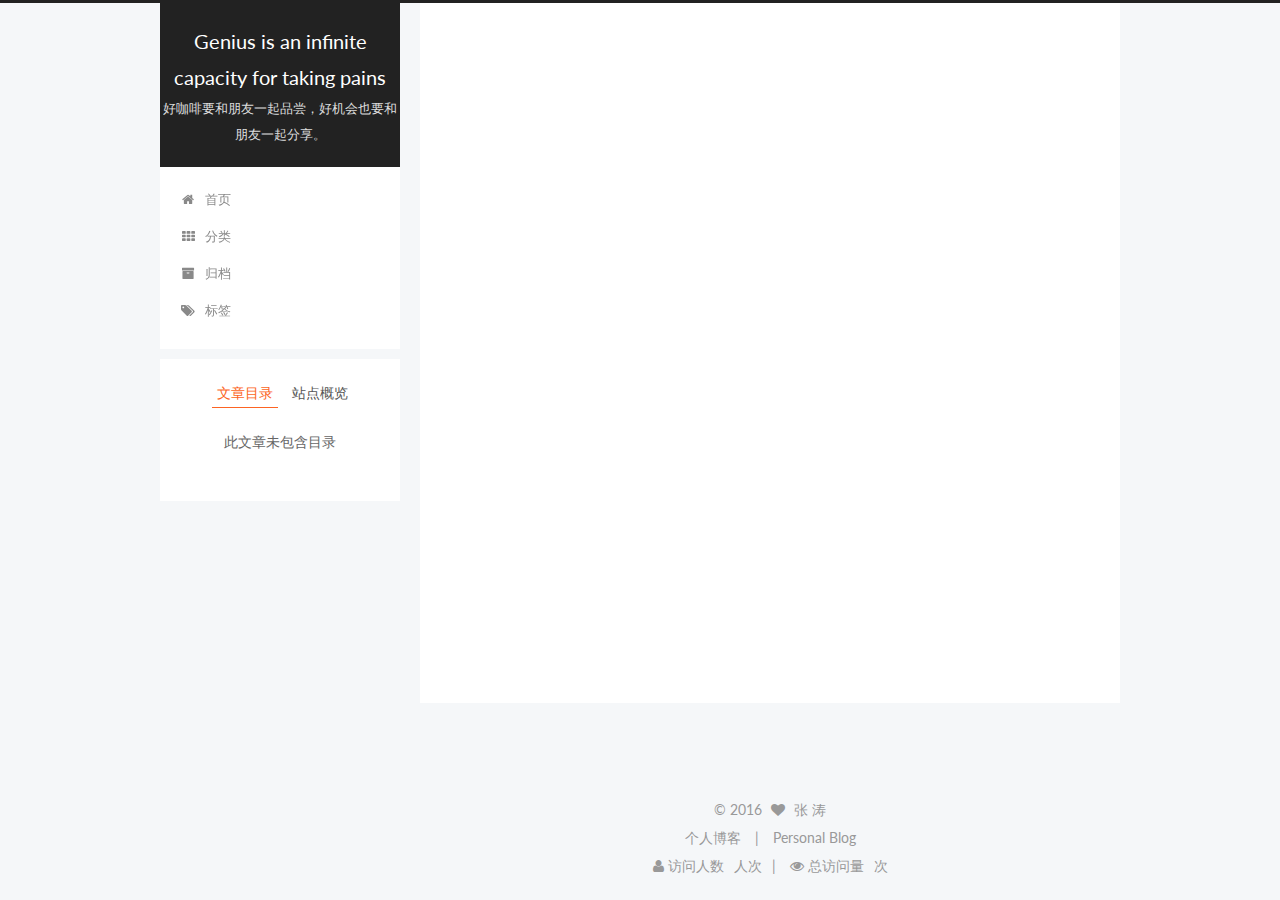
<file: 2016/11/06/net/index.html>
<!doctype html>



  


<html class="theme-next pisces use-motion">
<head>
  <meta charset="UTF-8"/>
<meta http-equiv="X-UA-Compatible" content="IE=edge,chrome=1" />
<meta name="viewport" content="width=device-width, initial-scale=1, maximum-scale=1"/>



<meta http-equiv="Cache-Control" content="no-transform" />
<meta http-equiv="Cache-Control" content="no-siteapp" />












  
  
  <link href="/lib/fancybox/source/jquery.fancybox.css?v=2.1.5" rel="stylesheet" type="text/css" />




  
  
  
  

  
    
    
  

  

  

  

  

  
    
    
    <link href="//fonts.googleapis.com/css?family=Lato:300,300italic,400,400italic,700,700italic&subset=latin,latin-ext" rel="stylesheet" type="text/css">
  






<link href="/lib/font-awesome/css/font-awesome.min.css?v=4.4.0" rel="stylesheet" type="text/css" />

<link href="/css/main.css?v=5.0.2" rel="stylesheet" type="text/css" />


  <meta name="keywords" content=".net," />








  <link rel="shortcut icon" type="image/x-icon" href="/favicon.ico?v=5.0.2" />






<meta name="description" content="每个关注.net未来的开发人员，都可以从中看到希望。
.net core:www.linuxidc.com/Linux/2016-06/132764.htm">
<meta property="og:type" content="article">
<meta property="og:title" content=".net的未来">
<meta property="og:url" content="http://yoursite.com/2016/11/06/net/index.html">
<meta property="og:site_name" content="Genius is an infinite capacity for taking pains">
<meta property="og:description" content="每个关注.net未来的开发人员，都可以从中看到希望。
.net core:www.linuxidc.com/Linux/2016-06/132764.htm">
<meta property="og:updated_time" content="2016-11-06T10:10:01.366Z">
<meta name="twitter:card" content="summary">
<meta name="twitter:title" content=".net的未来">
<meta name="twitter:description" content="每个关注.net未来的开发人员，都可以从中看到希望。
.net core:www.linuxidc.com/Linux/2016-06/132764.htm">



<script type="text/javascript" id="hexo.configuration">
  var NexT = window.NexT || {};
  var CONFIG = {
    scheme: 'Pisces',
    sidebar: {"position":"left","display":"post"},
    fancybox: true,
    motion: true,
    duoshuo: {
      userId: '0',
      author: '博主'
    }
  };
</script>




  <link rel="canonical" href="http://yoursite.com/2016/11/06/net/"/>


  <title> .net的未来 | Genius is an infinite capacity for taking pains </title>
</head>

<body itemscope itemtype="//schema.org/WebPage" lang="zh-Hans">

  










  
  
    
  

  <div class="container one-collumn sidebar-position-left page-post-detail ">
    <div class="headband"></div>

    <header id="header" class="header" itemscope itemtype="//schema.org/WPHeader">
      <div class="header-inner"><div class="site-meta ">
  

  <div class="custom-logo-site-title">
    <a href="/"  class="brand" rel="start">
      <span class="logo-line-before"><i></i></span>
      <span class="site-title">Genius is an infinite capacity for taking pains</span>
      <span class="logo-line-after"><i></i></span>
    </a>
  </div>
  <p class="site-subtitle">好咖啡要和朋友一起品尝，好机会也要和朋友一起分享。</p>
</div>

<div class="site-nav-toggle">
  <button>
    <span class="btn-bar"></span>
    <span class="btn-bar"></span>
    <span class="btn-bar"></span>
  </button>
</div>

<nav class="site-nav">
  

  
    <ul id="menu" class="menu">
      
        
        <li class="menu-item menu-item-home">
          <a href="/" rel="section">
            
              <i class="menu-item-icon fa fa-fw fa-home"></i> <br />
            
            首页
          </a>
        </li>
      
        
        <li class="menu-item menu-item-categories">
          <a href="/categories" rel="section">
            
              <i class="menu-item-icon fa fa-fw fa-th"></i> <br />
            
            分类
          </a>
        </li>
      
        
        <li class="menu-item menu-item-archives">
          <a href="/archives" rel="section">
            
              <i class="menu-item-icon fa fa-fw fa-archive"></i> <br />
            
            归档
          </a>
        </li>
      
        
        <li class="menu-item menu-item-tags">
          <a href="/tags" rel="section">
            
              <i class="menu-item-icon fa fa-fw fa-tags"></i> <br />
            
            标签
          </a>
        </li>
      

      
    </ul>
  

  
</nav>

 </div>
    </header>

    <main id="main" class="main">
      <div class="main-inner">
        <div class="content-wrap">
          <div id="content" class="content">
            

  <div id="posts" class="posts-expand">
    

  
  

  
  
  

  <article class="post post-type-normal " itemscope itemtype="//schema.org/Article">

    
      <header class="post-header">

        
        
          <h1 class="post-title" itemprop="name headline">
            
            
              
                .net的未来
              
            
          </h1>
        

        <div class="post-meta">
          <span class="post-time">
            <span class="post-meta-item-icon">
              <i class="fa fa-calendar-o"></i>
            </span>
            <span class="post-meta-item-text">发表于</span>
            <time itemprop="dateCreated" datetime="2016-11-06T17:38:07+08:00" content="2016-11-06">
              2016-11-06
            </time>
          </span>

          
            <span class="post-category" >
              &nbsp; | &nbsp;
              <span class="post-meta-item-icon">
                <i class="fa fa-folder-o"></i>
              </span>
              <span class="post-meta-item-text">分类于</span>
              
                <span itemprop="about" itemscope itemtype="https://schema.org/Thing">
                  <a href="/categories/net/" itemprop="url" rel="index">
                    <span itemprop="name">.net</span>
                  </a>
                </span>

                
                

              
            </span>
          

          
            
              <span class="post-comments-count">
                &nbsp; | &nbsp;
                <a href="/2016/11/06/net/#comments" itemprop="discussionUrl">
                  <span class="post-comments-count ds-thread-count" data-thread-key="2016/11/06/net/" itemprop="commentsCount"></span>
                </a>
              </span>
            
          

          

          
          

          
              &nbsp; | &nbsp;
              <span class="page-pv"><i class="fa fa-file-o"></i> 浏览
              <span class="busuanzi-value" id="busuanzi_value_page_pv" ></span>次
              </span>
          
        </div>
      </header>
    


    <div class="post-body" itemprop="articleBody">

      
      

      
        <blockquote><p>每个关注.net未来的开发人员，都可以从中看到希望。</p>
<footer><strong>.net core:</strong><cite><a href="http://www.linuxidc.com/Linux/2016-06/132764.htm" target="_blank" rel="external">www.linuxidc.com/Linux/2016-06/132764.htm</a></cite></footer></blockquote>

      
    </div>

    <div>
      
        

      
    </div>

    <div>
      
        

      
    </div>

    <footer class="post-footer">
      
        <div class="post-tags">
          
            <a href="/tags/net/" rel="tag">#.net</a>
          
        </div>
      

      
        <div class="post-nav">
          <div class="post-nav-next post-nav-item">
            
              <a href="/2016/11/06/music/" rel="next" title="music">
                <i class="fa fa-chevron-left"></i> music
              </a>
            
          </div>

          <div class="post-nav-prev post-nav-item">
            
          </div>
        </div>
      

      
      
    </footer>
  </article>



    <div class="post-spread">
      
    </div>
  </div>


          </div>
          


          
  <div class="comments" id="comments">
    
      <div class="ds-thread" data-thread-key="2016/11/06/net/"
           data-title=".net的未来" data-url="http://yoursite.com/2016/11/06/net/">
      </div>
    
  </div>


        </div>
        
          
  
  <div class="sidebar-toggle">
    <div class="sidebar-toggle-line-wrap">
      <span class="sidebar-toggle-line sidebar-toggle-line-first"></span>
      <span class="sidebar-toggle-line sidebar-toggle-line-middle"></span>
      <span class="sidebar-toggle-line sidebar-toggle-line-last"></span>
    </div>
  </div>

  <aside id="sidebar" class="sidebar">
    <div class="sidebar-inner">

      

      
        <ul class="sidebar-nav motion-element">
          <li class="sidebar-nav-toc sidebar-nav-active" data-target="post-toc-wrap" >
            文章目录
          </li>
          <li class="sidebar-nav-overview" data-target="site-overview">
            站点概览
          </li>
        </ul>
      

      <section class="site-overview sidebar-panel ">
        <div class="site-author motion-element" itemprop="author" itemscope itemtype="//schema.org/Person">
          <img class="site-author-image" itemprop="image"
               src="/images/allen.jpg"
               alt="张 涛" />
          <p class="site-author-name" itemprop="name">张 涛</p>
          <p class="site-description motion-element" itemprop="description">否著名程序员</p>
        </div>
        <nav class="site-state motion-element">
          <div class="site-state-item site-state-posts">
            <a href="/archives">
              <span class="site-state-item-count">3</span>
              <span class="site-state-item-name">日志</span>
            </a>
          </div>

          
            <div class="site-state-item site-state-categories">
              <a href="/categories">
                <span class="site-state-item-count">1</span>
                <span class="site-state-item-name">分类</span>
              </a>
            </div>
          

          
            <div class="site-state-item site-state-tags">
              <a href="/tags">
                <span class="site-state-item-count">2</span>
                <span class="site-state-item-name">标签</span>
              </a>
            </div>
          

        </nav>

        

        <div class="links-of-author motion-element">
          
            
              <span class="links-of-author-item">
                <a href="https://github.com/AllenZhangTao/" target="_blank" title="GitHub">
                  
                    <i class="fa fa-fw fa-github"></i>
                  
                  GitHub
                </a>
              </span>
            
              <span class="links-of-author-item">
                <a href="" target="_blank" title="Google">
                  
                    <i class="fa fa-fw fa-google"></i>
                  
                  Google
                </a>
              </span>
            
              <span class="links-of-author-item">
                <a href="" target="_blank" title="Facebook">
                  
                    <i class="fa fa-fw fa-facebook"></i>
                  
                  Facebook
                </a>
              </span>
            
              <span class="links-of-author-item">
                <a href="" target="_blank" title="Email">
                  
                    <i class="fa fa-fw fa-mail-forward"></i>
                  
                  Email
                </a>
              </span>
            
          
        </div>

        
        

        
        

      </section>

      
        <section class="post-toc-wrap motion-element sidebar-panel sidebar-panel-active">
          <div class="post-toc">
            
              
            
            
              <p class="post-toc-empty">此文章未包含目录</p>
            
          </div>
        </section>
      

    </div>
  </aside>


        
      </div>
    </main>

    <footer id="footer" class="footer">
      <div class="footer-inner">
        <div class="copyright" >
  
  &copy; 
  <span itemprop="copyrightYear">2016</span>
  <span class="with-love">
    <i class="fa fa-heart"></i>
  </span>
  <span class="author" itemprop="copyrightHolder">张 涛</span>
</div>

<div class="powered-by">
  个人博客
</div>

<div class="theme-info">
  Personal Blog
</div>

        

<div class="busuanzi-count">

  <script async src="https://dn-lbstatics.qbox.me/busuanzi/2.3/busuanzi.pure.mini.js"></script>

  
    <span class="site-uv"><i class="fa fa-user"></i> 访问人数<span class="busuanzi-value" id="busuanzi_value_site_uv"></span>人次</span>
  

  
    <span class="site-pv"><i class="fa fa-eye"></i> 总访问量<span class="busuanzi-value" id="busuanzi_value_site_pv"></span>次</span>
  
  
</div>



        
      </div>
    </footer>

    <div class="back-to-top">
      <i class="fa fa-arrow-up"></i>
    </div>
  </div>

  

<script type="text/javascript">
  if (Object.prototype.toString.call(window.Promise) !== '[object Function]') {
    window.Promise = null;
  }
</script>









  



  
  <script type="text/javascript" src="/lib/jquery/index.js?v=2.1.3"></script>

  
  <script type="text/javascript" src="/lib/fastclick/lib/fastclick.min.js?v=1.0.6"></script>

  
  <script type="text/javascript" src="/lib/jquery_lazyload/jquery.lazyload.js?v=1.9.7"></script>

  
  <script type="text/javascript" src="/lib/velocity/velocity.min.js?v=1.2.1"></script>

  
  <script type="text/javascript" src="/lib/velocity/velocity.ui.min.js?v=1.2.1"></script>

  
  <script type="text/javascript" src="/lib/fancybox/source/jquery.fancybox.pack.js?v=2.1.5"></script>


  


  <script type="text/javascript" src="/js/src/utils.js?v=5.0.2"></script>

  <script type="text/javascript" src="/js/src/motion.js?v=5.0.2"></script>



  
  


  <script type="text/javascript" src="/js/src/affix.js?v=5.0.2"></script>

  <script type="text/javascript" src="/js/src/schemes/pisces.js?v=5.0.2"></script>



  
  <script type="text/javascript" src="/js/src/scrollspy.js?v=5.0.2"></script>
<script type="text/javascript" src="/js/src/post-details.js?v=5.0.2"></script>



  


  <script type="text/javascript" src="/js/src/bootstrap.js?v=5.0.2"></script>



  

  
    
  

  <script type="text/javascript">
    var duoshuoQuery = {short_name:"allenzhang"};
    (function() {
      var ds = document.createElement('script');
      ds.type = 'text/javascript';ds.async = true;
      ds.id = 'duoshuo-script';
      ds.src = (document.location.protocol == 'https:' ? 'https:' : 'http:') + '//static.duoshuo.com/embed.js';
      ds.charset = 'UTF-8';
      (document.getElementsByTagName('head')[0]
      || document.getElementsByTagName('body')[0]).appendChild(ds);
    })();
  </script>

  
    
    <script src="/lib/ua-parser-js/dist/ua-parser.min.js?v=0.7.9"></script>
    <script src="/js/src/hook-duoshuo.js"></script>
  






  
  

  
  <script type="text/x-mathjax-config">
    MathJax.Hub.Config({
      tex2jax: {
        inlineMath: [ ['$','$'], ["\\(","\\)"]  ],
        processEscapes: true,
        skipTags: ['script', 'noscript', 'style', 'textarea', 'pre', 'code']
      }
    });
  </script>

  <script type="text/x-mathjax-config">
    MathJax.Hub.Queue(function() {
      var all = MathJax.Hub.getAllJax(), i;
      for (i=0; i < all.length; i += 1) {
        all[i].SourceElement().parentNode.className += ' has-jax';
      }
    });
  </script>
  <script type="text/javascript" src="//cdn.mathjax.org/mathjax/latest/MathJax.js?config=TeX-AMS-MML_HTMLorMML"></script>


  

  

  


</body>
</html>
</file>
<file: css/main.css>
/* normalize.css v3.0.2 | MIT License | git.io/normalize */
html {
  font-family: sans-serif; /* 1 */
  -ms-text-size-adjust: 100%; /* 2 */
  -webkit-text-size-adjust: 100%; /* 2 */
}
body {
  margin: 0;
}
article,
aside,
details,
figcaption,
figure,
footer,
header,
hgroup,
main,
menu,
nav,
section,
summary {
  display: block;
}
audio,
canvas,
progress,
video {
  display: inline-block; /* 1 */
  vertical-align: baseline; /* 2 */
}
audio:not([controls]) {
  display: none;
  height: 0;
}
[hidden],
template {
  display: none;
}
a {
  background-color: transparent;
}
a:active,
a:hover {
  outline: 0;
}
abbr[title] {
  border-bottom: 1px dotted;
}
b,
strong {
  font-weight: bold;
}
dfn {
  font-style: italic;
}
h1 {
  font-size: 2em;
  margin: 0.67em 0;
}
mark {
  background: #ff0;
  color: #000;
}
small {
  font-size: 80%;
}
sub,
sup {
  font-size: 75%;
  line-height: 0;
  position: relative;
  vertical-align: baseline;
}
sup {
  top: -0.5em;
}
sub {
  bottom: -0.25em;
}
img {
  border: 0;
}
svg:not(:root) {
  overflow: hidden;
}
figure {
  margin: 1em 40px;
}
hr {
  -moz-box-sizing: content-box;
  box-sizing: content-box;
  height: 0;
}
pre {
  overflow: auto;
}
code,
kbd,
pre,
samp {
  font-family: monospace, monospace;
  font-size: 1em;
}
button,
input,
optgroup,
select,
textarea {
  color: inherit; /* 1 */
  font: inherit; /* 2 */
  margin: 0; /* 3 */
}
button {
  overflow: visible;
}
button,
select {
  text-transform: none;
}
button,
html input[type="button"],
input[type="reset"],
input[type="submit"] {
  -webkit-appearance: button; /* 2 */
  cursor: pointer; /* 3 */
}
button[disabled],
html input[disabled] {
  cursor: default;
}
button::-moz-focus-inner,
input::-moz-focus-inner {
  border: 0;
  padding: 0;
}
input {
  line-height: normal;
}
input[type="checkbox"],
input[type="radio"] {
  box-sizing: border-box; /* 1 */
  padding: 0; /* 2 */
}
input[type="number"]::-webkit-inner-spin-button,
input[type="number"]::-webkit-outer-spin-button {
  height: auto;
}
input[type="search"] {
  -webkit-appearance: textfield; /* 1 */
  -moz-box-sizing: content-box;
  -webkit-box-sizing: content-box; /* 2 */
  box-sizing: content-box;
}
input[type="search"]::-webkit-search-cancel-button,
input[type="search"]::-webkit-search-decoration {
  -webkit-appearance: none;
}
fieldset {
  border: 1px solid #c0c0c0;
  margin: 0 2px;
  padding: 0.35em 0.625em 0.75em;
}
legend {
  border: 0; /* 1 */
  padding: 0; /* 2 */
}
textarea {
  overflow: auto;
}
optgroup {
  font-weight: bold;
}
table {
  border-collapse: collapse;
  border-spacing: 0;
}
td,
th {
  padding: 0;
}
::selection {
  background: #262a30;
  color: #fff;
}
body {
  position: relative;
  font-family: 'Lato', "PingFang SC", "Microsoft YaHei", sans-serif;
  font-size: 14px;
  line-height: 2;
  color: #555;
  background: #fff;
}
@media (max-width: 767px) {
  body {
    padding-right: 0 !important;
  }
}
@media (min-width: 768px) and (max-width: 991px) {
  body {
    padding-right: 0 !important;
  }
}
@media (min-width: 1600px) {
  body {
    font-size: 16px;
  }
}
h1,
h2,
h3,
h4,
h5,
h6 {
  margin: 0;
  padding: 0;
  font-weight: bold;
  line-height: 1.5;
  font-family: 'Lato', "PingFang SC", "Microsoft YaHei", sans-serif;
}
h2,
h3,
h4,
h5,
h6 {
  margin: 20px 0 15px;
}
h1 {
  font-size: 22px;
}
@media (max-width: 767px) {
  h1 {
    font-size: 18px;
  }
}
h2 {
  font-size: 20px;
}
@media (max-width: 767px) {
  h2 {
    font-size: 16px;
  }
}
h3 {
  font-size: 18px;
}
@media (max-width: 767px) {
  h3 {
    font-size: 14px;
  }
}
h4 {
  font-size: 16px;
}
@media (max-width: 767px) {
  h4 {
    font-size: 12px;
  }
}
h5 {
  font-size: 14px;
}
@media (max-width: 767px) {
  h5 {
    font-size: 10px;
  }
}
h6 {
  font-size: 12px;
}
@media (max-width: 767px) {
  h6 {
    font-size: 8px;
  }
}
p {
  margin: 0 0 25px 0;
}
a {
  color: #555;
  text-decoration: none;
  border-bottom: 1px solid #999;
  word-wrap: break-word;
}
a:hover {
  color: #222;
  border-bottom-color: #222;
}
ul {
  list-style: none;
}
blockquote {
  margin: 0;
  padding: 0;
}
img {
  display: block;
  margin: auto;
  max-width: 100%;
  height: auto;
}
hr {
  margin: 40px 0;
  height: 3px;
  border: none;
  background-color: #ddd;
  background-image: repeating-linear-gradient(-45deg, #fff, #fff 4px, transparent 4px, transparent 8px);
}
blockquote {
  padding: 0 15px;
  color: #666;
  border-left: 4px solid #ddd;
}
blockquote cite::before {
  content: "-";
  padding: 0 5px;
}
dt {
  font-weight: 700;
}
dd {
  margin: 0;
  padding: 0;
}
.text-left {
  text-align: left;
}
.text-center {
  text-align: center;
}
.text-right {
  text-align: right;
}
.text-justify {
  text-align: justify;
}
.text-nowrap {
  white-space: nowrap;
}
.text-lowercase {
  text-transform: lowercase;
}
.text-uppercase {
  text-transform: uppercase;
}
.text-capitalize {
  text-transform: capitalize;
}
.center-block {
  display: block;
  margin-left: auto;
  margin-right: auto;
}
.clearfix:before,
.clearfix:after {
  content: " ";
  display: table;
}
.clearfix:after {
  clear: both;
}
.pullquote {
  width: 45%;
}
.pullquote.left {
  float: left;
  margin-left: 5px;
  margin-right: 10px;
}
.pullquote.right {
  float: right;
  margin-left: 10px;
  margin-right: 5px;
}
.affix.affix.affix {
  position: fixed;
}
.translation {
  margin-top: -20px;
  font-size: 14px;
  color: #999;
}
.scrollbar-measure {
  width: 100px;
  height: 100px;
  overflow: scroll;
  position: absolute;
  top: -9999px;
}
.use-motion .motion-element {
  opacity: 0;
}
#local-search-input {
  padding: 3px;
  border: none;
  text-indent: 14px;
  border-radius: 0;
  width: 140px;
  outline: none;
  border-bottom: 1px solid #999;
  background: inherit;
  opacity: 0.5;
}
#local-search-input:focus {
  opacity: 1;
}
.search-icon {
  position: absolute;
  top: 9px;
}
table {
  margin: 20px 0;
  width: 100%;
  border-collapse: collapse;
  border-spacing: 0;
  border: 1px solid #ddd;
  font-size: 14px;
  table-layout: fixed;
  word-wrap: break-all;
}
table>tbody>tr:nth-of-type(odd) {
  background-color: #f9f9f9;
}
table>tbody>tr:hover {
  background-color: #f5f5f5;
}
caption,
th,
td {
  padding: 8px;
  text-align: left;
  vertical-align: middle;
  font-weight: normal;
}
th,
td {
  border-bottom: 3px solid #ddd;
  border-right: 1px solid #eee;
}
th {
  padding-bottom: 10px;
  font-weight: 700;
}
td {
  border-bottom-width: 1px;
}
html,
body {
  height: 100%;
}
.container {
  position: relative;
  min-height: 100%;
}
.header-inner {
  margin: 0 auto;
  padding: 100px 0 70px;
  width: 700px;
}
@media (min-width: 1600px) {
  .container .header-inner {
    width: 900px;
  }
}
.main {
  padding-bottom: 150px;
}
.main-inner {
  margin: 0 auto;
  width: 700px;
}
@media (min-width: 1600px) {
  .container .main-inner {
    width: 900px;
  }
}
.footer {
  position: absolute;
  left: 0;
  bottom: 0;
  width: 100%;
  min-height: 50px;
}
.footer-inner {
  box-sizing: border-box;
  margin: 20px auto;
  width: 700px;
}
@media (min-width: 1600px) {
  .container .footer-inner {
    width: 900px;
  }
}
pre,
.highlight {
  overflow: auto;
  margin: 20px 0;
  padding: 15px;
  font-size: 13px;
  color: #4d4d4c;
  background: #f7f7f7;
  line-height: 1.6;
}
pre,
code {
  font-family: consolas, Menlo, "PingFang SC", "Microsoft YaHei", monospace;
}
code {
  padding: 2px 4px;
  word-wrap: break-all;
  color: #4d4d4c;
  background: #f7f7f7;
  border-radius: 3px;
  font-size: 13px;
}
pre code {
  padding: 0;
  color: #4d4d4c;
  background: none;
  text-shadow: none;
}
.highlight pre {
  border: none;
  margin: 0;
  padding: 1px;
}
.highlight table {
  margin: 0;
  width: auto;
  border: none;
}
.highlight td {
  border: none;
  padding: 0;
}
.highlight figcaption {
  font-size: 1em;
  color: #4d4d4c;
  line-height: 1em;
  margin-bottom: 1em;
}
.highlight figcaption:before,
.highlight figcaption:after {
  content: " ";
  display: table;
}
.highlight figcaption:after {
  clear: both;
}
.highlight figcaption a {
  float: right;
  color: #4d4d4c;
}
.highlight figcaption a:hover {
  border-bottom-color: #4d4d4c;
}
.highlight .gutter pre {
  color: #666;
  text-align: right;
  padding-right: 20px;
}
.highlight .line {
  height: 20px;
}
.gutter {
  -webkit-user-select: none;
  -moz-user-select: none;
  -ms-user-select: none;
  user-select: none;
}
.gist table {
  width: auto;
}
.gist table td {
  border: none;
}
pre .deletion {
  background: #fdd;
}
pre .addition {
  background: #dfd;
}
pre .meta {
  color: #8959a8;
}
pre .comment {
  color: #8e908c;
}
pre .variable,
pre .attribute,
pre .tag,
pre .regexp,
pre .ruby .constant,
pre .xml .tag .title,
pre .xml .pi,
pre .xml .doctype,
pre .html .doctype,
pre .css .id,
pre .css .class,
pre .css .pseudo {
  color: #c82829;
}
pre .number,
pre .preprocessor,
pre .built_in,
pre .literal,
pre .params,
pre .constant,
pre .command {
  color: #f5871f;
}
pre .ruby .class .title,
pre .css .rules .attribute,
pre .string,
pre .value,
pre .inheritance,
pre .header,
pre .ruby .symbol,
pre .xml .cdata,
pre .special,
pre .number,
pre .formula {
  color: #718c00;
}
pre .title,
pre .css .hexcolor {
  color: #3e999f;
}
pre .function,
pre .python .decorator,
pre .python .title,
pre .ruby .function .title,
pre .ruby .title .keyword,
pre .perl .sub,
pre .javascript .title,
pre .coffeescript .title {
  color: #4271ae;
}
pre .keyword,
pre .javascript .function {
  color: #8959a8;
}
.full-image.full-image.full-image {
  border: none;
  max-width: 100%;
  width: auto;
  margin: 20px auto;
}
@media (min-width: 992px) {
  .full-image.full-image.full-image {
    max-width: none;
    width: 126%;
    margin: 0 -13%;
  }
}
.blockquote-center,
.page-home .post-type-quote blockquote,
.page-post-detail .post-type-quote blockquote {
  position: relative;
  margin: 40px 0;
  padding: 0;
  border-left: none;
  text-align: center;
}
.blockquote-center::before,
.page-home .post-type-quote blockquote::before,
.page-post-detail .post-type-quote blockquote::before,
.blockquote-center::after,
.page-home .post-type-quote blockquote::after,
.page-post-detail .post-type-quote blockquote::after {
  position: absolute;
  content: ' ';
  display: block;
  width: 100%;
  height: 24px;
  opacity: 0.2;
  background-repeat: no-repeat;
  background-position: 0 -6px;
  background-size: 22px 22px;
}
.blockquote-center::before,
.page-home .post-type-quote blockquote::before,
.page-post-detail .post-type-quote blockquote::before {
  top: -20px;
  background-image: url("../images/quote-l.svg");
  border-top: 1px solid #ccc;
}
.blockquote-center::after,
.page-home .post-type-quote blockquote::after,
.page-post-detail .post-type-quote blockquote::after {
  bottom: -20px;
  background-image: url("../images/quote-r.svg");
  border-bottom: 1px solid #ccc;
  background-position: 100% 8px;
}
.blockquote-center p,
.page-home .post-type-quote blockquote p,
.page-post-detail .post-type-quote blockquote p,
.blockquote-center div,
.page-home .post-type-quote blockquote div,
.page-post-detail .post-type-quote blockquote div {
  text-align: center;
}
.post .post-body .group-picture img {
  box-sizing: border-box;
  padding: 0 3px;
  border: none;
}
.post .group-picture-row {
  overflow: hidden;
  margin-top: 6px;
}
.post .group-picture-row:first-child {
  margin-top: 0;
}
.post .group-picture-column {
  float: left;
}
.page-post-detail .post-body .group-picture-column {
  float: none;
  margin-top: 10px;
  width: auto !important;
}
.page-post-detail .post-body .group-picture-column img {
  margin: 0 auto;
}
.page-archive .group-picture-container {
  overflow: hidden;
}
.page-archive .group-picture-row {
  float: left;
}
.page-archive .group-picture-row:first-child {
  margin-top: 6px;
}
.page-archive .group-picture-column {
  max-width: 150px;
  max-height: 150px;
}
.btn {
  display: inline-block;
  padding: 0 20px;
  font-size: 14px;
  color: #fff;
  background: #222;
  border: 2px solid #555;
  text-decoration: none;
  border-radius: 0;
  transition-property: background-color;
  transition-duration: 0.2s;
  transition-timing-function: ease-in-out;
  transition-delay: 0s;
}
.btn:hover,
.post-more-link .btn:hover {
  border-color: #222;
  color: #fff;
  background: #222;
}
.btn-bar {
  display: block;
  width: 22px;
  height: 2px;
  background: #555;
  border-radius: 1px;
}
.btn-bar+.btn-bar {
  margin-top: 4px;
}
.pagination {
  margin: 120px 0 40px;
  text-align: center;
  border-top: 1px solid #eee;
}
.page-number-basic,
.pagination .prev,
.pagination .next,
.pagination .page-number,
.pagination .space {
  display: inline-block;
  position: relative;
  top: -1px;
  margin: 0 10px;
  padding: 0 10px;
  line-height: 30px;
}
@media (max-width: 767px) {
  .page-number-basic,
  .pagination .prev,
  .pagination .next,
  .pagination .page-number,
  .pagination .space {
    margin: 0 5px;
  }
}
.pagination .prev,
.pagination .next,
.pagination .page-number {
  border-bottom: 0;
  border-top: 1px solid #eee;
  transition-property: border-color;
  transition-duration: 0.2s;
  transition-timing-function: ease-in-out;
  transition-delay: 0s;
}
.pagination .prev:hover,
.pagination .next:hover,
.pagination .page-number:hover {
  border-top-color: #222;
}
.pagination .space {
  padding: 0;
  margin: 0;
}
.pagination .prev {
  margin-left: 0;
}
.pagination .next {
  margin-right: 0;
}
.pagination .page-number.current {
  color: #fff;
  background: #ccc;
  border-top-color: #ccc;
}
@media (max-width: 767px) {
  .pagination {
    border-top: none;
  }
  .pagination .prev,
  .pagination .next,
  .pagination .page-number {
    margin-bottom: 10px;
    border-top: 0;
    border-bottom: 1px solid #eee;
  }
  .pagination .prev:hover,
  .pagination .next:hover,
  .pagination .page-number:hover {
    border-bottom-color: #222;
  }
}
.comments {
  margin: 60px 20px 0;
}
.tag-cloud {
  text-align: center;
}
.tag-cloud a {
  display: inline-block;
  margin: 10px;
}
.back-to-top {
  box-sizing: border-box;
  position: fixed;
  bottom: -100px;
  right: 50px;
  z-index: 1050;
  padding: 0 6px;
  width: 25px;
  background: #222;
  font-size: 12px;
  opacity: 0.6;
  color: #fff;
  cursor: pointer;
  text-align: center;
  -webkit-transform: translateZ(0);
  transition-property: bottom;
  transition-duration: 0.2s;
  transition-timing-function: ease-in-out;
  transition-delay: 0s;
}
@media (max-width: 767px) {
  .back-to-top {
    display: none;
  }
}
@media (min-width: 768px) and (max-width: 991px) {
  .back-to-top {
    display: none;
  }
}
.back-to-top.back-to-top-on {
  bottom: 40px;
}
.header {
  background: #fff;
}
.header-inner {
  position: relative;
}
.headband {
  height: 3px;
  background: #222;
}
.site-meta {
  margin: 0;
  text-align: center;
}
@media (max-width: 767px) {
  .site-meta {
    text-align: center;
  }
}
.brand {
  position: relative;
  display: inline-block;
  padding: 0 40px;
  color: #fff;
  background: #222;
  border-bottom: none;
}
.brand:hover {
  color: #fff;
}
.logo {
  display: inline-block;
  margin-right: 5px;
  line-height: 36px;
  vertical-align: top;
}
.site-title {
  display: inline-block;
  vertical-align: top;
  line-height: 36px;
  font-size: 20px;
  font-weight: normal;
  font-family: 'Lato', "PingFang SC", "Microsoft YaHei", sans-serif;
}
.site-subtitle {
  margin-top: 10px;
  font-size: 13px;
  color: #ddd;
}
.use-motion .brand {
  opacity: 0;
}
.use-motion .logo,
.use-motion .site-title,
.use-motion .site-subtitle {
  opacity: 0;
  position: relative;
  top: -10px;
}
.site-nav-toggle {
  display: none;
  position: absolute;
  top: 10px;
  left: 10px;
}
@media (max-width: 767px) {
  .site-nav-toggle {
    display: block;
  }
}
.site-nav-toggle button {
  margin-top: 2px;
  padding: 9px 10px;
  background: transparent;
  border: none;
}
@media (max-width: 767px) {
  .site-nav {
    display: none;
    margin: 0 -10px;
    padding: 0 10px;
    clear: both;
    border-top: 1px solid #ddd;
  }
}
@media (min-width: 768px) and (max-width: 991px) {
  .site-nav {
    display: block !important;
  }
}
@media (min-width: 992px) {
  .site-nav {
    display: block !important;
  }
}
.menu {
  margin-top: 20px;
  padding-left: 0;
  text-align: center;
}
.menu .menu-item {
  display: inline-block;
  margin: 0 10px;
}
@media screen and (max-width: 767px) {
  .menu .menu-item {
    margin-top: 10px;
  }
}
.menu .menu-item a {
  display: block;
  font-size: 13px;
  text-transform: capitalize;
  line-height: inherit;
  border-bottom: 1px solid transparent;
  transition-property: border-color;
  transition-duration: 0.2s;
  transition-timing-function: ease-in-out;
  transition-delay: 0s;
}
.menu .menu-item a:hover,
.menu-item-active a {
  border-bottom-color: #222;
}
.menu .menu-item .fa {
  margin-right: 5px;
}
.use-motion .menu-item {
  opacity: 0;
}
.post-body {
  font-family: 'Lato', "PingFang SC", "Microsoft YaHei", sans-serif;
}
@media (max-width: 767px) {
  .post-body {
    word-break: break-word;
  }
}
.post-body .fancybox img {
  display: block !important;
  margin: 0 auto;
  cursor: pointer;
  cursor: zoom-in;
  cursor: -webkit-zoom-in;
}
.post-body .image-caption,
.post-body .figure .caption {
  margin: 10px auto 15px;
  text-align: center;
  font-size: 14px;
  color: #999;
  font-weight: bold;
  line-height: 1;
}
.post-sticky-flag {
  display: inline-block;
  font-size: 16px;
  -ms-transform: rotate(30deg);
  -webkit-transform: rotate(30deg);
  -moz-transform: rotate(30deg);
  -ms-transform: rotate(30deg);
  -o-transform: rotate(30deg);
  transform: rotate(30deg);
}
.posts-expand {
  padding-top: 40px;
}
@media (max-width: 767px) {
  .posts-expand {
    margin: 0 20px;
  }
  .post-body pre,
  .post-body .highlight {
    padding: 10px;
  }
  .post-body pre .gutter pre,
  .post-body .highlight .gutter pre {
    padding-right: 10px;
  }
}
@media (min-width: 992px) {
  .posts-expand .post-body {
    text-align: justify;
  }
}
.posts-expand .post-body h2,
.posts-expand .post-body h3,
.posts-expand .post-body h4,
.posts-expand .post-body h5,
.posts-expand .post-body h6 {
  padding-top: 10px;
}
.posts-expand .post-body h2 .header-anchor,
.posts-expand .post-body h3 .header-anchor,
.posts-expand .post-body h4 .header-anchor,
.posts-expand .post-body h5 .header-anchor,
.posts-expand .post-body h6 .header-anchor {
  float: right;
  margin-left: 10px;
  color: #ccc;
  border-bottom-style: none;
  visibility: hidden;
}
.posts-expand .post-body h2 .header-anchor:hover,
.posts-expand .post-body h3 .header-anchor:hover,
.posts-expand .post-body h4 .header-anchor:hover,
.posts-expand .post-body h5 .header-anchor:hover,
.posts-expand .post-body h6 .header-anchor:hover {
  color: inherit;
}
.posts-expand .post-body h2:hover .header-anchor,
.posts-expand .post-body h3:hover .header-anchor,
.posts-expand .post-body h4:hover .header-anchor,
.posts-expand .post-body h5:hover .header-anchor,
.posts-expand .post-body h6:hover .header-anchor {
  visibility: visible;
}
.posts-expand .post-body ul li {
  list-style: circle;
}
.posts-expand .post-body img {
  box-sizing: border-box;
  margin: auto;
  padding: 3px;
  border: 1px solid #ddd;
}
.posts-expand .fancybox img {
  margin: 0 auto;
}
@media (max-width: 767px) {
  .posts-collapse {
    margin: 0 20px;
  }
  .posts-collapse .post-title,
  .posts-collapse .post-meta {
    display: block;
    width: auto;
    text-align: left;
  }
}
.posts-collapse {
  position: relative;
  z-index: 1010;
  margin-left: 55px;
}
.posts-collapse::after {
  content: " ";
  position: absolute;
  top: 20px;
  left: 0;
  margin-left: -2px;
  width: 4px;
  height: 100%;
  background: #f5f5f5;
  z-index: -1;
}
@media (max-width: 767px) {
  .posts-collapse {
    margin: 0 20px;
  }
}
.posts-collapse .collection-title {
  position: relative;
  margin: 60px 0;
}
.posts-collapse .collection-title h2 {
  margin-left: 20px;
}
.posts-collapse .collection-title small {
  color: #bbb;
}
.posts-collapse .collection-title::before {
  content: " ";
  position: absolute;
  left: 0;
  top: 50%;
  margin-left: -4px;
  margin-top: -4px;
  width: 8px;
  height: 8px;
  background: #bbb;
  border-radius: 50%;
}
.posts-collapse .post {
  margin: 30px 0;
}
.posts-collapse .post-header {
  position: relative;
  transition-duration: 0.2s;
  transition-timing-function: ease-in-out;
  transition-delay: 0s;
  transition-property: border;
  border-bottom: 1px dashed #ccc;
}
.posts-collapse .post-header::before {
  content: " ";
  position: absolute;
  left: 0;
  top: 12px;
  width: 6px;
  height: 6px;
  margin-left: -4px;
  background: #bbb;
  border-radius: 50%;
  border: 1px solid #fff;
  transition-duration: 0.2s;
  transition-timing-function: ease-in-out;
  transition-delay: 0s;
  transition-property: background;
}
.posts-collapse .post-header:hover {
  border-bottom-color: #666;
}
.posts-collapse .post-header:hover::before {
  background: #222;
}
.posts-collapse .post-meta {
  position: absolute;
  font-size: 12px;
  left: 20px;
  top: 5px;
}
.posts-collapse .post-comments-count {
  display: none;
}
.posts-collapse .post-title {
  margin-left: 60px;
  font-size: 16px;
  font-weight: normal;
  line-height: inherit;
}
.posts-collapse .post-title::after {
  margin-left: 3px;
  opacity: 0.6;
}
.posts-collapse .post-title a {
  color: #666;
  border-bottom: none;
}
.page-home .post-type-quote .post-header,
.page-post-detail .post-type-quote .post-header,
.page-home .post-type-quote .post-tags,
.page-post-detail .post-type-quote .post-tags {
  display: none;
}
.posts-expand .post-title {
  font-size: 26px;
  text-align: center;
  word-break: break-word;
  font-weight: 300;
}
@media (max-width: 767px) {
  .posts-expand .post-title {
    font-size: 22px;
  }
}
.posts-expand .post-title-link {
  display: inline-block;
  position: relative;
  color: #555;
  border-bottom: none;
  line-height: 1.2;
  vertical-align: top;
}
.posts-expand .post-title-link::before {
  content: "";
  position: absolute;
  width: 100%;
  height: 2px;
  bottom: 0;
  left: 0;
  background-color: #000;
  visibility: hidden;
  -webkit-transform: scaleX(0);
  -moz-transform: scaleX(0);
  -ms-transform: scaleX(0);
  -o-transform: scaleX(0);
  transform: scaleX(0);
  transition-duration: 0.2s;
  transition-timing-function: ease-in-out;
  transition-delay: 0s;
}
.posts-expand .post-title-link:hover::before {
  visibility: visible;
  -webkit-transform: scaleX(1);
  -moz-transform: scaleX(1);
  -ms-transform: scaleX(1);
  -o-transform: scaleX(1);
  transform: scaleX(1);
}
.posts-expand .post-title-link .fa {
  font-size: 16px;
}
.posts-expand .post-meta {
  margin: 3px 0 60px 0;
  color: #999;
  font-family: 'Lato', "PingFang SC", "Microsoft YaHei", sans-serif;
  font-size: 12px;
  text-align: center;
}
.posts-expand .post-meta .post-category-list {
  display: inline-block;
  margin: 0;
  padding: 3px;
}
.posts-expand .post-meta .post-category-list-link {
  color: #999;
}
.post-meta-item-icon {
  display: none;
  margin-right: 3px;
}
@media (min-width: 768px) and (max-width: 991px) {
  .post-meta-item-icon {
    display: inline-block;
  }
}
@media (max-width: 767px) {
  .post-meta-item-icon {
    display: inline-block;
  }
}
@media (min-width: 768px) and (max-width: 991px) {
  .post-meta-item-text {
    display: none;
  }
}
@media (max-width: 767px) {
  .post-meta-item-text {
    display: none;
  }
}
@media (max-width: 767px) {
  .posts-expand .post-comments-count {
    display: none;
  }
}
.post-more-link {
  margin-top: 50px;
}
.post-more-link .btn {
  color: #555;
  font-size: 14px;
  background: #fff;
  border-radius: 2px;
  line-height: 2;
}
.posts-expand .post-tags {
  margin-top: 40px;
  text-align: center;
}
.posts-expand .post-tags a {
  display: inline-block;
  margin-right: 10px;
  font-size: 13px;
}
.post-nav {
  overflow: hidden;
  margin-top: 60px;
  padding: 10px;
  white-space: nowrap;
  border-top: 1px solid #eee;
}
.post-nav-item {
  display: inline-block;
  width: 50%;
  white-space: normal;
}
.post-nav-item a {
  position: relative;
  display: inline-block;
  line-height: 25px;
  font-size: 14px;
  color: #555;
  border-bottom: none;
}
.post-nav-item a:hover {
  color: #222;
  border-bottom: none;
}
.post-nav-item a:active {
  top: 2px;
}
.post-nav-item a i {
  font-size: 12px;
}
.post-nav-prev {
  text-align: right;
}
.posts-expand .post-eof {
  display: block;
  margin: 80px auto 60px;
  width: 8%;
  height: 1px;
  background: #ccc;
  text-align: center;
}
.post:last-child .post-eof.post-eof.post-eof {
  display: none;
}
.post-gallery {
  display: table;
  table-layout: fixed;
  width: 100%;
  border-collapse: separate;
}
.post-gallery-row {
  display: table-row;
}
.post-gallery .post-gallery-img {
  display: table-cell;
  text-align: center;
  vertical-align: middle;
  border: none;
}
.post-gallery .post-gallery-img img {
  max-width: 100%;
  max-height: 100%;
  border: none;
}
.fancybox-close,
.fancybox-close:hover {
  border: none;
}
.sidebar {
  position: fixed;
  right: 0;
  top: 0;
  bottom: 0;
  width: 0;
  z-index: 1040;
  box-shadow: inset 0 2px 6px #000;
  background: #222;
  -webkit-transform: translateZ(0);
}
.sidebar a {
  color: #999;
  border-bottom-color: #555;
}
.sidebar a:hover {
  color: #eee;
}
@media (min-width: 768px) and (max-width: 991px) {
  .sidebar {
    display: none !important;
  }
}
@media (max-width: 767px) {
  .sidebar {
    display: none !important;
  }
}
.sidebar-inner {
  position: relative;
  padding: 20px 10px;
  color: #999;
  text-align: center;
}
.sidebar-toggle {
  position: fixed;
  right: 50px;
  bottom: 45px;
  width: 15px;
  height: 15px;
  padding: 5px;
  background: #222;
  line-height: 0;
  z-index: 1050;
  cursor: pointer;
  -webkit-transform: translateZ(0);
}
@media (min-width: 768px) and (max-width: 991px) {
  .sidebar-toggle {
    display: none;
  }
}
@media (max-width: 767px) {
  .sidebar-toggle {
    display: none;
  }
}
.sidebar-toggle-line {
  position: relative;
  display: inline-block;
  vertical-align: top;
  height: 2px;
  width: 100%;
  background: #fff;
  margin-top: 3px;
}
.sidebar-toggle-line:first-child {
  margin-top: 0;
}
.site-author-image {
  display: block;
  margin: 0 auto;
  padding: 2px;
  max-width: 120px;
  height: auto;
  border: 1px solid #eee;
}
.site-author-name {
  margin: 0;
  text-align: center;
  color: #222;
  font-weight: 600;
}
.site-description {
  margin-top: 0;
  text-align: center;
  font-size: 13px;
  color: #999;
}
.site-state {
  overflow: hidden;
  line-height: 1.4;
  white-space: nowrap;
  text-align: center;
}
.site-state-item {
  display: inline-block;
  padding: 0 15px;
  border-left: 1px solid #eee;
}
.site-state-item:first-child {
  border-left: none;
}
.site-state-item a {
  border-bottom: none;
}
.site-state-item-count {
  display: block;
  text-align: center;
  color: inherit;
  font-weight: 600;
  font-size: 16px;
}
.site-state-item-name {
  font-size: 13px;
  color: #999;
}
.feed-link {
  margin-top: 20px;
}
.feed-link a {
  display: inline-block;
  padding: 0 15px;
  color: #fc6423;
  border: 1px solid #fc6423;
  border-radius: 4px;
}
.feed-link a i {
  color: #fc6423;
  font-size: 14px;
}
.feed-link a:hover {
  color: #fff;
  background: #fc6423;
}
.feed-link a:hover i {
  color: #fff;
}
.links-of-author {
  margin-top: 20px;
}
.links-of-author a {
  display: inline-block;
  vertical-align: middle;
  margin-right: 10px;
  margin-bottom: 10px;
  border-bottom-color: #555;
  font-size: 13px;
}
.links-of-author a:before {
  display: inline-block;
  vertical-align: middle;
  margin-right: 3px;
  content: " ";
  width: 4px;
  height: 4px;
  border-radius: 50%;
  background: #21ffb6;
}
.links-of-blogroll {
  font-size: 13px;
}
.links-of-blogroll-title {
  margin-top: 20px;
  font-size: 14px;
  font-weight: 600;
}
.links-of-blogroll-list {
  margin: 0;
  padding: 0;
}
.links-of-blogroll-item {
  padding: 2px 10px;
}
.sidebar-nav {
  margin: 0 0 20px;
  padding-left: 0;
}
.sidebar-nav li {
  display: inline-block;
  cursor: pointer;
  border-bottom: 1px solid transparent;
  font-size: 14px;
  color: #555;
}
.sidebar-nav li:hover {
  color: #fc6423;
}
.page-post-detail .sidebar-nav-toc {
  padding: 0 5px;
}
.page-post-detail .sidebar-nav-overview {
  margin-left: 10px;
}
.sidebar-nav .sidebar-nav-active {
  color: #fc6423;
  border-bottom-color: #fc6423;
}
.sidebar-nav .sidebar-nav-active:hover {
  color: #fc6423;
}
.sidebar-panel {
  display: none;
}
.sidebar-panel-active {
  display: block;
}
.post-toc-empty {
  font-size: 14px;
  color: #666;
}
.post-toc-wrap {
  overflow: hidden;
}
.post-toc {
  overflow: auto;
}
.post-toc ol {
  margin: 0;
  padding: 0 2px 5px 10px;
  text-align: left;
  list-style: none;
  font-size: 14px;
}
.post-toc ol > ol {
  padding-left: 0;
}
.post-toc ol a {
  transition-duration: 0.2s;
  transition-timing-function: ease-in-out;
  transition-delay: 0s;
  transition-property: all;
  color: #666;
  border-bottom-color: #ccc;
}
.post-toc ol a:hover {
  color: #000;
  border-bottom-color: #000;
}
.post-toc .nav-item {
  overflow: hidden;
  text-overflow: ellipsis;
  white-space: nowrap;
  line-height: 1.8;
}
.post-toc .nav .nav-child {
  display: none;
}
.post-toc .nav .active > .nav-child {
  display: block;
}
.post-toc .nav .active-current > .nav-child {
  display: block;
}
.post-toc .nav .active-current > .nav-child > .nav-item {
  display: block;
}
.post-toc .nav .active > a {
  color: #fc6423;
  border-bottom-color: #fc6423;
}
.post-toc .nav .active-current > a {
  color: #fc6423;
}
.post-toc .nav .active-current > a:hover {
  color: #fc6423;
}
.footer {
  font-size: 14px;
  color: #999;
}
.footer img {
  border: none;
}
.footer-inner {
  text-align: center;
}
.with-love {
  display: inline-block;
  margin: 0 5px;
}
.powered-by,
.theme-info {
  display: inline-block;
}
.powered-by {
  margin-right: 10px;
}
.powered-by::after {
  content: "|";
  padding-left: 10px;
}
.cc-license {
  margin-top: 10px;
  text-align: center;
}
.cc-license .cc-opacity {
  opacity: 0.7;
  border-bottom: none;
}
.cc-license .cc-opacity:hover {
  opacity: 0.9;
}
.cc-license img {
  display: inline-block;
}
.theme-next #ds-thread #ds-reset {
  color: #555;
}
.theme-next #ds-thread #ds-reset .ds-replybox {
  margin-bottom: 30px;
}
.theme-next #ds-thread #ds-reset .ds-replybox .ds-avatar,
.theme-next #ds-reset .ds-avatar img {
  box-shadow: none;
}
.theme-next #ds-thread #ds-reset .ds-textarea-wrapper {
  border-color: #c7d4e1;
  background: none;
  border-top-right-radius: 3px;
  border-top-left-radius: 3px;
}
.theme-next #ds-thread #ds-reset .ds-textarea-wrapper textarea {
  height: 60px;
}
.theme-next #ds-reset .ds-rounded-top {
  border-radius: 0;
}
.theme-next #ds-thread #ds-reset .ds-post-toolbar {
  box-sizing: border-box;
  border: 1px solid #c7d4e1;
  background: #f6f8fa;
}
.theme-next #ds-thread #ds-reset .ds-post-options {
  height: 40px;
  border: none;
  background: none;
}
.theme-next #ds-thread #ds-reset .ds-toolbar-buttons {
  top: 11px;
}
.theme-next #ds-thread #ds-reset .ds-sync {
  top: 5px;
}
.theme-next #ds-thread #ds-reset .ds-post-button {
  top: 4px;
  right: 5px;
  width: 90px;
  height: 30px;
  border: 1px solid #c5ced7;
  border-radius: 3px;
  background-image: linear-gradient(#fbfbfc, #f5f7f9);
  color: #60676d;
}
.theme-next #ds-thread #ds-reset .ds-post-button:hover {
  background-position: 0 -30px;
  color: #60676d;
}
.theme-next #ds-thread #ds-reset .ds-comments-info {
  padding: 10px 0;
}
.theme-next #ds-thread #ds-reset .ds-sort {
  display: none;
}
.theme-next #ds-thread #ds-reset li.ds-tab a.ds-current {
  border: none;
  background: #f6f8fa;
  color: #60676d;
}
.theme-next #ds-thread #ds-reset li.ds-tab a.ds-current:hover {
  background-color: #e9f0f7;
  color: #60676d;
}
.theme-next #ds-thread #ds-reset li.ds-tab a {
  border-radius: 2px;
  padding: 5px;
}
.theme-next #ds-thread #ds-reset .ds-login-buttons p {
  color: #999;
  line-height: 36px;
}
.theme-next #ds-thread #ds-reset .ds-login-buttons .ds-service-list li {
  height: 28px;
}
.theme-next #ds-thread #ds-reset .ds-service-list a {
  background: none;
  padding: 5px;
  border: 1px solid;
  border-radius: 3px;
  text-align: center;
}
.theme-next #ds-thread #ds-reset .ds-service-list a:hover {
  color: #fff;
  background: #666;
}
.theme-next #ds-thread #ds-reset .ds-service-list .ds-weibo {
  color: #fc9b00;
  border-color: #fc9b00;
}
.theme-next #ds-thread #ds-reset .ds-service-list .ds-weibo:hover {
  background: #fc9b00;
}
.theme-next #ds-thread #ds-reset .ds-service-list .ds-qq {
  color: #60a3ec;
  border-color: #60a3ec;
}
.theme-next #ds-thread #ds-reset .ds-service-list .ds-qq:hover {
  background: #60a3ec;
}
.theme-next #ds-thread #ds-reset .ds-service-list .ds-renren {
  color: #2e7ac4;
  border-color: #2e7ac4;
}
.theme-next #ds-thread #ds-reset .ds-service-list .ds-renren:hover {
  background: #2e7ac4;
}
.theme-next #ds-thread #ds-reset .ds-service-list .ds-douban {
  color: #37994c;
  border-color: #37994c;
}
.theme-next #ds-thread #ds-reset .ds-service-list .ds-douban:hover {
  background: #37994c;
}
.theme-next #ds-thread #ds-reset .ds-service-list .ds-kaixin {
  color: #fef20d;
  border-color: #fef20d;
}
.theme-next #ds-thread #ds-reset .ds-service-list .ds-kaixin:hover {
  background: #fef20d;
}
.theme-next #ds-thread #ds-reset .ds-service-list .ds-netease {
  color: #f00;
  border-color: #f00;
}
.theme-next #ds-thread #ds-reset .ds-service-list .ds-netease:hover {
  background: #f00;
}
.theme-next #ds-thread #ds-reset .ds-service-list .ds-sohu {
  color: #ffcb05;
  border-color: #ffcb05;
}
.theme-next #ds-thread #ds-reset .ds-service-list .ds-sohu:hover {
  background: #ffcb05;
}
.theme-next #ds-thread #ds-reset .ds-service-list .ds-baidu {
  color: #2831e0;
  border-color: #2831e0;
}
.theme-next #ds-thread #ds-reset .ds-service-list .ds-baidu:hover {
  background: #2831e0;
}
.theme-next #ds-thread #ds-reset .ds-service-list .ds-google {
  color: #166bec;
  border-color: #166bec;
}
.theme-next #ds-thread #ds-reset .ds-service-list .ds-google:hover {
  background: #166bec;
}
.theme-next #ds-thread #ds-reset .ds-service-list .ds-weixin {
  color: #00ce0d;
  border-color: #00ce0d;
}
.theme-next #ds-thread #ds-reset .ds-service-list .ds-weixin:hover {
  background: #00ce0d;
}
.theme-next #ds-thread #ds-reset .ds-service-list .ds-more-services {
  border: none;
}
.theme-next #ds-thread #ds-reset .ds-service-list .ds-more-services:hover {
  background: none;
}
.theme-next #ds-reset .duoshuo-ua-admin {
  display: inline-block;
  color: #f00;
}
.theme-next #ds-reset .duoshuo-ua-platform,
.theme-next #ds-reset .duoshuo-ua-browser {
  color: #ccc;
}
.theme-next #ds-reset .duoshuo-ua-platform .fa,
.theme-next #ds-reset .duoshuo-ua-browser .fa {
  display: inline-block;
  margin-right: 3px;
}
.theme-next #ds-reset .duoshuo-ua-separator {
  display: inline-block;
  margin-left: 5px;
}
.theme-next .this_ua {
  background-color: #ccc !important;
  border-radius: 4px;
  padding: 0 5px !important;
  margin: 1px 1px !important;
  border: 1px solid #bbb !important;
  color: #fff;
  display: inline-block !important;
}
.theme-next .this_ua.admin {
  background-color: #d9534f !important;
  border-color: #d9534f !important;
}
.theme-next .this_ua.platform.iOS,
.theme-next .this_ua.platform.Mac,
.theme-next .this_ua.platform.Windows {
  background-color: #39b3d7 !important;
  border-color: #46b8da !important;
}
.theme-next .this_ua.platform.Linux {
  background-color: #3a3a3a !important;
  border-color: #1f1f1f !important;
}
.theme-next .this_ua.platform.Android {
  background-color: #00c47d !important;
  border-color: #01b171 !important;
}
.theme-next .this_ua.browser.Mobile,
.theme-next .this_ua.browser.Chrome {
  background-color: #5cb85c !important;
  border-color: #4cae4c !important;
}
.theme-next .this_ua.browser.Firefox {
  background-color: #f0ad4e !important;
  border-color: #eea236 !important;
}
.theme-next .this_ua.browser.Maxthon,
.theme-next .this_ua.browser.IE {
  background-color: #428bca !important;
  border-color: #357ebd !important;
}
.theme-next .this_ua.browser.baidu,
.theme-next .this_ua.browser.UCBrowser,
.theme-next .this_ua.browser.Opera {
  background-color: #d9534f !important;
  border-color: #d43f3a !important;
}
.theme-next .this_ua.browser.Android,
.theme-next .this_ua.browser.QQBrowser {
  background-color: #78ace9 !important;
  border-color: #4cae4c !important;
}
.post-spread {
  margin-top: 20px;
  text-align: center;
}
.jiathis_style {
  display: inline-block;
}
.jiathis_style a {
  border: none;
}
.post-spread {
  margin-top: 20px;
  text-align: center;
}
.bdshare-slide-button-box a {
  border: none;
}
.bdsharebuttonbox {
  display: inline-block;
}
.bdsharebuttonbox a {
  border: none;
}
ul.search-result-list {
  padding-left: 0px;
  margin: 0px 5px 0px 8px;
}
p.search-result {
  border-bottom: 1px dashed #ccc;
  padding: 5px 0;
}
a.search-result-title {
  font-weight: bold;
}
a.search-result {
  border-bottom: transparent;
  display: block;
  white-space: nowrap;
  overflow: hidden;
  text-overflow: ellipsis;
}
.search-keyword {
  border-bottom: 1px dashed #f00;
  font-size: 14px;
  font-weight: bold;
  color: #f00;
}
#local-search-result {
  height: 88%;
  overflow: auto;
}
.popup {
  display: none;
  position: fixed;
  top: 10%;
  left: 50%;
  width: 700px;
  height: 80%;
  margin-left: -350px;
  padding: 3px 0 0 10px;
  background: #fff;
  color: #333;
  z-index: 9999;
  border-radius: 5px;
}
@media (max-width: 767px) {
  .popup {
    padding: 3px;
    top: 0;
    left: 0;
    margin: 0;
    width: 100%;
    height: 100%;
    border-radius: 0px;
  }
}
.popoverlay {
  position: fixed;
  width: 100%;
  height: 100%;
  top: 0px;
  left: 0px;
  z-index: 2080;
  background-color: rgba(0,0,0,0.3);
}
#local-search-input {
  margin-bottom: 10px;
  padding: 10px;
  width: 97%;
  font-size: 18px;
}
.popup .fa-search {
  padding-top: 8px;
}
.popup-btn-close {
  position: absolute;
  top: 6px;
  right: 14px;
  color: #4ebd79;
  font-size: 14px;
  font-weight: bold;
  text-transform: uppercase;
  cursor: pointer;
}
#no-result {
  position: absolute;
  left: 44%;
  top: 42%;
  color: #ccc;
}
.busuanzi-count:before {
  content: " ";
  float: left;
  width: 260px;
  min-height: 25px;
}
@media (min-width: 768px) and (max-width: 991px) {
  .busuanzi-count {
    width: auto;
  }
  .busuanzi-count:before {
    display: none;
  }
}
@media (max-width: 767px) {
  .busuanzi-count {
    width: auto;
  }
  .busuanzi-count:before {
    display: none;
  }
}
.site-uv,
.site-pv,
.page-pv {
  display: inline-block;
}
.site-uv .busuanzi-value,
.site-pv .busuanzi-value,
.page-pv .busuanzi-value {
  margin: 0 5px;
}
.site-uv {
  margin-right: 10px;
}
.site-uv::after {
  content: "|";
  padding-left: 10px;
}
.use-motion .post {
  opacity: 0;
}
.page-archive .archive-page-counter {
  position: relative;
  top: 3px;
  left: 20px;
}
@media (max-width: 767px) {
  .page-archive .archive-page-counter {
    top: 5px;
  }
}
.page-archive .posts-collapse .archive-move-on {
  position: absolute;
  top: 11px;
  left: 0;
  margin-left: -6px;
  width: 10px;
  height: 10px;
  opacity: 0.5;
  background: #555;
  border: 1px solid #fff;
  border-radius: 50%;
}
.category-all-page .category-all-title {
  text-align: center;
}
.category-all-page .category-all {
  margin-top: 20px;
}
.category-all-page .category-list {
  margin: 0;
  padding: 0;
  list-style: none;
}
.category-all-page .category-list-item {
  margin: 5px 10px;
}
.category-all-page .category-list-count {
  color: #bbb;
}
.category-all-page .category-list-count:before {
  display: inline;
  content: " (";
}
.category-all-page .category-list-count:after {
  display: inline;
  content: ") ";
}
.category-all-page .category-list-child {
  padding-left: 10px;
}
#schedule ul#event-list {
  padding-left: 30px;
}
#schedule ul#event-list hr {
  margin: 20px 0 45px 0 !important;
  background: #222;
}
#schedule ul#event-list hr:after {
  display: inline-block;
  content: 'NOW';
  background: #222;
  color: #fff;
  font-weight: bold;
  text-align: right;
  padding: 0 5px;
}
#schedule ul#event-list li.event {
  margin: 20px 0px;
  background: #f9f9f9;
  padding-left: 10px;
  min-height: 40px;
}
#schedule ul#event-list li.event h2.event-summary {
  margin: 0;
  padding-bottom: 3px;
}
#schedule ul#event-list li.event h2.event-summary:before {
  display: inline-block;
  font-family: FontAwesome;
  font-size: 8px;
  content: '\f111';
  vertical-align: middle;
  margin-right: 25px;
  color: #bbb;
}
#schedule ul#event-list li.event span.event-relative-time {
  display: inline-block;
  font-size: 12px;
  font-weight: 400;
  padding-left: 12px;
  color: #bbb;
}
#schedule ul#event-list li.event span.event-details {
  display: block;
  color: #bbb;
  margin-left: 56px;
  padding-top: 3px;
  padding-bottom: 6px;
  text-indent: -24px;
  line-height: 18px;
}
#schedule ul#event-list li.event span.event-details:before {
  text-indent: 0;
  display: inline-block;
  width: 14px;
  font-family: FontAwesome;
  text-align: center;
  margin-right: 9px;
  color: #bbb;
}
#schedule ul#event-list li.event span.event-details.event-location:before {
  content: '\f041';
}
#schedule ul#event-list li.event span.event-details.event-duration:before {
  content: '\f017';
}
#schedule ul#event-list li.event-past {
  background: #fcfcfc;
}
#schedule ul#event-list li.event-past > * {
  opacity: 0.6;
}
#schedule ul#event-list li.event-past h2.event-summary {
  color: #bbb;
}
#schedule ul#event-list li.event-past h2.event-summary:before {
  color: #dfdfdf;
}
#schedule ul#event-list li.event-now {
  background: #222;
  color: #fff;
  padding: 15px 0 15px 10px;
}
#schedule ul#event-list li.event-now h2.event-summary:before {
  -webkit-transform: scale(1.2);
  -moz-transform: scale(1.2);
  -ms-transform: scale(1.2);
  -o-transform: scale(1.2);
  transform: scale(1.2);
  color: #fff;
  animation: dot-flash 1s alternate infinite ease-in-out;
}
#schedule ul#event-list li.event-now * {
  color: #fff !important;
}
@-moz-keyframes dot-flash {
  from {
    opacity: 1;
    -webkit-transform: scale(1.1);
    -moz-transform: scale(1.1);
    -ms-transform: scale(1.1);
    -o-transform: scale(1.1);
    transform: scale(1.1);
  }
  to {
    opacity: 0;
    -webkit-transform: scale(1);
    -moz-transform: scale(1);
    -ms-transform: scale(1);
    -o-transform: scale(1);
    transform: scale(1);
  }
}
@-webkit-keyframes dot-flash {
  from {
    opacity: 1;
    -webkit-transform: scale(1.1);
    -moz-transform: scale(1.1);
    -ms-transform: scale(1.1);
    -o-transform: scale(1.1);
    transform: scale(1.1);
  }
  to {
    opacity: 0;
    -webkit-transform: scale(1);
    -moz-transform: scale(1);
    -ms-transform: scale(1);
    -o-transform: scale(1);
    transform: scale(1);
  }
}
@-o-keyframes dot-flash {
  from {
    opacity: 1;
    -webkit-transform: scale(1.1);
    -moz-transform: scale(1.1);
    -ms-transform: scale(1.1);
    -o-transform: scale(1.1);
    transform: scale(1.1);
  }
  to {
    opacity: 0;
    -webkit-transform: scale(1);
    -moz-transform: scale(1);
    -ms-transform: scale(1);
    -o-transform: scale(1);
    transform: scale(1);
  }
}
@keyframes dot-flash {
  from {
    opacity: 1;
    -webkit-transform: scale(1.1);
    -moz-transform: scale(1.1);
    -ms-transform: scale(1.1);
    -o-transform: scale(1.1);
    transform: scale(1.1);
  }
  to {
    opacity: 0;
    -webkit-transform: scale(1);
    -moz-transform: scale(1);
    -ms-transform: scale(1);
    -o-transform: scale(1);
    transform: scale(1);
  }
}
.page-post-detail .sidebar-toggle-line {
  background: #fc6423;
}
.page-post-detail .comments {
  overflow: hidden;
}
body {
  background: #f5f7f9;
}
@media (min-width: 992px) {
  .full-image.full-image.full-image {
    max-width: none;
    width: 118%;
    margin: 0 -9%;
  }
}
.header {
  position: relative;
  margin: 0 auto;
  width: 960px;
}
@media (min-width: 768px) and (max-width: 991px) {
  .header {
    width: auto;
  }
}
@media (max-width: 767px) {
  .header {
    width: auto;
  }
}
.header-inner {
  position: absolute;
  top: 0;
  overflow: hidden;
  padding: 0;
  width: 240px;
  background: #fff;
}
@media (min-width: 1600px) {
  .container .header-inner {
    width: 240px;
  }
}
@media (min-width: 768px) and (max-width: 991px) {
  .header-inner {
    position: relative;
    width: auto;
  }
}
@media (max-width: 767px) {
  .header-inner {
    position: relative;
    width: auto;
  }
}
.main:before,
.main:after {
  content: " ";
  display: table;
}
.main:after {
  clear: both;
}
@media (min-width: 768px) and (max-width: 991px) {
  .main {
    padding-bottom: 100px;
  }
}
@media (max-width: 767px) {
  .main {
    padding-bottom: 100px;
  }
}
.container .main-inner {
  width: 960px;
}
@media (min-width: 768px) and (max-width: 991px) {
  .container .main-inner {
    width: auto;
  }
}
@media (max-width: 767px) {
  .container .main-inner {
    width: auto;
  }
}
.content-wrap {
  float: right;
  box-sizing: border-box;
  padding: 40px;
  width: 700px;
  background: #fff;
  min-height: 700px;
}
@media (min-width: 768px) and (max-width: 991px) {
  .content-wrap {
    width: 100%;
    padding: 20px;
  }
}
@media (max-width: 767px) {
  .content-wrap {
    width: 100%;
    padding: 20px;
    min-height: auto;
  }
}
.sidebar {
  position: static;
  float: left;
  margin-top: 300px;
  width: 240px;
  background: #fff;
  box-shadow: none;
}
@media (min-width: 768px) and (max-width: 991px) {
  .sidebar {
    display: none;
  }
}
@media (max-width: 767px) {
  .sidebar {
    display: none;
  }
}
.sidebar-toggle {
  display: none;
}
.footer-inner {
  width: 960px;
}
.footer-inner:before {
  content: " ";
  float: left;
  width: 260px;
  min-height: 50px;
}
@media (min-width: 768px) and (max-width: 991px) {
  .footer-inner {
    width: auto;
  }
  .footer-inner:before {
    display: none;
  }
}
@media (max-width: 767px) {
  .footer-inner {
    width: auto;
  }
  .footer-inner:before {
    display: none;
  }
}
.sidebar-position-right .header-inner {
  right: 0;
}
.sidebar-position-right .content-wrap {
  float: left;
}
.sidebar-position-right .sidebar {
  float: right;
}
.sidebar-position-right .footer-inner:before {
  float: right;
}
.site-meta {
  padding: 20px 0;
  color: #fff;
  background: #222;
}
@media (min-width: 768px) and (max-width: 991px) {
  .site-meta {
    box-shadow: 0 0 16px rgba(0,0,0,0.5);
  }
}
@media (max-width: 767px) {
  .site-meta {
    box-shadow: 0 0 16px rgba(0,0,0,0.5);
  }
}
.brand {
  display: block;
  padding: 0;
  background: none;
}
.brand:hover {
  color: #fff;
}
.site-subtitle {
  margin: 0;
}
.site-search form {
  display: none;
}
.site-nav {
  border-top: none;
}
@media (min-width: 768px) and (max-width: 991px) {
  .site-nav {
    display: none !important;
  }
}
@media (min-width: 768px) and (max-width: 991px) {
  .site-nav-on {
    display: block !important;
  }
}
.menu .menu-item {
  display: block;
  margin: 0;
  list-style: none;
}
.menu .menu-item a {
  position: relative;
  box-sizing: border-box;
  padding: 5px 20px;
  text-align: left;
  line-height: inherit;
  transition-property: background-color;
  transition-duration: 0.2s;
  transition-timing-function: ease-in-out;
  transition-delay: 0s;
}
.menu .menu-item a:hover,
.menu-item-active a {
  background: #f9f9f9;
  border-bottom-color: #fff;
}
.menu .menu-item br {
  display: none;
}
.menu-item-active a:after {
  content: " ";
  position: absolute;
  top: 50%;
  margin-top: -3px;
  right: 15px;
  width: 6px;
  height: 6px;
  border-radius: 50%;
  background-color: #bbb;
}
.btn-bar {
  background-color: #fff;
}
.site-nav-toggle {
  top: 20px;
  left: 20px;
}
@media (min-width: 768px) and (max-width: 991px) {
  .site-nav-toggle {
    display: block;
  }
}
.use-motion .sidebar .motion-element {
  opacity: 1;
}
.sidebar {
  display: none;
  right: auto;
  bottom: auto;
  -webkit-transform: none;
}
.sidebar-inner {
  box-sizing: border-box;
  width: 240px;
  color: #555;
  background: #fff;
}
.sidebar-inner.affix {
  position: fixed;
  top: 0;
}
.site-overview {
  margin: 0 2px;
  text-align: left;
}
.site-author:before,
.site-author:after {
  content: " ";
  display: table;
}
.site-author:after {
  clear: both;
}
.sidebar a {
  color: #555;
}
.sidebar a:hover {
  color: #222;
}
.links-of-author-item a:before {
  display: none;
}
.links-of-author-item a {
  border-bottom: none;
  text-decoration: underline;
}
.feed-link {
  border-top: 1px dotted #ccc;
  border-bottom: 1px dotted #ccc;
  text-align: center;
}
.feed-link a {
  display: block;
  color: #fc6423;
  border: none;
}
.feed-link a:hover {
  background: none;
  color: #e34603;
}
.feed-link a:hover i {
  color: #e34603;
}
.links-of-author:before,
.links-of-author:after {
  content: " ";
  display: table;
}
.links-of-author:after {
  clear: both;
}
.links-of-author-item {
  float: left;
  margin: 5px 0 0;
  width: 50%;
}
.links-of-author-item a {
  box-sizing: border-box;
  display: inline-block;
  margin-right: 0;
  margin-bottom: 0;
  padding: 0 5px;
  overflow: hidden;
  white-space: nowrap;
  text-overflow: ellipsis;
}
.links-of-author-item a {
  display: block;
  text-decoration: none;
}
.links-of-author-item a:hover {
  border-radius: 4px;
  background: #eee;
}
.links-of-author-item .fa {
  margin-right: 2px;
  font-size: 16px;
}
.links-of-author-item .fa-globe {
  font-size: 15px;
}
.links-of-blogroll {
  margin-top: 20px;
  padding: 3px 0 0;
  border-top: 1px dotted #ccc;
}
.links-of-blogroll-title {
  margin-top: 0;
}
.links-of-blogroll-item {
  padding: 0;
}
.links-of-blogroll-inline:before,
.links-of-blogroll-inline:after {
  content: " ";
  display: table;
}
.links-of-blogroll-inline:after {
  clear: both;
}
.links-of-blogroll-inline .links-of-blogroll-item {
  float: left;
  margin: 5px 0 0;
  width: 50%;
}
.links-of-blogroll-inline .links-of-blogroll-item a {
  box-sizing: border-box;
  display: inline-block;
  margin-right: 0;
  margin-bottom: 0;
  padding: 0 5px;
  overflow: hidden;
  white-space: nowrap;
  text-overflow: ellipsis;
}
@media (max-width: 767px) {
  .post-body {
    text-align: justify;
  }
}
</file>
